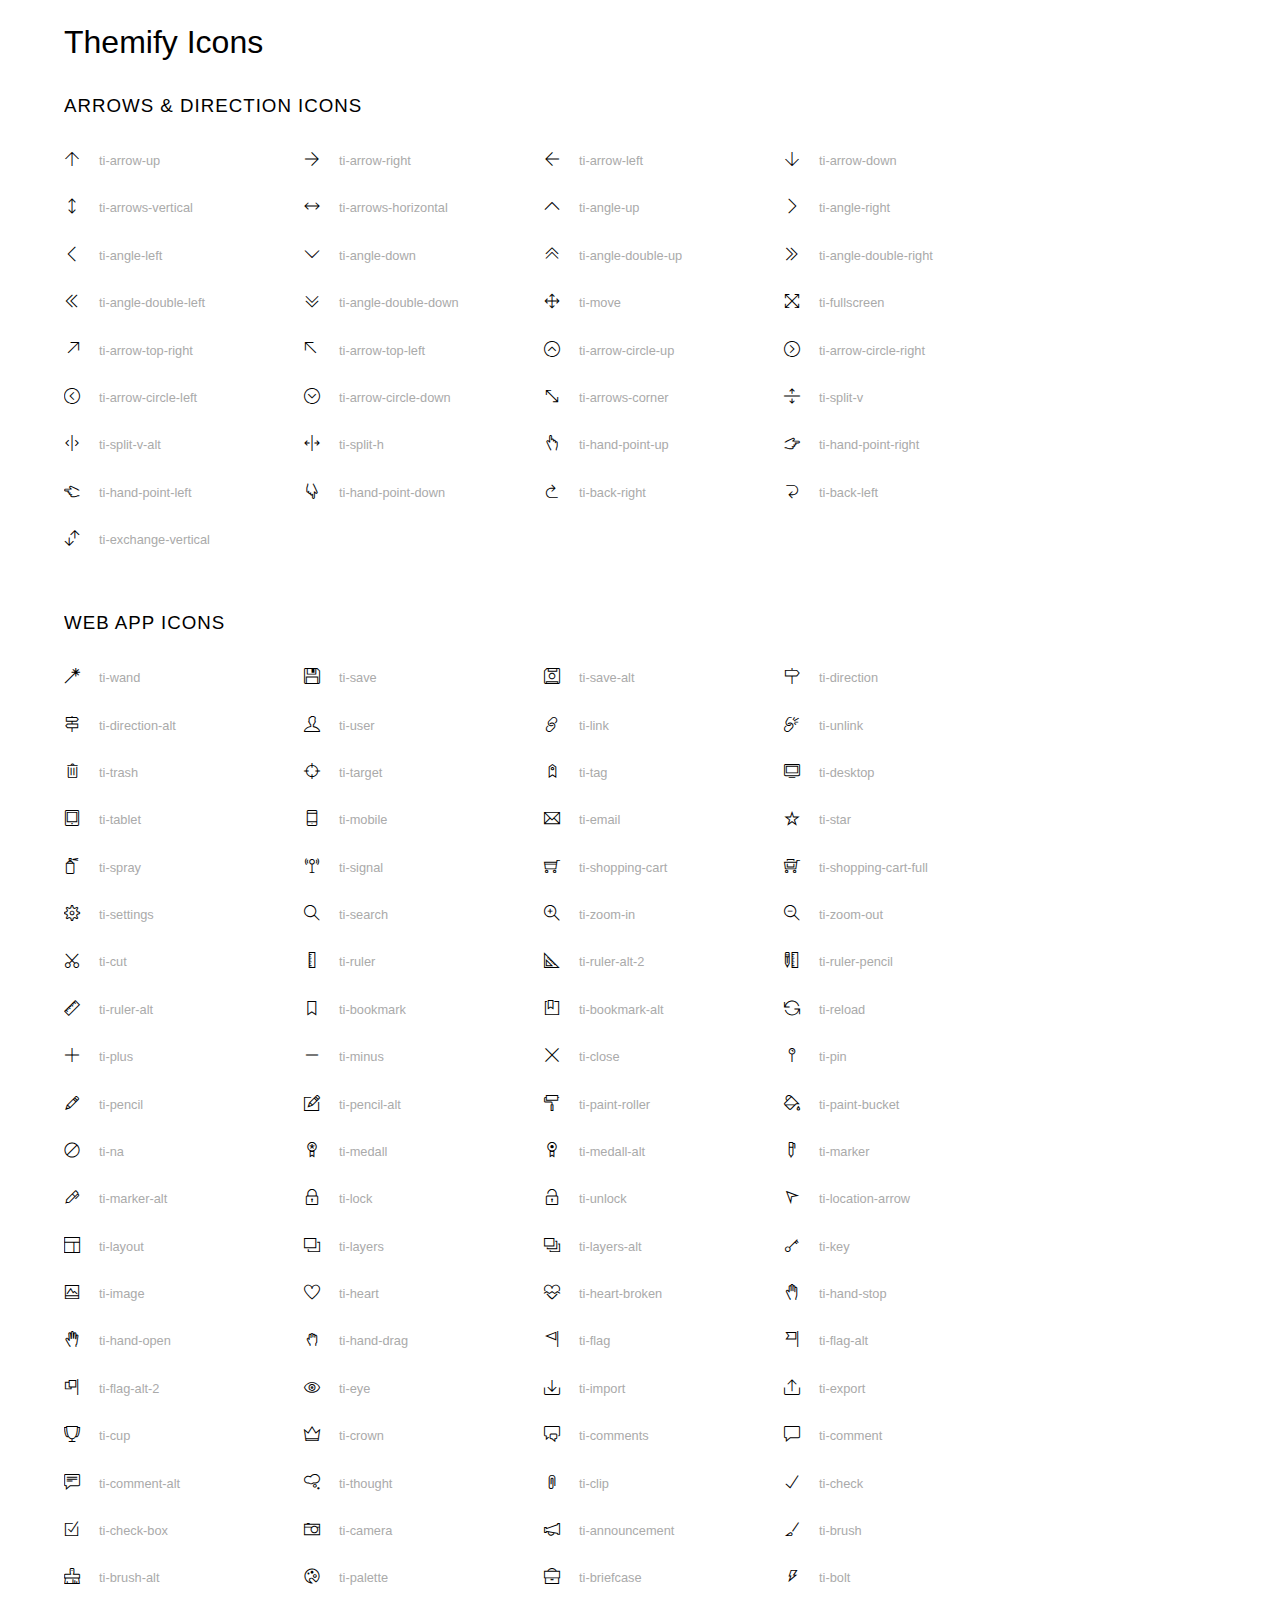
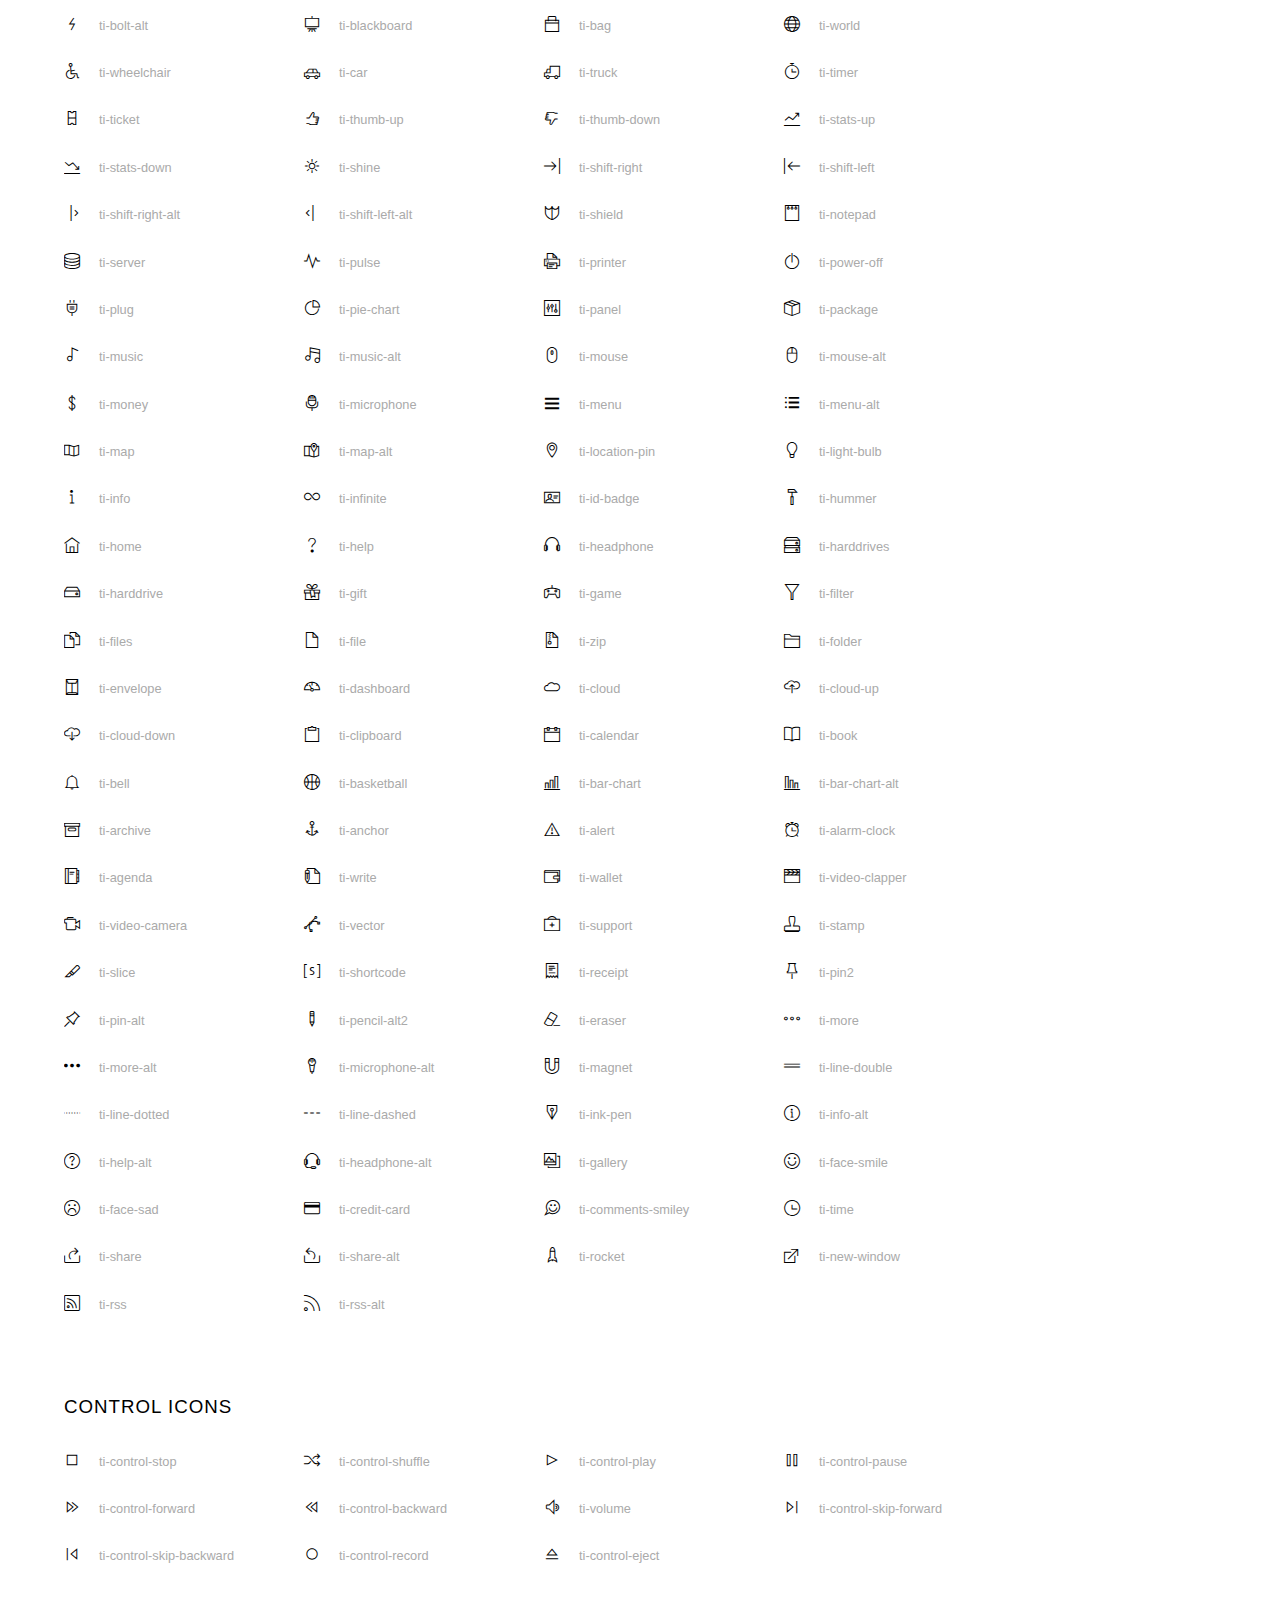
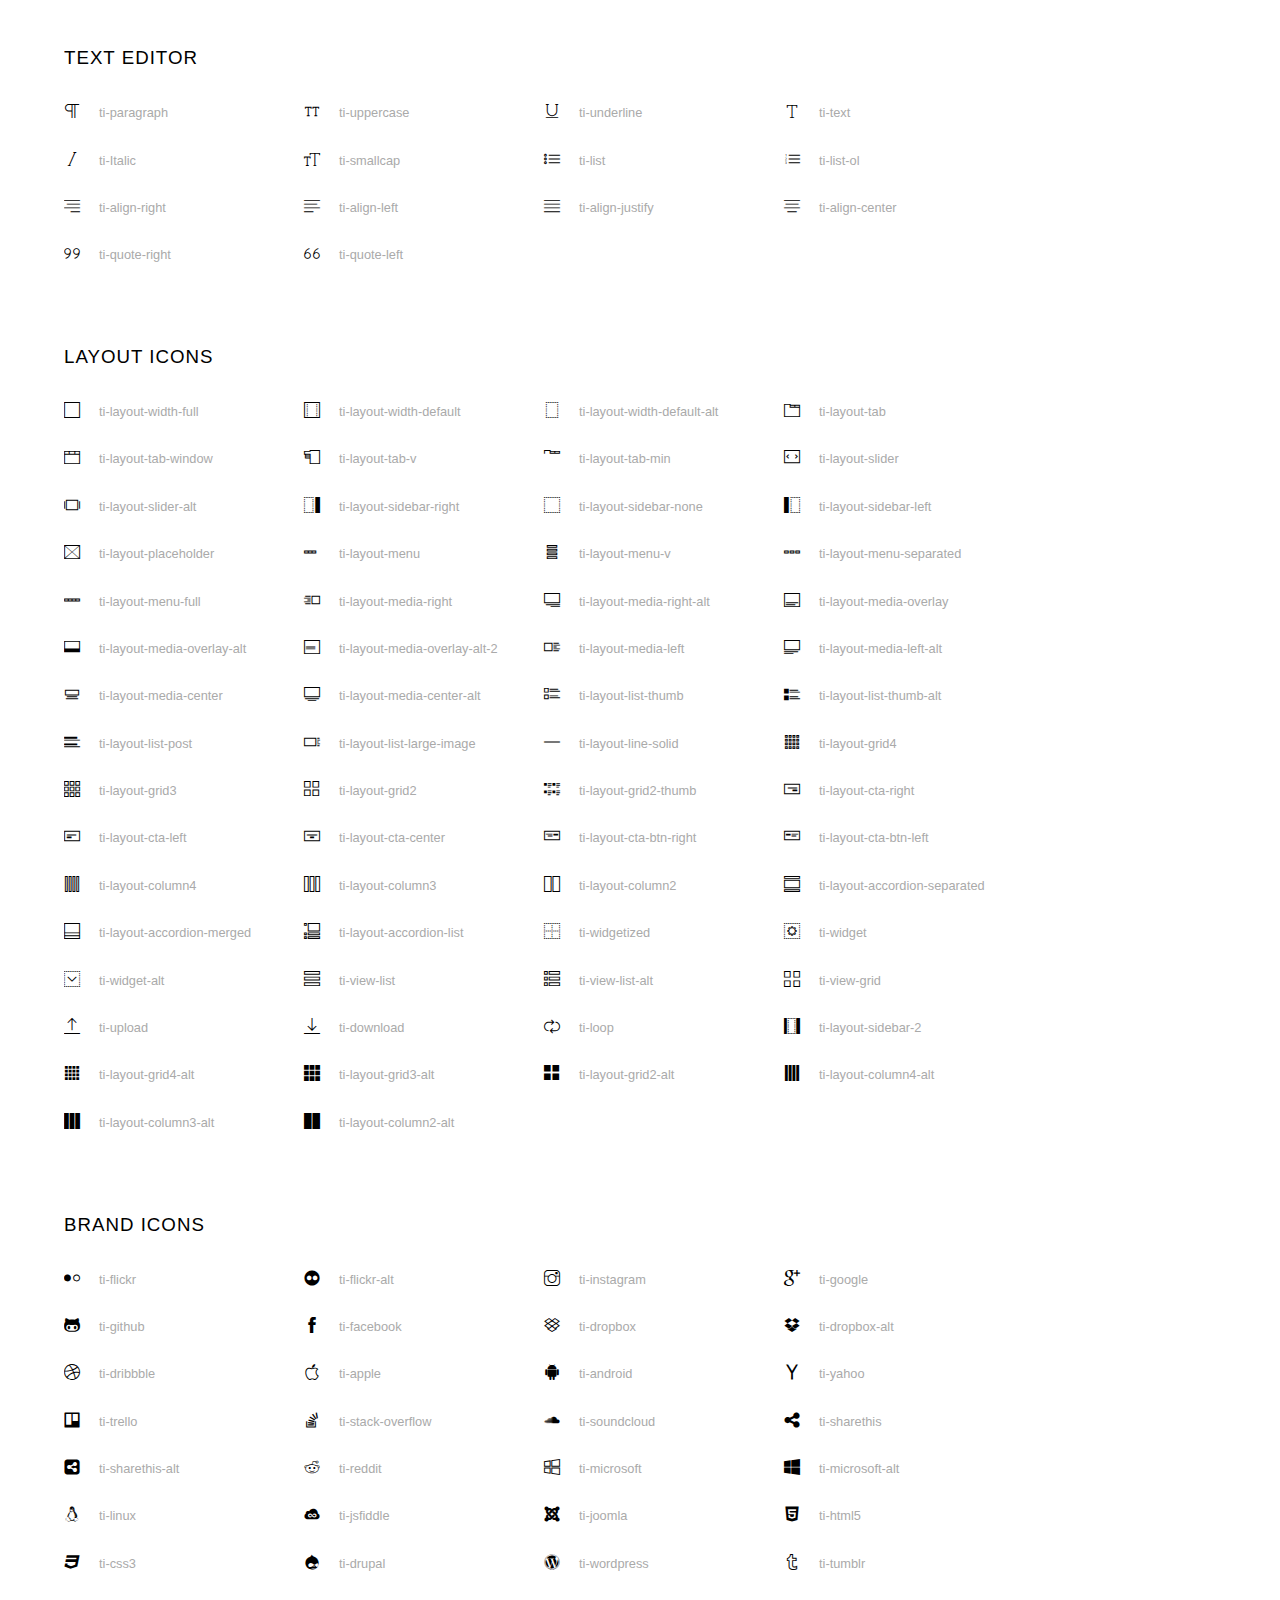
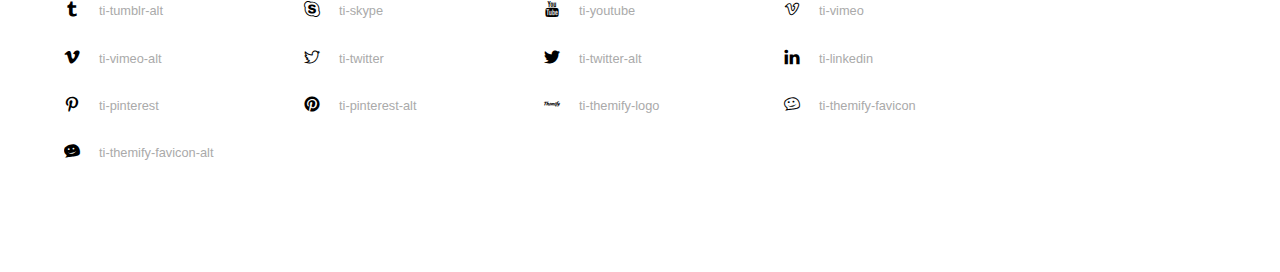
<file: fonts/themify/index.html>
<!doctype html>
<html>
<head>
	<meta charset="utf-8">
	<title>Themify Icon Font</title>
	<meta name="viewport" content="width=device-width">
	<link rel="stylesheet" href="demo-files/demo.css">
	<link rel="stylesheet" href="themify-icons.css">
	<!--[if lt IE 8]><!-->
	<link rel="stylesheet" href="ie7/ie7.css">
	<!--<![endif]-->
</head>
<body>
	<h1>Themify Icons</h1>

	<div class="icon-section">

		<div class="icon-section">
			<h3>Arrows &amp; Direction Icons </h3>

			<div class="icon-container">
				<span class="ti-arrow-up"></span><span class="icon-name"> ti-arrow-up</span>
			</div>
			<div class="icon-container">
				<span class="ti-arrow-right"></span><span class="icon-name"> ti-arrow-right</span>
			</div>
			<div class="icon-container">
				<span class="ti-arrow-left"></span><span class="icon-name"> ti-arrow-left</span>
			</div>
			<div class="icon-container">
				<span class="ti-arrow-down"></span><span class="icon-name"> ti-arrow-down</span>
			</div>
			<div class="icon-container">
				<span class="ti-arrows-vertical"></span><span class="icon-name"> ti-arrows-vertical</span>
			</div>
			<div class="icon-container">
				<span class="ti-arrows-horizontal"></span><span class="icon-name"> ti-arrows-horizontal</span>
			</div>
			<div class="icon-container">
				<span class="ti-angle-up"></span><span class="icon-name"> ti-angle-up</span>
			</div>
			<div class="icon-container">
				<span class="ti-angle-right"></span><span class="icon-name"> ti-angle-right</span>
			</div>
			<div class="icon-container">
				<span class="ti-angle-left"></span><span class="icon-name"> ti-angle-left</span>
			</div>
			<div class="icon-container">
				<span class="ti-angle-down"></span><span class="icon-name"> ti-angle-down</span>
			</div>	
			<div class="icon-container">
				<span class="ti-angle-double-up"></span><span class="icon-name"> ti-angle-double-up</span>
			</div>
			<div class="icon-container">
				<span class="ti-angle-double-right"></span><span class="icon-name"> ti-angle-double-right</span>
			</div>
			<div class="icon-container">
				<span class="ti-angle-double-left"></span><span class="icon-name"> ti-angle-double-left</span>
			</div>
			<div class="icon-container">
				<span class="ti-angle-double-down"></span><span class="icon-name"> ti-angle-double-down</span>
			</div>					
			<div class="icon-container">
				<span class="ti-move"></span><span class="icon-name"> ti-move</span>
			</div>
			<div class="icon-container">
				<span class="ti-fullscreen"></span><span class="icon-name"> ti-fullscreen</span>
			</div>
			<div class="icon-container">
				<span class="ti-arrow-top-right"></span><span class="icon-name"> ti-arrow-top-right</span>
			</div>
			<div class="icon-container">
				<span class="ti-arrow-top-left"></span><span class="icon-name"> ti-arrow-top-left</span>
			</div>
			<div class="icon-container">
				<span class="ti-arrow-circle-up"></span><span class="icon-name"> ti-arrow-circle-up</span>
			</div>
			<div class="icon-container">
				<span class="ti-arrow-circle-right"></span><span class="icon-name"> ti-arrow-circle-right</span>
			</div>
			<div class="icon-container">
				<span class="ti-arrow-circle-left"></span><span class="icon-name"> ti-arrow-circle-left</span>
			</div>
			<div class="icon-container">
				<span class="ti-arrow-circle-down"></span><span class="icon-name"> ti-arrow-circle-down</span>
			</div>
			<div class="icon-container">
				<span class="ti-arrows-corner"></span><span class="icon-name"> ti-arrows-corner</span>
			</div>
			<div class="icon-container">
				<span class="ti-split-v"></span><span class="icon-name"> ti-split-v</span>
			</div>

			<div class="icon-container">
				<span class="ti-split-v-alt"></span><span class="icon-name"> ti-split-v-alt</span>
			</div>
			<div class="icon-container">
				<span class="ti-split-h"></span><span class="icon-name"> ti-split-h</span>
			</div>
			<div class="icon-container">
				<span class="ti-hand-point-up"></span><span class="icon-name"> ti-hand-point-up</span>
			</div>
			<div class="icon-container">
				<span class="ti-hand-point-right"></span><span class="icon-name"> ti-hand-point-right</span>
			</div>
			<div class="icon-container">
				<span class="ti-hand-point-left"></span><span class="icon-name"> ti-hand-point-left</span>
			</div>
			<div class="icon-container">
				<span class="ti-hand-point-down"></span><span class="icon-name"> ti-hand-point-down</span>
			</div>
			<div class="icon-container">
				<span class="ti-back-right"></span><span class="icon-name"> ti-back-right</span>
			</div>
			<div class="icon-container">
				<span class="ti-back-left"></span><span class="icon-name"> ti-back-left</span>
			</div>
			<div class="icon-container">
				<span class="ti-exchange-vertical"></span><span class="icon-name"> ti-exchange-vertical</span>
			</div>

		</div> <!-- Arrows Icons -->



		<h3>Web App Icons</h3>
		
		<div class="icon-section">

			<div class="icon-container">
				<span class="ti-wand"></span><span class="icon-name"> ti-wand</span>
			</div>
			<div class="icon-container">
				<span class="ti-save"></span><span class="icon-name"> ti-save</span>
			</div>
			<div class="icon-container">
				<span class="ti-save-alt"></span><span class="icon-name"> ti-save-alt</span>
			</div>

			<div class="icon-container">
				<span class="ti-direction"></span><span class="icon-name"> ti-direction</span>
			</div>
			<div class="icon-container">
				<span class="ti-direction-alt"></span><span class="icon-name"> ti-direction-alt</span>
			</div>
			<div class="icon-container">
				<span class="ti-user"></span><span class="icon-name"> ti-user</span>
			</div>
			<div class="icon-container">
				<span class="ti-link"></span><span class="icon-name"> ti-link</span>
			</div>
			<div class="icon-container">
				<span class="ti-unlink"></span><span class="icon-name"> ti-unlink</span>
			</div>
			<div class="icon-container">
				<span class="ti-trash"></span><span class="icon-name"> ti-trash</span>
			</div>
			<div class="icon-container">
				<span class="ti-target"></span><span class="icon-name"> ti-target</span>
			</div>
			<div class="icon-container">
				<span class="ti-tag"></span><span class="icon-name"> ti-tag</span>
			</div>
			<div class="icon-container">
				<span class="ti-desktop"></span><span class="icon-name"> ti-desktop</span>
			</div>
			<div class="icon-container">
				<span class="ti-tablet"></span><span class="icon-name"> ti-tablet</span>
			</div>
			<div class="icon-container">
				<span class="ti-mobile"></span><span class="icon-name"> ti-mobile</span>
			</div>
			<div class="icon-container">
				<span class="ti-email"></span><span class="icon-name"> ti-email</span>
			</div>	
			<div class="icon-container">
				<span class="ti-star"></span><span class="icon-name"> ti-star</span>
			</div>
			<div class="icon-container">
				<span class="ti-spray"></span><span class="icon-name"> ti-spray</span>
			</div>
			<div class="icon-container">
				<span class="ti-signal"></span><span class="icon-name"> ti-signal</span>
			</div>
			<div class="icon-container">
				<span class="ti-shopping-cart"></span><span class="icon-name"> ti-shopping-cart</span>
			</div>
			<div class="icon-container">
				<span class="ti-shopping-cart-full"></span><span class="icon-name"> ti-shopping-cart-full</span>
			</div>
			<div class="icon-container">
				<span class="ti-settings"></span><span class="icon-name"> ti-settings</span>
			</div>
			<div class="icon-container">
				<span class="ti-search"></span><span class="icon-name"> ti-search</span>
			</div>
			<div class="icon-container">
				<span class="ti-zoom-in"></span><span class="icon-name"> ti-zoom-in</span>
			</div>
			<div class="icon-container">
				<span class="ti-zoom-out"></span><span class="icon-name"> ti-zoom-out</span>
			</div>
			<div class="icon-container">
				<span class="ti-cut"></span><span class="icon-name"> ti-cut</span>
			</div>
			<div class="icon-container">
				<span class="ti-ruler"></span><span class="icon-name"> ti-ruler</span>
			</div>
			<div class="icon-container">
				<span class="ti-ruler-alt-2"></span><span class="icon-name"> ti-ruler-alt-2</span>
			</div>			
			<div class="icon-container">
				<span class="ti-ruler-pencil"></span><span class="icon-name"> ti-ruler-pencil</span>
			</div>
			<div class="icon-container">
				<span class="ti-ruler-alt"></span><span class="icon-name"> ti-ruler-alt</span>
			</div>
			<div class="icon-container">
				<span class="ti-bookmark"></span><span class="icon-name"> ti-bookmark</span>
			</div>
			<div class="icon-container">
				<span class="ti-bookmark-alt"></span><span class="icon-name"> ti-bookmark-alt</span>
			</div>
			<div class="icon-container">
				<span class="ti-reload"></span><span class="icon-name"> ti-reload</span>
			</div>
			<div class="icon-container">
				<span class="ti-plus"></span><span class="icon-name"> ti-plus</span>
			</div>
			<div class="icon-container">
				<span class="ti-minus"></span><span class="icon-name"> ti-minus</span>
			</div>
			<div class="icon-container">
				<span class="ti-close"></span><span class="icon-name"> ti-close</span>
			</div>			
			<div class="icon-container">
				<span class="ti-pin"></span><span class="icon-name"> ti-pin</span>
			</div>
			<div class="icon-container">
				<span class="ti-pencil"></span><span class="icon-name"> ti-pencil</span>
			</div>
					
		  	<div class="icon-container">
				<span class="ti-pencil-alt"></span><span class="icon-name"> ti-pencil-alt</span>
			</div>
			<div class="icon-container">
				<span class="ti-paint-roller"></span><span class="icon-name"> ti-paint-roller</span>
			</div>
			<div class="icon-container">
				<span class="ti-paint-bucket"></span><span class="icon-name"> ti-paint-bucket</span>
			</div>
			<div class="icon-container">
				<span class="ti-na"></span><span class="icon-name"> ti-na</span>
			</div>
			<div class="icon-container">
				<span class="ti-medall"></span><span class="icon-name"> ti-medall</span>
			</div>
			<div class="icon-container">
				<span class="ti-medall-alt"></span><span class="icon-name"> ti-medall-alt</span>
			</div>
			<div class="icon-container">
				<span class="ti-marker"></span><span class="icon-name"> ti-marker</span>
			</div>
			<div class="icon-container">
				<span class="ti-marker-alt"></span><span class="icon-name"> ti-marker-alt</span>
			</div>

			<div class="icon-container">
				<span class="ti-lock"></span><span class="icon-name"> ti-lock</span>
			</div>
			<div class="icon-container">
				<span class="ti-unlock"></span><span class="icon-name"> ti-unlock</span>
			</div>
			<div class="icon-container">
				<span class="ti-location-arrow"></span><span class="icon-name"> ti-location-arrow</span>
			</div>
			<div class="icon-container">
				<span class="ti-layout"></span><span class="icon-name"> ti-layout</span>
			</div>
			<div class="icon-container">
				<span class="ti-layers"></span><span class="icon-name"> ti-layers</span>
			</div>
			<div class="icon-container">
				<span class="ti-layers-alt"></span><span class="icon-name"> ti-layers-alt</span>
			</div>
			<div class="icon-container">
				<span class="ti-key"></span><span class="icon-name"> ti-key</span>
			</div>
			<div class="icon-container">
				<span class="ti-image"></span><span class="icon-name"> ti-image</span>
			</div>
			<div class="icon-container">
				<span class="ti-heart"></span><span class="icon-name"> ti-heart</span>
			</div>
			<div class="icon-container">
				<span class="ti-heart-broken"></span><span class="icon-name"> ti-heart-broken</span>
			</div>
			<div class="icon-container">
				<span class="ti-hand-stop"></span><span class="icon-name"> ti-hand-stop</span>
			</div>
			<div class="icon-container">
				<span class="ti-hand-open"></span><span class="icon-name"> ti-hand-open</span>
			</div>
			<div class="icon-container">
				<span class="ti-hand-drag"></span><span class="icon-name"> ti-hand-drag</span>
			</div>
			<div class="icon-container">
				<span class="ti-flag"></span><span class="icon-name"> ti-flag</span>
			</div>
			<div class="icon-container">
				<span class="ti-flag-alt"></span><span class="icon-name"> ti-flag-alt</span>
			</div>
			<div class="icon-container">
				<span class="ti-flag-alt-2"></span><span class="icon-name"> ti-flag-alt-2</span>
			</div>
			<div class="icon-container">
				<span class="ti-eye"></span><span class="icon-name"> ti-eye</span>
			</div>
			<div class="icon-container">
				<span class="ti-import"></span><span class="icon-name"> ti-import</span>
			</div>			
			<div class="icon-container">
				<span class="ti-export"></span><span class="icon-name"> ti-export</span>
			</div>
			<div class="icon-container">
				<span class="ti-cup"></span><span class="icon-name"> ti-cup</span>
			</div>
			<div class="icon-container">
				<span class="ti-crown"></span><span class="icon-name"> ti-crown</span>
			</div>
			<div class="icon-container">
				<span class="ti-comments"></span><span class="icon-name"> ti-comments</span>
			</div>
			<div class="icon-container">
				<span class="ti-comment"></span><span class="icon-name"> ti-comment</span>
			</div>
			<div class="icon-container">
				<span class="ti-comment-alt"></span><span class="icon-name"> ti-comment-alt</span>
			</div>
			<div class="icon-container">
				<span class="ti-thought"></span><span class="icon-name"> ti-thought</span>
			</div>			
			<div class="icon-container">
				<span class="ti-clip"></span><span class="icon-name"> ti-clip</span>
			</div>

			<div class="icon-container">
				<span class="ti-check"></span><span class="icon-name"> ti-check</span>
			</div>
			<div class="icon-container">
				<span class="ti-check-box"></span><span class="icon-name"> ti-check-box</span>
			</div>
			<div class="icon-container">
				<span class="ti-camera"></span><span class="icon-name"> ti-camera</span>
			</div>
			<div class="icon-container">
				<span class="ti-announcement"></span><span class="icon-name"> ti-announcement</span>
			</div>
			<div class="icon-container">
				<span class="ti-brush"></span><span class="icon-name"> ti-brush</span>
			</div>
			<div class="icon-container">
				<span class="ti-brush-alt"></span><span class="icon-name"> ti-brush-alt</span>
			</div>
			<div class="icon-container">
				<span class="ti-palette"></span><span class="icon-name"> ti-palette</span>
			</div>			
			<div class="icon-container">
				<span class="ti-briefcase"></span><span class="icon-name"> ti-briefcase</span>
			</div>
			<div class="icon-container">
				<span class="ti-bolt"></span><span class="icon-name"> ti-bolt</span>
			</div>
			<div class="icon-container">
				<span class="ti-bolt-alt"></span><span class="icon-name"> ti-bolt-alt</span>
			</div>
			<div class="icon-container">
				<span class="ti-blackboard"></span><span class="icon-name"> ti-blackboard</span>
			</div>
			<div class="icon-container">
				<span class="ti-bag"></span><span class="icon-name"> ti-bag</span>
			</div>
			<div class="icon-container">
				<span class="ti-world"></span><span class="icon-name"> ti-world</span>
			</div>
			<div class="icon-container">
				<span class="ti-wheelchair"></span><span class="icon-name"> ti-wheelchair</span>
			</div>
			<div class="icon-container">
				<span class="ti-car"></span><span class="icon-name"> ti-car</span>
			</div>
			<div class="icon-container">
				<span class="ti-truck"></span><span class="icon-name"> ti-truck</span>
			</div>
			<div class="icon-container">
				<span class="ti-timer"></span><span class="icon-name"> ti-timer</span>
			</div>
			<div class="icon-container">
				<span class="ti-ticket"></span><span class="icon-name"> ti-ticket</span>
			</div>
			<div class="icon-container">
				<span class="ti-thumb-up"></span><span class="icon-name"> ti-thumb-up</span>
			</div>
			<div class="icon-container">
				<span class="ti-thumb-down"></span><span class="icon-name"> ti-thumb-down</span>
			</div>

			<div class="icon-container">
				<span class="ti-stats-up"></span><span class="icon-name"> ti-stats-up</span>
			</div>
			<div class="icon-container">
				<span class="ti-stats-down"></span><span class="icon-name"> ti-stats-down</span>
			</div>
			<div class="icon-container">
				<span class="ti-shine"></span><span class="icon-name"> ti-shine</span>
			</div>
			<div class="icon-container">
				<span class="ti-shift-right"></span><span class="icon-name"> ti-shift-right</span>
			</div>
			<div class="icon-container">
				<span class="ti-shift-left"></span><span class="icon-name"> ti-shift-left</span>
			</div>

			<div class="icon-container">
				<span class="ti-shift-right-alt"></span><span class="icon-name"> ti-shift-right-alt</span>
			</div>
			<div class="icon-container">
				<span class="ti-shift-left-alt"></span><span class="icon-name"> ti-shift-left-alt</span>
			</div>
			<div class="icon-container">
				<span class="ti-shield"></span><span class="icon-name"> ti-shield</span>
			</div>
			<div class="icon-container">
				<span class="ti-notepad"></span><span class="icon-name"> ti-notepad</span>
			</div>
			<div class="icon-container">
				<span class="ti-server"></span><span class="icon-name"> ti-server</span>
			</div>

			<div class="icon-container">
				<span class="ti-pulse"></span><span class="icon-name"> ti-pulse</span>
			</div>
			<div class="icon-container">
				<span class="ti-printer"></span><span class="icon-name"> ti-printer</span>
			</div>
			<div class="icon-container">
				<span class="ti-power-off"></span><span class="icon-name"> ti-power-off</span>
			</div>
			<div class="icon-container">
				<span class="ti-plug"></span><span class="icon-name"> ti-plug</span>
			</div>
			<div class="icon-container">
				<span class="ti-pie-chart"></span><span class="icon-name"> ti-pie-chart</span>
			</div>

			<div class="icon-container">
				<span class="ti-panel"></span><span class="icon-name"> ti-panel</span>
			</div>
			<div class="icon-container">
				<span class="ti-package"></span><span class="icon-name"> ti-package</span>
			</div>
			<div class="icon-container">
				<span class="ti-music"></span><span class="icon-name"> ti-music</span>
			</div>
			<div class="icon-container">
				<span class="ti-music-alt"></span><span class="icon-name"> ti-music-alt</span>
			</div>
			<div class="icon-container">
				<span class="ti-mouse"></span><span class="icon-name"> ti-mouse</span>
			</div>
			<div class="icon-container">
				<span class="ti-mouse-alt"></span><span class="icon-name"> ti-mouse-alt</span>
			</div>
			<div class="icon-container">
				<span class="ti-money"></span><span class="icon-name"> ti-money</span>
			</div>
			<div class="icon-container">
				<span class="ti-microphone"></span><span class="icon-name"> ti-microphone</span>
			</div>
			<div class="icon-container">
				<span class="ti-menu"></span><span class="icon-name"> ti-menu</span>
			</div>
			<div class="icon-container">
				<span class="ti-menu-alt"></span><span class="icon-name"> ti-menu-alt</span>
			</div>
			<div class="icon-container">
				<span class="ti-map"></span><span class="icon-name"> ti-map</span>
			</div>
			<div class="icon-container">
				<span class="ti-map-alt"></span><span class="icon-name"> ti-map-alt</span>
			</div>

			<div class="icon-container">
				<span class="ti-location-pin"></span><span class="icon-name"> ti-location-pin</span>
			</div>

			<div class="icon-container">
				<span class="ti-light-bulb"></span><span class="icon-name"> ti-light-bulb</span>
			</div>
			<div class="icon-container">
				<span class="ti-info"></span><span class="icon-name"> ti-info</span>
			</div>
			<div class="icon-container">
				<span class="ti-infinite"></span><span class="icon-name"> ti-infinite</span>
			</div>
			<div class="icon-container">
				<span class="ti-id-badge"></span><span class="icon-name"> ti-id-badge</span>
			</div>
			<div class="icon-container">
				<span class="ti-hummer"></span><span class="icon-name"> ti-hummer</span>
			</div>
			<div class="icon-container">
				<span class="ti-home"></span><span class="icon-name"> ti-home</span>
			</div>
			<div class="icon-container">
				<span class="ti-help"></span><span class="icon-name"> ti-help</span>
			</div>
			<div class="icon-container">
				<span class="ti-headphone"></span><span class="icon-name"> ti-headphone</span>
			</div>
			<div class="icon-container">
				<span class="ti-harddrives"></span><span class="icon-name"> ti-harddrives</span>
			</div>
			<div class="icon-container">
				<span class="ti-harddrive"></span><span class="icon-name"> ti-harddrive</span>
			</div>
			<div class="icon-container">
				<span class="ti-gift"></span><span class="icon-name"> ti-gift</span>
			</div>
			<div class="icon-container">
				<span class="ti-game"></span><span class="icon-name"> ti-game</span>
			</div>
			<div class="icon-container">
				<span class="ti-filter"></span><span class="icon-name"> ti-filter</span>
			</div>
			<div class="icon-container">
				<span class="ti-files"></span><span class="icon-name"> ti-files</span>
			</div>
			<div class="icon-container">
				<span class="ti-file"></span><span class="icon-name"> ti-file</span>
			</div>
			<div class="icon-container">
				<span class="ti-zip"></span><span class="icon-name"> ti-zip</span>
			</div>
			<div class="icon-container">
				<span class="ti-folder"></span><span class="icon-name"> ti-folder</span>
			</div>			
			<div class="icon-container">
				<span class="ti-envelope"></span><span class="icon-name"> ti-envelope</span>
			</div>


			<div class="icon-container">
				<span class="ti-dashboard"></span><span class="icon-name"> ti-dashboard</span>
			</div>
			<div class="icon-container">
				<span class="ti-cloud"></span><span class="icon-name"> ti-cloud</span>
			</div>
			<div class="icon-container">
				<span class="ti-cloud-up"></span><span class="icon-name"> ti-cloud-up</span>
			</div>
			<div class="icon-container">
				<span class="ti-cloud-down"></span><span class="icon-name"> ti-cloud-down</span>
			</div>
			<div class="icon-container">
				<span class="ti-clipboard"></span><span class="icon-name"> ti-clipboard</span>
			</div>
			<div class="icon-container">
				<span class="ti-calendar"></span><span class="icon-name"> ti-calendar</span>
			</div>
			<div class="icon-container">
				<span class="ti-book"></span><span class="icon-name"> ti-book</span>
			</div>
			<div class="icon-container">
				<span class="ti-bell"></span><span class="icon-name"> ti-bell</span>
			</div>
			<div class="icon-container">
				<span class="ti-basketball"></span><span class="icon-name"> ti-basketball</span>
			</div>
			<div class="icon-container">
				<span class="ti-bar-chart"></span><span class="icon-name"> ti-bar-chart</span>
			</div>
			<div class="icon-container">
				<span class="ti-bar-chart-alt"></span><span class="icon-name"> ti-bar-chart-alt</span>
			</div>


			<div class="icon-container">
				<span class="ti-archive"></span><span class="icon-name"> ti-archive</span>
			</div>
			<div class="icon-container">
				<span class="ti-anchor"></span><span class="icon-name"> ti-anchor</span>
			</div>

			<div class="icon-container">
				<span class="ti-alert"></span><span class="icon-name"> ti-alert</span>
			</div>
			<div class="icon-container">
				<span class="ti-alarm-clock"></span><span class="icon-name"> ti-alarm-clock</span>
			</div>
			<div class="icon-container">
				<span class="ti-agenda"></span><span class="icon-name"> ti-agenda</span>
			</div>
			<div class="icon-container">
				<span class="ti-write"></span><span class="icon-name"> ti-write</span>
			</div>

			<div class="icon-container">
				<span class="ti-wallet"></span><span class="icon-name"> ti-wallet</span>
			</div>
			<div class="icon-container">
				<span class="ti-video-clapper"></span><span class="icon-name"> ti-video-clapper</span>
			</div>
			<div class="icon-container">
				<span class="ti-video-camera"></span><span class="icon-name"> ti-video-camera</span>
			</div>
			<div class="icon-container">
				<span class="ti-vector"></span><span class="icon-name"> ti-vector</span>
			</div>

			<div class="icon-container">
				<span class="ti-support"></span><span class="icon-name"> ti-support</span>
			</div>
			<div class="icon-container">
				<span class="ti-stamp"></span><span class="icon-name"> ti-stamp</span>
			</div>
			<div class="icon-container">
				<span class="ti-slice"></span><span class="icon-name"> ti-slice</span>
			</div>
			<div class="icon-container">
				<span class="ti-shortcode"></span><span class="icon-name"> ti-shortcode</span>
			</div>
			<div class="icon-container">
				<span class="ti-receipt"></span><span class="icon-name"> ti-receipt</span>
			</div>
			<div class="icon-container">
				<span class="ti-pin2"></span><span class="icon-name"> ti-pin2</span>
			</div>
			<div class="icon-container">
				<span class="ti-pin-alt"></span><span class="icon-name"> ti-pin-alt</span>
			</div>
			<div class="icon-container">
				<span class="ti-pencil-alt2"></span><span class="icon-name"> ti-pencil-alt2</span>
			</div>
			<div class="icon-container">
				<span class="ti-eraser"></span><span class="icon-name"> ti-eraser</span>
			</div>			
			<div class="icon-container">
				<span class="ti-more"></span><span class="icon-name"> ti-more</span>
			</div>
			<div class="icon-container">
				<span class="ti-more-alt"></span><span class="icon-name"> ti-more-alt</span>
			</div>
			<div class="icon-container">
				<span class="ti-microphone-alt"></span><span class="icon-name"> ti-microphone-alt</span>
			</div>
			<div class="icon-container">
				<span class="ti-magnet"></span><span class="icon-name"> ti-magnet</span>
			</div>
			<div class="icon-container">
				<span class="ti-line-double"></span><span class="icon-name"> ti-line-double</span>
			</div>
			<div class="icon-container">
				<span class="ti-line-dotted"></span><span class="icon-name"> ti-line-dotted</span>
			</div>
			<div class="icon-container">
				<span class="ti-line-dashed"></span><span class="icon-name"> ti-line-dashed</span>
			</div>

			<div class="icon-container">
				<span class="ti-ink-pen"></span><span class="icon-name"> ti-ink-pen</span>
			</div>
			<div class="icon-container">
				<span class="ti-info-alt"></span><span class="icon-name"> ti-info-alt</span>
			</div>
			<div class="icon-container">
				<span class="ti-help-alt"></span><span class="icon-name"> ti-help-alt</span>
			</div>
			<div class="icon-container">
				<span class="ti-headphone-alt"></span><span class="icon-name"> ti-headphone-alt</span>
			</div>

			<div class="icon-container">
				<span class="ti-gallery"></span><span class="icon-name"> ti-gallery</span>
			</div>
			<div class="icon-container">
				<span class="ti-face-smile"></span><span class="icon-name"> ti-face-smile</span>
			</div>
			<div class="icon-container">
				<span class="ti-face-sad"></span><span class="icon-name"> ti-face-sad</span>
			</div>
			<div class="icon-container">
				<span class="ti-credit-card"></span><span class="icon-name"> ti-credit-card</span>
			</div>
			<div class="icon-container">
				<span class="ti-comments-smiley"></span><span class="icon-name"> ti-comments-smiley</span>
			</div>
			<div class="icon-container">
				<span class="ti-time"></span><span class="icon-name"> ti-time</span>
			</div>
			<div class="icon-container">
				<span class="ti-share"></span><span class="icon-name"> ti-share</span>
			</div>
			<div class="icon-container">
				<span class="ti-share-alt"></span><span class="icon-name"> ti-share-alt</span>
			</div>
			<div class="icon-container">
				<span class="ti-rocket"></span><span class="icon-name"> ti-rocket</span>
			</div>

			<div class="icon-container">
				<span class="ti-new-window"></span><span class="icon-name"> ti-new-window</span>
			</div>

			<div class="icon-container">
				<span class="ti-rss"></span><span class="icon-name"> ti-rss</span>
			</div>

			<div class="icon-container">
				<span class="ti-rss-alt"></span><span class="icon-name"> ti-rss-alt</span>
			</div>
			
		</div><!-- Web App Icons -->


		<div class="icon-section">
			<h3>Control Icons</h3>
			<div class="icon-container">
				<span class="ti-control-stop"></span><span class="icon-name"> ti-control-stop</span>
			</div>
			<div class="icon-container">
				<span class="ti-control-shuffle"></span><span class="icon-name"> ti-control-shuffle</span>
			</div>
			<div class="icon-container">
				<span class="ti-control-play"></span><span class="icon-name"> ti-control-play</span>
			</div>
			<div class="icon-container">
				<span class="ti-control-pause"></span><span class="icon-name"> ti-control-pause</span>
			</div>
			<div class="icon-container">
				<span class="ti-control-forward"></span><span class="icon-name"> ti-control-forward</span>
			</div>
			<div class="icon-container">
				<span class="ti-control-backward"></span><span class="icon-name"> ti-control-backward</span>
			</div>	
			<div class="icon-container">
				<span class="ti-volume"></span><span class="icon-name"> ti-volume</span>
			</div>
			<div class="icon-container">
				<span class="ti-control-skip-forward"></span><span class="icon-name"> ti-control-skip-forward</span>
			</div>
			<div class="icon-container">
				<span class="ti-control-skip-backward"></span><span class="icon-name"> ti-control-skip-backward</span>
			</div>
			<div class="icon-container">
				<span class="ti-control-record"></span><span class="icon-name"> ti-control-record</span>
			</div>
			<div class="icon-container">
				<span class="ti-control-eject"></span><span class="icon-name"> ti-control-eject</span>
			</div>			
		</div> <!-- Control Icons -->


		<div class="icon-section">
			<h3>Text Editor</h3>

			<div class="icon-container">
				<span class="ti-paragraph"></span><span class="icon-name"> ti-paragraph</span>
			</div>
			<div class="icon-container">
				<span class="ti-uppercase"></span><span class="icon-name"> ti-uppercase</span>
			</div>

			<div class="icon-container">
				<span class="ti-underline"></span><span class="icon-name"> ti-underline</span>
			</div>
			<div class="icon-container">
				<span class="ti-text"></span><span class="icon-name"> ti-text</span>
			</div>
			<div class="icon-container">
				<span class="ti-Italic"></span><span class="icon-name"> ti-Italic</span>
			</div>
			<div class="icon-container">
				<span class="ti-smallcap"></span><span class="icon-name"> ti-smallcap</span>
			</div>
			<div class="icon-container">
				<span class="ti-list"></span><span class="icon-name"> ti-list</span>
			</div>
			<div class="icon-container">
				<span class="ti-list-ol"></span><span class="icon-name"> ti-list-ol</span>
			</div>
			<div class="icon-container">
				<span class="ti-align-right"></span><span class="icon-name"> ti-align-right</span>
			</div>
			<div class="icon-container">
				<span class="ti-align-left"></span><span class="icon-name"> ti-align-left</span>
			</div>
			<div class="icon-container">
				<span class="ti-align-justify"></span><span class="icon-name"> ti-align-justify</span>
			</div>
			<div class="icon-container">
				<span class="ti-align-center"></span><span class="icon-name"> ti-align-center</span>
			</div>
			<div class="icon-container">
				<span class="ti-quote-right"></span><span class="icon-name"> ti-quote-right</span>
			</div>
			<div class="icon-container">
				<span class="ti-quote-left"></span><span class="icon-name"> ti-quote-left</span>
			</div>

		</div> <!-- Text Editor -->



		<div class="icon-section">
			<h3>Layout Icons</h3>
			<div class="icon-container">
				<span class="ti-layout-width-full"></span><span class="icon-name"> ti-layout-width-full</span>
			</div>
			<div class="icon-container">
				<span class="ti-layout-width-default"></span><span class="icon-name"> ti-layout-width-default</span>
			</div>
			<div class="icon-container">
				<span class="ti-layout-width-default-alt"></span><span class="icon-name"> ti-layout-width-default-alt</span>
			</div>
			<div class="icon-container">
				<span class="ti-layout-tab"></span><span class="icon-name"> ti-layout-tab</span>
			</div>
			<div class="icon-container">
				<span class="ti-layout-tab-window"></span><span class="icon-name"> ti-layout-tab-window</span>
			</div>
			<div class="icon-container">
				<span class="ti-layout-tab-v"></span><span class="icon-name"> ti-layout-tab-v</span>
			</div>
			<div class="icon-container">
				<span class="ti-layout-tab-min"></span><span class="icon-name"> ti-layout-tab-min</span>
			</div>
			<div class="icon-container">
				<span class="ti-layout-slider"></span><span class="icon-name"> ti-layout-slider</span>
			</div>
			<div class="icon-container">
				<span class="ti-layout-slider-alt"></span><span class="icon-name"> ti-layout-slider-alt</span>
			</div>
			<div class="icon-container">
				<span class="ti-layout-sidebar-right"></span><span class="icon-name"> ti-layout-sidebar-right</span>
			</div>
			<div class="icon-container">
				<span class="ti-layout-sidebar-none"></span><span class="icon-name"> ti-layout-sidebar-none</span>
			</div>
			<div class="icon-container">
				<span class="ti-layout-sidebar-left"></span><span class="icon-name"> ti-layout-sidebar-left</span>
			</div>
			<div class="icon-container">
				<span class="ti-layout-placeholder"></span><span class="icon-name"> ti-layout-placeholder</span>
			</div>
			<div class="icon-container">
				<span class="ti-layout-menu"></span><span class="icon-name"> ti-layout-menu</span>
			</div>
			<div class="icon-container">
				<span class="ti-layout-menu-v"></span><span class="icon-name"> ti-layout-menu-v</span>
			</div>
			<div class="icon-container">
				<span class="ti-layout-menu-separated"></span><span class="icon-name"> ti-layout-menu-separated</span>
			</div>
			<div class="icon-container">
				<span class="ti-layout-menu-full"></span><span class="icon-name"> ti-layout-menu-full</span>
			</div>
			<div class="icon-container">
				<span class="ti-layout-media-right"></span><span class="icon-name"> ti-layout-media-right</span>
			</div>
			<div class="icon-container">
				<span class="ti-layout-media-right-alt"></span><span class="icon-name"> ti-layout-media-right-alt</span>
			</div>
			<div class="icon-container">
				<span class="ti-layout-media-overlay"></span><span class="icon-name"> ti-layout-media-overlay</span>
			</div>
			<div class="icon-container">
				<span class="ti-layout-media-overlay-alt"></span><span class="icon-name"> ti-layout-media-overlay-alt</span>
			</div>
			<div class="icon-container">
				<span class="ti-layout-media-overlay-alt-2"></span><span class="icon-name"> ti-layout-media-overlay-alt-2</span>
			</div>
			<div class="icon-container">
				<span class="ti-layout-media-left"></span><span class="icon-name"> ti-layout-media-left</span>
			</div>
			<div class="icon-container">
				<span class="ti-layout-media-left-alt"></span><span class="icon-name"> ti-layout-media-left-alt</span>
			</div>
			<div class="icon-container">
				<span class="ti-layout-media-center"></span><span class="icon-name"> ti-layout-media-center</span>
			</div>
			<div class="icon-container">
				<span class="ti-layout-media-center-alt"></span><span class="icon-name"> ti-layout-media-center-alt</span>
			</div>
			<div class="icon-container">
				<span class="ti-layout-list-thumb"></span><span class="icon-name"> ti-layout-list-thumb</span>
			</div>
			<div class="icon-container">
				<span class="ti-layout-list-thumb-alt"></span><span class="icon-name"> ti-layout-list-thumb-alt</span>
			</div>
			<div class="icon-container">
				<span class="ti-layout-list-post"></span><span class="icon-name"> ti-layout-list-post</span>
			</div>
			<div class="icon-container">
				<span class="ti-layout-list-large-image"></span><span class="icon-name"> ti-layout-list-large-image</span>
			</div>
			<div class="icon-container">
				<span class="ti-layout-line-solid"></span><span class="icon-name"> ti-layout-line-solid</span>
			</div>
			<div class="icon-container">
				<span class="ti-layout-grid4"></span><span class="icon-name"> ti-layout-grid4</span>
			</div>
			<div class="icon-container">
				<span class="ti-layout-grid3"></span><span class="icon-name"> ti-layout-grid3</span>
			</div>
			<div class="icon-container">
				<span class="ti-layout-grid2"></span><span class="icon-name"> ti-layout-grid2</span>
			</div>
			<div class="icon-container">
				<span class="ti-layout-grid2-thumb"></span><span class="icon-name"> ti-layout-grid2-thumb</span>
			</div>
			<div class="icon-container">
				<span class="ti-layout-cta-right"></span><span class="icon-name"> ti-layout-cta-right</span>
			</div>
			<div class="icon-container">
				<span class="ti-layout-cta-left"></span><span class="icon-name"> ti-layout-cta-left</span>
			</div>
			<div class="icon-container">
				<span class="ti-layout-cta-center"></span><span class="icon-name"> ti-layout-cta-center</span>
			</div>
			<div class="icon-container">
				<span class="ti-layout-cta-btn-right"></span><span class="icon-name"> ti-layout-cta-btn-right</span>
			</div>
			<div class="icon-container">
				<span class="ti-layout-cta-btn-left"></span><span class="icon-name"> ti-layout-cta-btn-left</span>
			</div>
			<div class="icon-container">
				<span class="ti-layout-column4"></span><span class="icon-name"> ti-layout-column4</span>
			</div>
			<div class="icon-container">
				<span class="ti-layout-column3"></span><span class="icon-name"> ti-layout-column3</span>
			</div>
			<div class="icon-container">
				<span class="ti-layout-column2"></span><span class="icon-name"> ti-layout-column2</span>
			</div>
			<div class="icon-container">
				<span class="ti-layout-accordion-separated"></span><span class="icon-name"> ti-layout-accordion-separated</span>
			</div>
			<div class="icon-container">
				<span class="ti-layout-accordion-merged"></span><span class="icon-name"> ti-layout-accordion-merged</span>
			</div>
			<div class="icon-container">
				<span class="ti-layout-accordion-list"></span><span class="icon-name"> ti-layout-accordion-list</span>
			</div>
			<div class="icon-container">
				<span class="ti-widgetized"></span><span class="icon-name"> ti-widgetized</span>
			</div>
			<div class="icon-container">
				<span class="ti-widget"></span><span class="icon-name"> ti-widget</span>
			</div>
			<div class="icon-container">
				<span class="ti-widget-alt"></span><span class="icon-name"> ti-widget-alt</span>
			</div>
			<div class="icon-container">
				<span class="ti-view-list"></span><span class="icon-name"> ti-view-list</span>
			</div>
			<div class="icon-container">
				<span class="ti-view-list-alt"></span><span class="icon-name"> ti-view-list-alt</span>
			</div>
			<div class="icon-container">
				<span class="ti-view-grid"></span><span class="icon-name"> ti-view-grid</span>
			</div>
			<div class="icon-container">
				<span class="ti-upload"></span><span class="icon-name"> ti-upload</span>
			</div>
			<div class="icon-container">
				<span class="ti-download"></span><span class="icon-name"> ti-download</span>
			</div>	
			<div class="icon-container">
				<span class="ti-loop"></span><span class="icon-name"> ti-loop</span>
			</div>
			<div class="icon-container">
				<span class="ti-layout-sidebar-2"></span><span class="icon-name"> ti-layout-sidebar-2</span>
			</div>
			<div class="icon-container">
				<span class="ti-layout-grid4-alt"></span><span class="icon-name"> ti-layout-grid4-alt</span>
			</div>
			<div class="icon-container">
				<span class="ti-layout-grid3-alt"></span><span class="icon-name"> ti-layout-grid3-alt</span>
			</div>
			<div class="icon-container">
				<span class="ti-layout-grid2-alt"></span><span class="icon-name"> ti-layout-grid2-alt</span>
			</div>
			<div class="icon-container">
				<span class="ti-layout-column4-alt"></span><span class="icon-name"> ti-layout-column4-alt</span>
			</div>
			<div class="icon-container">
				<span class="ti-layout-column3-alt"></span><span class="icon-name"> ti-layout-column3-alt</span>
			</div>
			<div class="icon-container">
				<span class="ti-layout-column2-alt"></span><span class="icon-name"> ti-layout-column2-alt</span>
			</div>		


		</div> <!-- Layout Icons -->


		<div class="icon-section">
			<h3>Brand Icons</h3>

			<div class="icon-container">
				<span class="ti-flickr"></span><span class="icon-name"> ti-flickr</span>
			</div>
			<div class="icon-container">
				<span class="ti-flickr-alt"></span><span class="icon-name"> ti-flickr-alt</span>
			</div>			
			<div class="icon-container">
				<span class="ti-instagram"></span><span class="icon-name"> ti-instagram</span>
			</div>
			<div class="icon-container">
				<span class="ti-google"></span><span class="icon-name"> ti-google</span>
			</div>
			<div class="icon-container">
				<span class="ti-github"></span><span class="icon-name"> ti-github</span>
			</div>

			<div class="icon-container">
				<span class="ti-facebook"></span><span class="icon-name"> ti-facebook</span>
			</div>
			<div class="icon-container">
				<span class="ti-dropbox"></span><span class="icon-name"> ti-dropbox</span>
			</div>
			<div class="icon-container">
				<span class="ti-dropbox-alt"></span><span class="icon-name"> ti-dropbox-alt</span>
			</div>
			<div class="icon-container">
				<span class="ti-dribbble"></span><span class="icon-name"> ti-dribbble</span>
			</div>
			<div class="icon-container">
				<span class="ti-apple"></span><span class="icon-name"> ti-apple</span>
			</div>
			<div class="icon-container">
				<span class="ti-android"></span><span class="icon-name"> ti-android</span>
			</div>
			<div class="icon-container">
				<span class="ti-yahoo"></span><span class="icon-name"> ti-yahoo</span>
			</div>
			<div class="icon-container">
				<span class="ti-trello"></span><span class="icon-name"> ti-trello</span>
			</div>
			<div class="icon-container">
				<span class="ti-stack-overflow"></span><span class="icon-name"> ti-stack-overflow</span>
			</div>
			<div class="icon-container">
				<span class="ti-soundcloud"></span><span class="icon-name"> ti-soundcloud</span>
			</div>
			<div class="icon-container">
				<span class="ti-sharethis"></span><span class="icon-name"> ti-sharethis</span>
			</div>
			<div class="icon-container">
				<span class="ti-sharethis-alt"></span><span class="icon-name"> ti-sharethis-alt</span>
			</div>
			<div class="icon-container">
				<span class="ti-reddit"></span><span class="icon-name"> ti-reddit</span>
			</div>

			<div class="icon-container">
				<span class="ti-microsoft"></span><span class="icon-name"> ti-microsoft</span>
			</div>
			<div class="icon-container">
				<span class="ti-microsoft-alt"></span><span class="icon-name"> ti-microsoft-alt</span>
			</div>
			<div class="icon-container">
				<span class="ti-linux"></span><span class="icon-name"> ti-linux</span>
			</div>
			<div class="icon-container">
				<span class="ti-jsfiddle"></span><span class="icon-name"> ti-jsfiddle</span>
			</div>
			<div class="icon-container">
				<span class="ti-joomla"></span><span class="icon-name"> ti-joomla</span>
			</div>
			<div class="icon-container">
				<span class="ti-html5"></span><span class="icon-name"> ti-html5</span>
			</div>
			<div class="icon-container">
				<span class="ti-css3"></span><span class="icon-name"> ti-css3</span>
			</div>	
			<div class="icon-container">
				<span class="ti-drupal"></span><span class="icon-name"> ti-drupal</span>
			</div>
			<div class="icon-container">
				<span class="ti-wordpress"></span><span class="icon-name"> ti-wordpress</span>
			</div>		
			<div class="icon-container">
				<span class="ti-tumblr"></span><span class="icon-name"> ti-tumblr</span>
			</div>
			<div class="icon-container">
				<span class="ti-tumblr-alt"></span><span class="icon-name"> ti-tumblr-alt</span>
			</div>
			<div class="icon-container">
				<span class="ti-skype"></span><span class="icon-name"> ti-skype</span>
			</div>
			<div class="icon-container">
				<span class="ti-youtube"></span><span class="icon-name"> ti-youtube</span>
			</div>
			<div class="icon-container">
				<span class="ti-vimeo"></span><span class="icon-name"> ti-vimeo</span>
			</div>
			<div class="icon-container">
				<span class="ti-vimeo-alt"></span><span class="icon-name"> ti-vimeo-alt</span>
			</div>			
			<div class="icon-container">
				<span class="ti-twitter"></span><span class="icon-name"> ti-twitter</span>
			</div>
			<div class="icon-container">
				<span class="ti-twitter-alt"></span><span class="icon-name"> ti-twitter-alt</span>
			</div>
			<div class="icon-container">
				<span class="ti-linkedin"></span><span class="icon-name"> ti-linkedin</span>
			</div>
			<div class="icon-container">
				<span class="ti-pinterest"></span><span class="icon-name"> ti-pinterest</span>
			</div>

			<div class="icon-container">
				<span class="ti-pinterest-alt"></span><span class="icon-name"> ti-pinterest-alt</span>
			</div>
			<div class="icon-container">
				<span class="ti-themify-logo"></span><span class="icon-name"> ti-themify-logo</span>
			</div>
			<div class="icon-container">
				<span class="ti-themify-favicon"></span><span class="icon-name"> ti-themify-favicon</span>
			</div>
			<div class="icon-container">
				<span class="ti-themify-favicon-alt"></span><span class="icon-name"> ti-themify-favicon-alt</span>
			</div>

		</div> <!-- brand Icons -->

	</div>

</body>
</html>
</file>
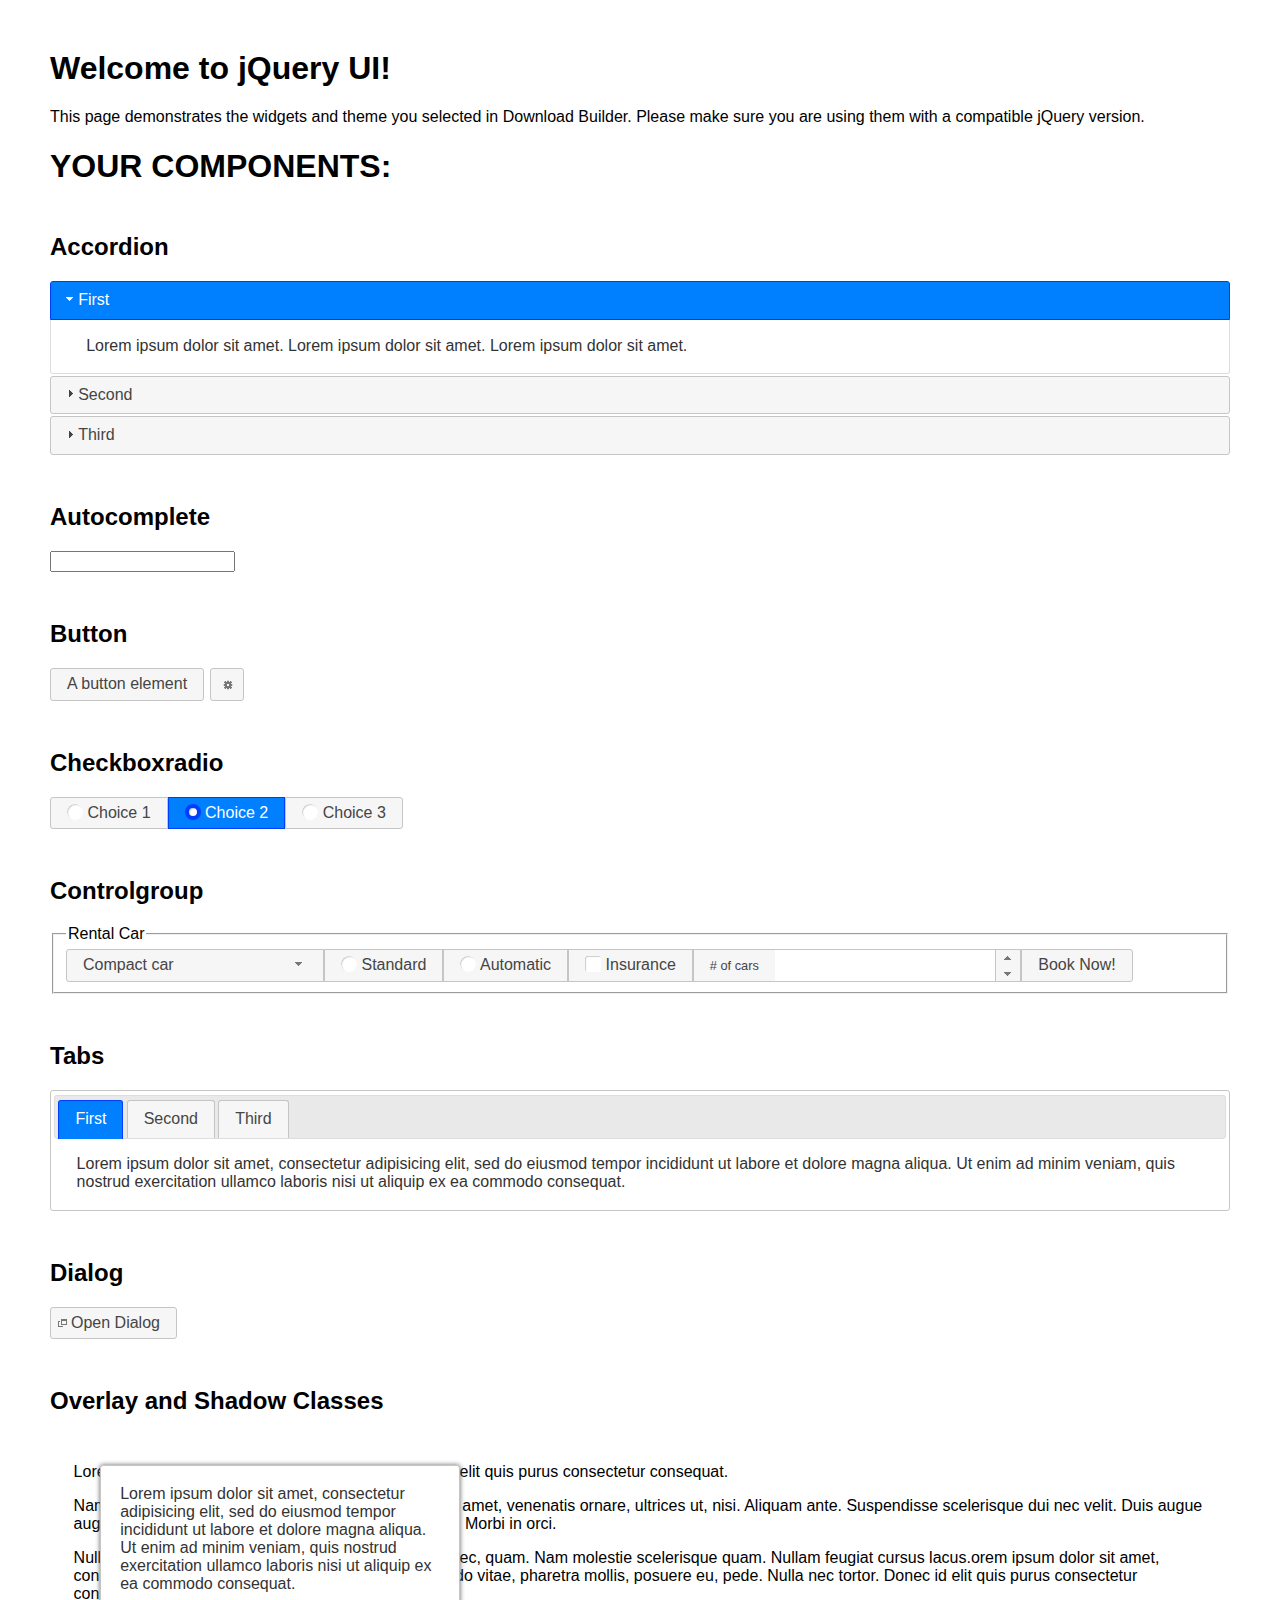
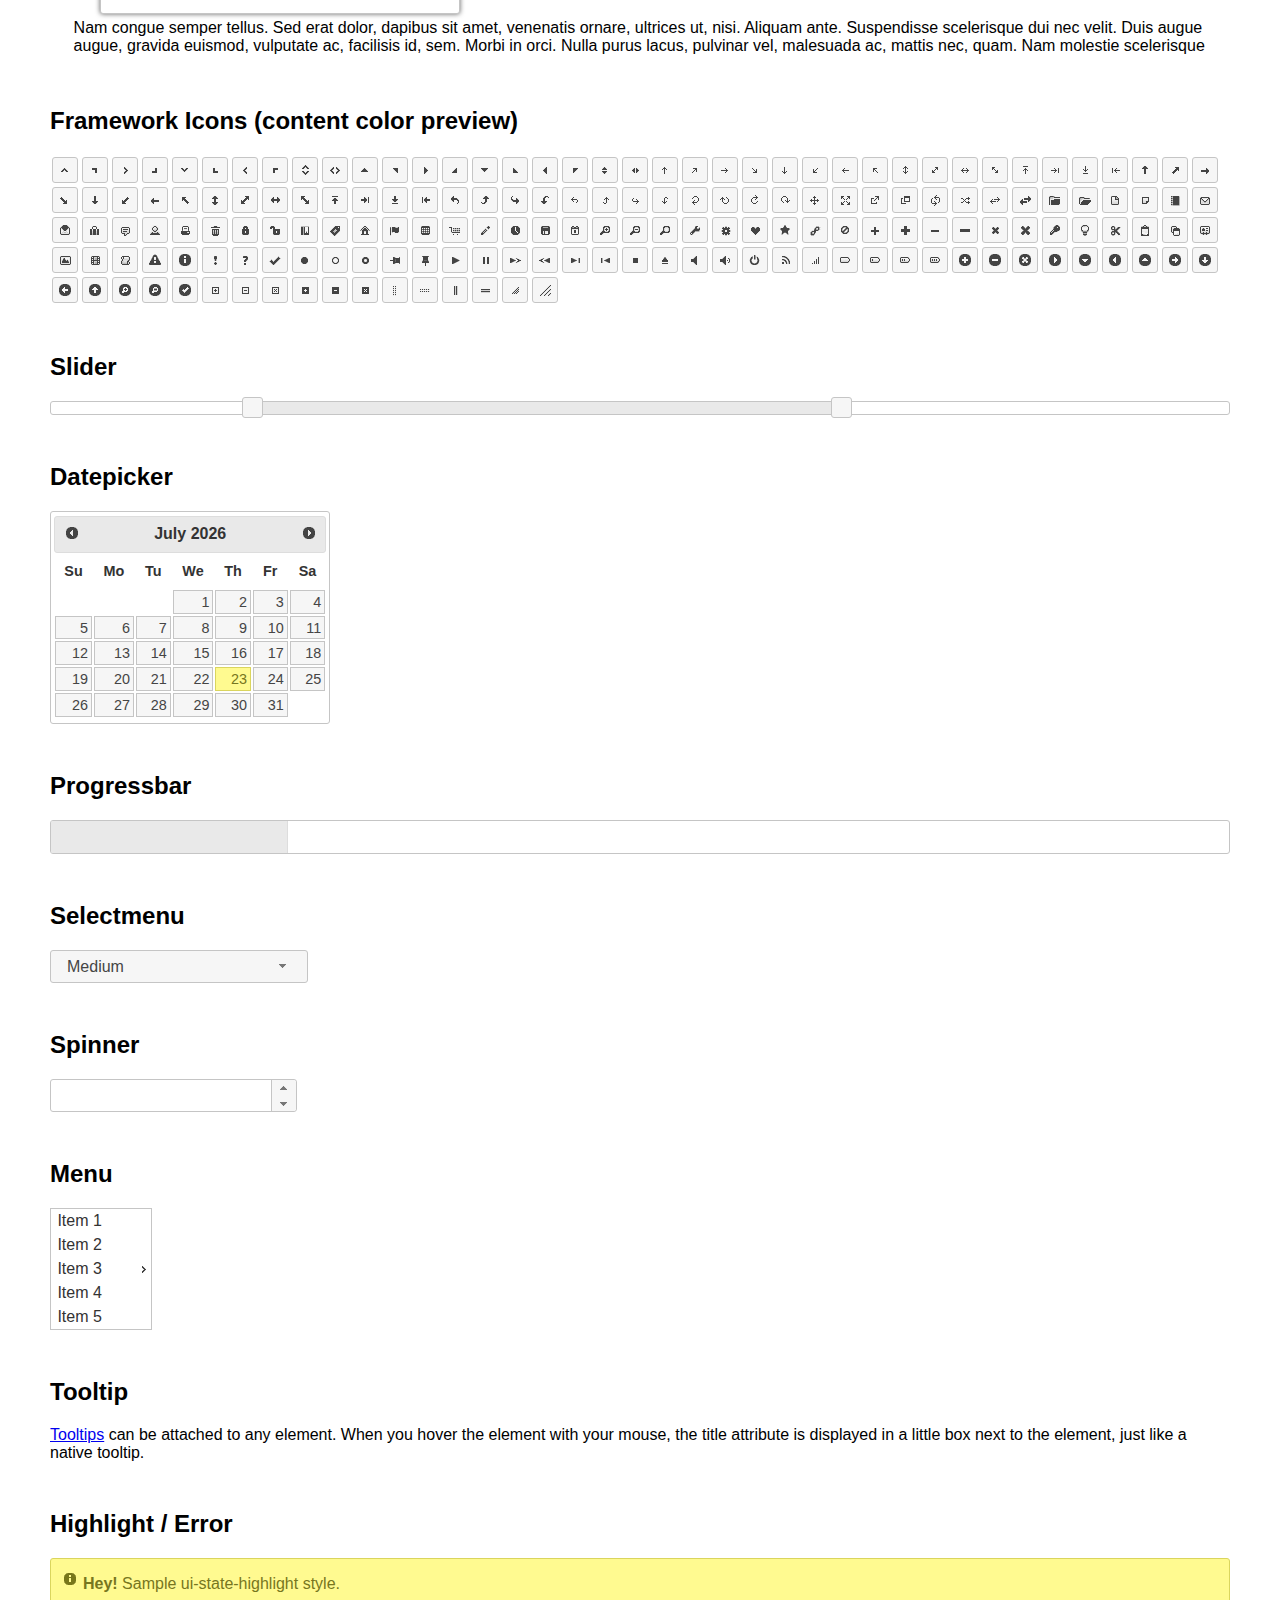
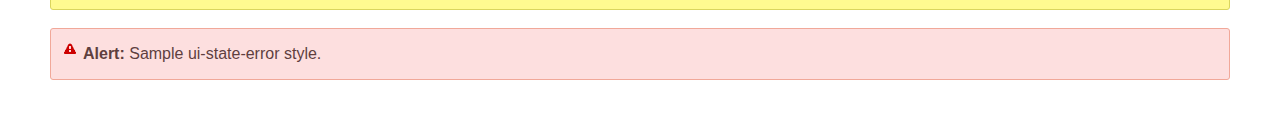
<file: vendor/jqueryui/index.html>
<!doctype html>
<html lang="us">
<head>
	<meta charset="utf-8">
	<title>jQuery UI Example Page</title>
	<link href="jquery-ui.css" rel="stylesheet">
	<style>
	body{
		font-family: "Trebuchet MS", sans-serif;
		margin: 50px;
	}
	.demoHeaders {
		margin-top: 2em;
	}
	#dialog-link {
		padding: .4em 1em .4em 20px;
		text-decoration: none;
		position: relative;
	}
	#dialog-link span.ui-icon {
		margin: 0 5px 0 0;
		position: absolute;
		left: .2em;
		top: 50%;
		margin-top: -8px;
	}
	#icons {
		margin: 0;
		padding: 0;
	}
	#icons li {
		margin: 2px;
		position: relative;
		padding: 4px 0;
		cursor: pointer;
		float: left;
		list-style: none;
	}
	#icons span.ui-icon {
		float: left;
		margin: 0 4px;
	}
	.fakewindowcontain .ui-widget-overlay {
		position: absolute;
	}
	select {
		width: 200px;
	}
	</style>
</head>
<body>

<h1>Welcome to jQuery UI!</h1>

<div class="ui-widget">
	<p>This page demonstrates the widgets and theme you selected in Download Builder. Please make sure you are using them with a compatible jQuery version.</p>
</div>

<h1>YOUR COMPONENTS:</h1>


<!-- Accordion -->
<h2 class="demoHeaders">Accordion</h2>
<div id="accordion">
	<h3>First</h3>
	<div>Lorem ipsum dolor sit amet. Lorem ipsum dolor sit amet. Lorem ipsum dolor sit amet.</div>
	<h3>Second</h3>
	<div>Phasellus mattis tincidunt nibh.</div>
	<h3>Third</h3>
	<div>Nam dui erat, auctor a, dignissim quis.</div>
</div>



<!-- Autocomplete -->
<h2 class="demoHeaders">Autocomplete</h2>
<div>
	<input id="autocomplete" title="type &quot;a&quot;">
</div>



<!-- Button -->
<h2 class="demoHeaders">Button</h2>
<button id="button">A button element</button>
<button id="button-icon">An icon-only button</button>



<!-- Checkboxradio -->
<h2 class="demoHeaders">Checkboxradio</h2>
<form style="margin-top: 1em;">
	<div id="radioset">
		<input type="radio" id="radio1" name="radio"><label for="radio1">Choice 1</label>
		<input type="radio" id="radio2" name="radio" checked="checked"><label for="radio2">Choice 2</label>
		<input type="radio" id="radio3" name="radio"><label for="radio3">Choice 3</label>
	</div>
</form>



<!-- Controlgroup -->
<h2 class="demoHeaders">Controlgroup</h2>
<fieldset>
	<legend>Rental Car</legend>
	<div id="controlgroup">
		<select id="car-type">
			<option>Compact car</option>
			<option>Midsize car</option>
			<option>Full size car</option>
			<option>SUV</option>
			<option>Luxury</option>
			<option>Truck</option>
			<option>Van</option>
		</select>
		<label for="transmission-standard">Standard</label>
		<input type="radio" name="transmission" id="transmission-standard">
		<label for="transmission-automatic">Automatic</label>
		<input type="radio" name="transmission" id="transmission-automatic">
		<label for="insurance">Insurance</label>
		<input type="checkbox" name="insurance" id="insurance">
		<label for="horizontal-spinner" class="ui-controlgroup-label"># of cars</label>
		<input id="horizontal-spinner" class="ui-spinner-input">
		<button>Book Now!</button>
	</div>
</fieldset>



<!-- Tabs -->
<h2 class="demoHeaders">Tabs</h2>
<div id="tabs">
	<ul>
		<li><a href="#tabs-1">First</a></li>
		<li><a href="#tabs-2">Second</a></li>
		<li><a href="#tabs-3">Third</a></li>
	</ul>
	<div id="tabs-1">Lorem ipsum dolor sit amet, consectetur adipisicing elit, sed do eiusmod tempor incididunt ut labore et dolore magna aliqua. Ut enim ad minim veniam, quis nostrud exercitation ullamco laboris nisi ut aliquip ex ea commodo consequat.</div>
	<div id="tabs-2">Phasellus mattis tincidunt nibh. Cras orci urna, blandit id, pretium vel, aliquet ornare, felis. Maecenas scelerisque sem non nisl. Fusce sed lorem in enim dictum bibendum.</div>
	<div id="tabs-3">Nam dui erat, auctor a, dignissim quis, sollicitudin eu, felis. Pellentesque nisi urna, interdum eget, sagittis et, consequat vestibulum, lacus. Mauris porttitor ullamcorper augue.</div>
</div>



<h2 class="demoHeaders">Dialog</h2>
<p>
	<button id="dialog-link" class="ui-button ui-corner-all ui-widget">
		<span class="ui-icon ui-icon-newwin"></span>Open Dialog
	</button>
</p>

<h2 class="demoHeaders">Overlay and Shadow Classes</h2>
<div style="position: relative; width: 96%; height: 200px; padding:1% 2%; overflow:hidden;" class="fakewindowcontain">
	<p>Lorem ipsum dolor sit amet,  Nulla nec tortor. Donec id elit quis purus consectetur consequat. </p><p>Nam congue semper tellus. Sed erat dolor, dapibus sit amet, venenatis ornare, ultrices ut, nisi. Aliquam ante. Suspendisse scelerisque dui nec velit. Duis augue augue, gravida euismod, vulputate ac, facilisis id, sem. Morbi in orci. </p><p>Nulla purus lacus, pulvinar vel, malesuada ac, mattis nec, quam. Nam molestie scelerisque quam. Nullam feugiat cursus lacus.orem ipsum dolor sit amet, consectetur adipiscing elit. Donec libero risus, commodo vitae, pharetra mollis, posuere eu, pede. Nulla nec tortor. Donec id elit quis purus consectetur consequat. </p><p>Nam congue semper tellus. Sed erat dolor, dapibus sit amet, venenatis ornare, ultrices ut, nisi. Aliquam ante. Suspendisse scelerisque dui nec velit. Duis augue augue, gravida euismod, vulputate ac, facilisis id, sem. Morbi in orci. Nulla purus lacus, pulvinar vel, malesuada ac, mattis nec, quam. Nam molestie scelerisque quam. </p><p>Nullam feugiat cursus lacus.orem ipsum dolor sit amet, consectetur adipiscing elit. Donec libero risus, commodo vitae, pharetra mollis, posuere eu, pede. Nulla nec tortor. Donec id elit quis purus consectetur consequat. Nam congue semper tellus. Sed erat dolor, dapibus sit amet, venenatis ornare, ultrices ut, nisi. Aliquam ante. </p><p>Suspendisse scelerisque dui nec velit. Duis augue augue, gravida euismod, vulputate ac, facilisis id, sem. Morbi in orci. Nulla purus lacus, pulvinar vel, malesuada ac, mattis nec, quam. Nam molestie scelerisque quam. Nullam feugiat cursus lacus.orem ipsum dolor sit amet, consectetur adipiscing elit. Donec libero risus, commodo vitae, pharetra mollis, posuere eu, pede. Nulla nec tortor. Donec id elit quis purus consectetur consequat. Nam congue semper tellus. Sed erat dolor, dapibus sit amet, venenatis ornare, ultrices ut, nisi. </p>

	<!-- ui-dialog -->
	<div class="ui-widget-overlay ui-front"></div>
	<div style="position: absolute; width: 320px; left: 50px; top: 30px; padding: 1.2em" class="ui-widget ui-front ui-widget-content ui-corner-all ui-widget-shadow">
		Lorem ipsum dolor sit amet, consectetur adipisicing elit, sed do eiusmod tempor incididunt ut labore et dolore magna aliqua. Ut enim ad minim veniam, quis nostrud exercitation ullamco laboris nisi ut aliquip ex ea commodo consequat.
	</div>

</div>

<!-- ui-dialog -->
<div id="dialog" title="Dialog Title">
	<p>Lorem ipsum dolor sit amet, consectetur adipisicing elit, sed do eiusmod tempor incididunt ut labore et dolore magna aliqua. Ut enim ad minim veniam, quis nostrud exercitation ullamco laboris nisi ut aliquip ex ea commodo consequat.</p>
</div>



<h2 class="demoHeaders">Framework Icons (content color preview)</h2>
<ul id="icons" class="ui-widget ui-helper-clearfix">
	<li class="ui-state-default ui-corner-all" title=".ui-icon-caret-1-n"><span class="ui-icon ui-icon-caret-1-n"></span></li>
	<li class="ui-state-default ui-corner-all" title=".ui-icon-caret-1-ne"><span class="ui-icon ui-icon-caret-1-ne"></span></li>
	<li class="ui-state-default ui-corner-all" title=".ui-icon-caret-1-e"><span class="ui-icon ui-icon-caret-1-e"></span></li>
	<li class="ui-state-default ui-corner-all" title=".ui-icon-caret-1-se"><span class="ui-icon ui-icon-caret-1-se"></span></li>
	<li class="ui-state-default ui-corner-all" title=".ui-icon-caret-1-s"><span class="ui-icon ui-icon-caret-1-s"></span></li>
	<li class="ui-state-default ui-corner-all" title=".ui-icon-caret-1-sw"><span class="ui-icon ui-icon-caret-1-sw"></span></li>
	<li class="ui-state-default ui-corner-all" title=".ui-icon-caret-1-w"><span class="ui-icon ui-icon-caret-1-w"></span></li>
	<li class="ui-state-default ui-corner-all" title=".ui-icon-caret-1-nw"><span class="ui-icon ui-icon-caret-1-nw"></span></li>
	<li class="ui-state-default ui-corner-all" title=".ui-icon-caret-2-n-s"><span class="ui-icon ui-icon-caret-2-n-s"></span></li>
	<li class="ui-state-default ui-corner-all" title=".ui-icon-caret-2-e-w"><span class="ui-icon ui-icon-caret-2-e-w"></span></li>
	<li class="ui-state-default ui-corner-all" title=".ui-icon-triangle-1-n"><span class="ui-icon ui-icon-triangle-1-n"></span></li>
	<li class="ui-state-default ui-corner-all" title=".ui-icon-triangle-1-ne"><span class="ui-icon ui-icon-triangle-1-ne"></span></li>
	<li class="ui-state-default ui-corner-all" title=".ui-icon-triangle-1-e"><span class="ui-icon ui-icon-triangle-1-e"></span></li>
	<li class="ui-state-default ui-corner-all" title=".ui-icon-triangle-1-se"><span class="ui-icon ui-icon-triangle-1-se"></span></li>
	<li class="ui-state-default ui-corner-all" title=".ui-icon-triangle-1-s"><span class="ui-icon ui-icon-triangle-1-s"></span></li>
	<li class="ui-state-default ui-corner-all" title=".ui-icon-triangle-1-sw"><span class="ui-icon ui-icon-triangle-1-sw"></span></li>
	<li class="ui-state-default ui-corner-all" title=".ui-icon-triangle-1-w"><span class="ui-icon ui-icon-triangle-1-w"></span></li>
	<li class="ui-state-default ui-corner-all" title=".ui-icon-triangle-1-nw"><span class="ui-icon ui-icon-triangle-1-nw"></span></li>
	<li class="ui-state-default ui-corner-all" title=".ui-icon-triangle-2-n-s"><span class="ui-icon ui-icon-triangle-2-n-s"></span></li>
	<li class="ui-state-default ui-corner-all" title=".ui-icon-triangle-2-e-w"><span class="ui-icon ui-icon-triangle-2-e-w"></span></li>
	<li class="ui-state-default ui-corner-all" title=".ui-icon-arrow-1-n"><span class="ui-icon ui-icon-arrow-1-n"></span></li>
	<li class="ui-state-default ui-corner-all" title=".ui-icon-arrow-1-ne"><span class="ui-icon ui-icon-arrow-1-ne"></span></li>
	<li class="ui-state-default ui-corner-all" title=".ui-icon-arrow-1-e"><span class="ui-icon ui-icon-arrow-1-e"></span></li>
	<li class="ui-state-default ui-corner-all" title=".ui-icon-arrow-1-se"><span class="ui-icon ui-icon-arrow-1-se"></span></li>
	<li class="ui-state-default ui-corner-all" title=".ui-icon-arrow-1-s"><span class="ui-icon ui-icon-arrow-1-s"></span></li>
	<li class="ui-state-default ui-corner-all" title=".ui-icon-arrow-1-sw"><span class="ui-icon ui-icon-arrow-1-sw"></span></li>
	<li class="ui-state-default ui-corner-all" title=".ui-icon-arrow-1-w"><span class="ui-icon ui-icon-arrow-1-w"></span></li>
	<li class="ui-state-default ui-corner-all" title=".ui-icon-arrow-1-nw"><span class="ui-icon ui-icon-arrow-1-nw"></span></li>
	<li class="ui-state-default ui-corner-all" title=".ui-icon-arrow-2-n-s"><span class="ui-icon ui-icon-arrow-2-n-s"></span></li>
	<li class="ui-state-default ui-corner-all" title=".ui-icon-arrow-2-ne-sw"><span class="ui-icon ui-icon-arrow-2-ne-sw"></span></li>
	<li class="ui-state-default ui-corner-all" title=".ui-icon-arrow-2-e-w"><span class="ui-icon ui-icon-arrow-2-e-w"></span></li>
	<li class="ui-state-default ui-corner-all" title=".ui-icon-arrow-2-se-nw"><span class="ui-icon ui-icon-arrow-2-se-nw"></span></li>
	<li class="ui-state-default ui-corner-all" title=".ui-icon-arrowstop-1-n"><span class="ui-icon ui-icon-arrowstop-1-n"></span></li>
	<li class="ui-state-default ui-corner-all" title=".ui-icon-arrowstop-1-e"><span class="ui-icon ui-icon-arrowstop-1-e"></span></li>
	<li class="ui-state-default ui-corner-all" title=".ui-icon-arrowstop-1-s"><span class="ui-icon ui-icon-arrowstop-1-s"></span></li>
	<li class="ui-state-default ui-corner-all" title=".ui-icon-arrowstop-1-w"><span class="ui-icon ui-icon-arrowstop-1-w"></span></li>
	<li class="ui-state-default ui-corner-all" title=".ui-icon-arrowthick-1-n"><span class="ui-icon ui-icon-arrowthick-1-n"></span></li>
	<li class="ui-state-default ui-corner-all" title=".ui-icon-arrowthick-1-ne"><span class="ui-icon ui-icon-arrowthick-1-ne"></span></li>
	<li class="ui-state-default ui-corner-all" title=".ui-icon-arrowthick-1-e"><span class="ui-icon ui-icon-arrowthick-1-e"></span></li>
	<li class="ui-state-default ui-corner-all" title=".ui-icon-arrowthick-1-se"><span class="ui-icon ui-icon-arrowthick-1-se"></span></li>
	<li class="ui-state-default ui-corner-all" title=".ui-icon-arrowthick-1-s"><span class="ui-icon ui-icon-arrowthick-1-s"></span></li>
	<li class="ui-state-default ui-corner-all" title=".ui-icon-arrowthick-1-sw"><span class="ui-icon ui-icon-arrowthick-1-sw"></span></li>
	<li class="ui-state-default ui-corner-all" title=".ui-icon-arrowthick-1-w"><span class="ui-icon ui-icon-arrowthick-1-w"></span></li>
	<li class="ui-state-default ui-corner-all" title=".ui-icon-arrowthick-1-nw"><span class="ui-icon ui-icon-arrowthick-1-nw"></span></li>
	<li class="ui-state-default ui-corner-all" title=".ui-icon-arrowthick-2-n-s"><span class="ui-icon ui-icon-arrowthick-2-n-s"></span></li>
	<li class="ui-state-default ui-corner-all" title=".ui-icon-arrowthick-2-ne-sw"><span class="ui-icon ui-icon-arrowthick-2-ne-sw"></span></li>
	<li class="ui-state-default ui-corner-all" title=".ui-icon-arrowthick-2-e-w"><span class="ui-icon ui-icon-arrowthick-2-e-w"></span></li>
	<li class="ui-state-default ui-corner-all" title=".ui-icon-arrowthick-2-se-nw"><span class="ui-icon ui-icon-arrowthick-2-se-nw"></span></li>
	<li class="ui-state-default ui-corner-all" title=".ui-icon-arrowthickstop-1-n"><span class="ui-icon ui-icon-arrowthickstop-1-n"></span></li>
	<li class="ui-state-default ui-corner-all" title=".ui-icon-arrowthickstop-1-e"><span class="ui-icon ui-icon-arrowthickstop-1-e"></span></li>
	<li class="ui-state-default ui-corner-all" title=".ui-icon-arrowthickstop-1-s"><span class="ui-icon ui-icon-arrowthickstop-1-s"></span></li>
	<li class="ui-state-default ui-corner-all" title=".ui-icon-arrowthickstop-1-w"><span class="ui-icon ui-icon-arrowthickstop-1-w"></span></li>
	<li class="ui-state-default ui-corner-all" title=".ui-icon-arrowreturnthick-1-w"><span class="ui-icon ui-icon-arrowreturnthick-1-w"></span></li>
	<li class="ui-state-default ui-corner-all" title=".ui-icon-arrowreturnthick-1-n"><span class="ui-icon ui-icon-arrowreturnthick-1-n"></span></li>
	<li class="ui-state-default ui-corner-all" title=".ui-icon-arrowreturnthick-1-e"><span class="ui-icon ui-icon-arrowreturnthick-1-e"></span></li>
	<li class="ui-state-default ui-corner-all" title=".ui-icon-arrowreturnthick-1-s"><span class="ui-icon ui-icon-arrowreturnthick-1-s"></span></li>
	<li class="ui-state-default ui-corner-all" title=".ui-icon-arrowreturn-1-w"><span class="ui-icon ui-icon-arrowreturn-1-w"></span></li>
	<li class="ui-state-default ui-corner-all" title=".ui-icon-arrowreturn-1-n"><span class="ui-icon ui-icon-arrowreturn-1-n"></span></li>
	<li class="ui-state-default ui-corner-all" title=".ui-icon-arrowreturn-1-e"><span class="ui-icon ui-icon-arrowreturn-1-e"></span></li>
	<li class="ui-state-default ui-corner-all" title=".ui-icon-arrowreturn-1-s"><span class="ui-icon ui-icon-arrowreturn-1-s"></span></li>
	<li class="ui-state-default ui-corner-all" title=".ui-icon-arrowrefresh-1-w"><span class="ui-icon ui-icon-arrowrefresh-1-w"></span></li>
	<li class="ui-state-default ui-corner-all" title=".ui-icon-arrowrefresh-1-n"><span class="ui-icon ui-icon-arrowrefresh-1-n"></span></li>
	<li class="ui-state-default ui-corner-all" title=".ui-icon-arrowrefresh-1-e"><span class="ui-icon ui-icon-arrowrefresh-1-e"></span></li>
	<li class="ui-state-default ui-corner-all" title=".ui-icon-arrowrefresh-1-s"><span class="ui-icon ui-icon-arrowrefresh-1-s"></span></li>
	<li class="ui-state-default ui-corner-all" title=".ui-icon-arrow-4"><span class="ui-icon ui-icon-arrow-4"></span></li>
	<li class="ui-state-default ui-corner-all" title=".ui-icon-arrow-4-diag"><span class="ui-icon ui-icon-arrow-4-diag"></span></li>
	<li class="ui-state-default ui-corner-all" title=".ui-icon-extlink"><span class="ui-icon ui-icon-extlink"></span></li>
	<li class="ui-state-default ui-corner-all" title=".ui-icon-newwin"><span class="ui-icon ui-icon-newwin"></span></li>
	<li class="ui-state-default ui-corner-all" title=".ui-icon-refresh"><span class="ui-icon ui-icon-refresh"></span></li>
	<li class="ui-state-default ui-corner-all" title=".ui-icon-shuffle"><span class="ui-icon ui-icon-shuffle"></span></li>
	<li class="ui-state-default ui-corner-all" title=".ui-icon-transfer-e-w"><span class="ui-icon ui-icon-transfer-e-w"></span></li>
	<li class="ui-state-default ui-corner-all" title=".ui-icon-transferthick-e-w"><span class="ui-icon ui-icon-transferthick-e-w"></span></li>
	<li class="ui-state-default ui-corner-all" title=".ui-icon-folder-collapsed"><span class="ui-icon ui-icon-folder-collapsed"></span></li>
	<li class="ui-state-default ui-corner-all" title=".ui-icon-folder-open"><span class="ui-icon ui-icon-folder-open"></span></li>
	<li class="ui-state-default ui-corner-all" title=".ui-icon-document"><span class="ui-icon ui-icon-document"></span></li>
	<li class="ui-state-default ui-corner-all" title=".ui-icon-document-b"><span class="ui-icon ui-icon-document-b"></span></li>
	<li class="ui-state-default ui-corner-all" title=".ui-icon-note"><span class="ui-icon ui-icon-note"></span></li>
	<li class="ui-state-default ui-corner-all" title=".ui-icon-mail-closed"><span class="ui-icon ui-icon-mail-closed"></span></li>
	<li class="ui-state-default ui-corner-all" title=".ui-icon-mail-open"><span class="ui-icon ui-icon-mail-open"></span></li>
	<li class="ui-state-default ui-corner-all" title=".ui-icon-suitcase"><span class="ui-icon ui-icon-suitcase"></span></li>
	<li class="ui-state-default ui-corner-all" title=".ui-icon-comment"><span class="ui-icon ui-icon-comment"></span></li>
	<li class="ui-state-default ui-corner-all" title=".ui-icon-person"><span class="ui-icon ui-icon-person"></span></li>
	<li class="ui-state-default ui-corner-all" title=".ui-icon-print"><span class="ui-icon ui-icon-print"></span></li>
	<li class="ui-state-default ui-corner-all" title=".ui-icon-trash"><span class="ui-icon ui-icon-trash"></span></li>
	<li class="ui-state-default ui-corner-all" title=".ui-icon-locked"><span class="ui-icon ui-icon-locked"></span></li>
	<li class="ui-state-default ui-corner-all" title=".ui-icon-unlocked"><span class="ui-icon ui-icon-unlocked"></span></li>
	<li class="ui-state-default ui-corner-all" title=".ui-icon-bookmark"><span class="ui-icon ui-icon-bookmark"></span></li>
	<li class="ui-state-default ui-corner-all" title=".ui-icon-tag"><span class="ui-icon ui-icon-tag"></span></li>
	<li class="ui-state-default ui-corner-all" title=".ui-icon-home"><span class="ui-icon ui-icon-home"></span></li>
	<li class="ui-state-default ui-corner-all" title=".ui-icon-flag"><span class="ui-icon ui-icon-flag"></span></li>
	<li class="ui-state-default ui-corner-all" title=".ui-icon-calculator"><span class="ui-icon ui-icon-calculator"></span></li>
	<li class="ui-state-default ui-corner-all" title=".ui-icon-cart"><span class="ui-icon ui-icon-cart"></span></li>
	<li class="ui-state-default ui-corner-all" title=".ui-icon-pencil"><span class="ui-icon ui-icon-pencil"></span></li>
	<li class="ui-state-default ui-corner-all" title=".ui-icon-clock"><span class="ui-icon ui-icon-clock"></span></li>
	<li class="ui-state-default ui-corner-all" title=".ui-icon-disk"><span class="ui-icon ui-icon-disk"></span></li>
	<li class="ui-state-default ui-corner-all" title=".ui-icon-calendar"><span class="ui-icon ui-icon-calendar"></span></li>
	<li class="ui-state-default ui-corner-all" title=".ui-icon-zoomin"><span class="ui-icon ui-icon-zoomin"></span></li>
	<li class="ui-state-default ui-corner-all" title=".ui-icon-zoomout"><span class="ui-icon ui-icon-zoomout"></span></li>
	<li class="ui-state-default ui-corner-all" title=".ui-icon-search"><span class="ui-icon ui-icon-search"></span></li>
	<li class="ui-state-default ui-corner-all" title=".ui-icon-wrench"><span class="ui-icon ui-icon-wrench"></span></li>
	<li class="ui-state-default ui-corner-all" title=".ui-icon-gear"><span class="ui-icon ui-icon-gear"></span></li>
	<li class="ui-state-default ui-corner-all" title=".ui-icon-heart"><span class="ui-icon ui-icon-heart"></span></li>
	<li class="ui-state-default ui-corner-all" title=".ui-icon-star"><span class="ui-icon ui-icon-star"></span></li>
	<li class="ui-state-default ui-corner-all" title=".ui-icon-link"><span class="ui-icon ui-icon-link"></span></li>
	<li class="ui-state-default ui-corner-all" title=".ui-icon-cancel"><span class="ui-icon ui-icon-cancel"></span></li>
	<li class="ui-state-default ui-corner-all" title=".ui-icon-plus"><span class="ui-icon ui-icon-plus"></span></li>
	<li class="ui-state-default ui-corner-all" title=".ui-icon-plusthick"><span class="ui-icon ui-icon-plusthick"></span></li>
	<li class="ui-state-default ui-corner-all" title=".ui-icon-minus"><span class="ui-icon ui-icon-minus"></span></li>
	<li class="ui-state-default ui-corner-all" title=".ui-icon-minusthick"><span class="ui-icon ui-icon-minusthick"></span></li>
	<li class="ui-state-default ui-corner-all" title=".ui-icon-close"><span class="ui-icon ui-icon-close"></span></li>
	<li class="ui-state-default ui-corner-all" title=".ui-icon-closethick"><span class="ui-icon ui-icon-closethick"></span></li>
	<li class="ui-state-default ui-corner-all" title=".ui-icon-key"><span class="ui-icon ui-icon-key"></span></li>
	<li class="ui-state-default ui-corner-all" title=".ui-icon-lightbulb"><span class="ui-icon ui-icon-lightbulb"></span></li>
	<li class="ui-state-default ui-corner-all" title=".ui-icon-scissors"><span class="ui-icon ui-icon-scissors"></span></li>
	<li class="ui-state-default ui-corner-all" title=".ui-icon-clipboard"><span class="ui-icon ui-icon-clipboard"></span></li>
	<li class="ui-state-default ui-corner-all" title=".ui-icon-copy"><span class="ui-icon ui-icon-copy"></span></li>
	<li class="ui-state-default ui-corner-all" title=".ui-icon-contact"><span class="ui-icon ui-icon-contact"></span></li>
	<li class="ui-state-default ui-corner-all" title=".ui-icon-image"><span class="ui-icon ui-icon-image"></span></li>
	<li class="ui-state-default ui-corner-all" title=".ui-icon-video"><span class="ui-icon ui-icon-video"></span></li>
	<li class="ui-state-default ui-corner-all" title=".ui-icon-script"><span class="ui-icon ui-icon-script"></span></li>
	<li class="ui-state-default ui-corner-all" title=".ui-icon-alert"><span class="ui-icon ui-icon-alert"></span></li>
	<li class="ui-state-default ui-corner-all" title=".ui-icon-info"><span class="ui-icon ui-icon-info"></span></li>
	<li class="ui-state-default ui-corner-all" title=".ui-icon-notice"><span class="ui-icon ui-icon-notice"></span></li>
	<li class="ui-state-default ui-corner-all" title=".ui-icon-help"><span class="ui-icon ui-icon-help"></span></li>
	<li class="ui-state-default ui-corner-all" title=".ui-icon-check"><span class="ui-icon ui-icon-check"></span></li>
	<li class="ui-state-default ui-corner-all" title=".ui-icon-bullet"><span class="ui-icon ui-icon-bullet"></span></li>
	<li class="ui-state-default ui-corner-all" title=".ui-icon-radio-off"><span class="ui-icon ui-icon-radio-off"></span></li>
	<li class="ui-state-default ui-corner-all" title=".ui-icon-radio-on"><span class="ui-icon ui-icon-radio-on"></span></li>
	<li class="ui-state-default ui-corner-all" title=".ui-icon-pin-w"><span class="ui-icon ui-icon-pin-w"></span></li>
	<li class="ui-state-default ui-corner-all" title=".ui-icon-pin-s"><span class="ui-icon ui-icon-pin-s"></span></li>
	<li class="ui-state-default ui-corner-all" title=".ui-icon-play"><span class="ui-icon ui-icon-play"></span></li>
	<li class="ui-state-default ui-corner-all" title=".ui-icon-pause"><span class="ui-icon ui-icon-pause"></span></li>
	<li class="ui-state-default ui-corner-all" title=".ui-icon-seek-next"><span class="ui-icon ui-icon-seek-next"></span></li>
	<li class="ui-state-default ui-corner-all" title=".ui-icon-seek-prev"><span class="ui-icon ui-icon-seek-prev"></span></li>
	<li class="ui-state-default ui-corner-all" title=".ui-icon-seek-end"><span class="ui-icon ui-icon-seek-end"></span></li>
	<li class="ui-state-default ui-corner-all" title=".ui-icon-seek-first"><span class="ui-icon ui-icon-seek-first"></span></li>
	<li class="ui-state-default ui-corner-all" title=".ui-icon-stop"><span class="ui-icon ui-icon-stop"></span></li>
	<li class="ui-state-default ui-corner-all" title=".ui-icon-eject"><span class="ui-icon ui-icon-eject"></span></li>
	<li class="ui-state-default ui-corner-all" title=".ui-icon-volume-off"><span class="ui-icon ui-icon-volume-off"></span></li>
	<li class="ui-state-default ui-corner-all" title=".ui-icon-volume-on"><span class="ui-icon ui-icon-volume-on"></span></li>
	<li class="ui-state-default ui-corner-all" title=".ui-icon-power"><span class="ui-icon ui-icon-power"></span></li>
	<li class="ui-state-default ui-corner-all" title=".ui-icon-signal-diag"><span class="ui-icon ui-icon-signal-diag"></span></li>
	<li class="ui-state-default ui-corner-all" title=".ui-icon-signal"><span class="ui-icon ui-icon-signal"></span></li>
	<li class="ui-state-default ui-corner-all" title=".ui-icon-battery-0"><span class="ui-icon ui-icon-battery-0"></span></li>
	<li class="ui-state-default ui-corner-all" title=".ui-icon-battery-1"><span class="ui-icon ui-icon-battery-1"></span></li>
	<li class="ui-state-default ui-corner-all" title=".ui-icon-battery-2"><span class="ui-icon ui-icon-battery-2"></span></li>
	<li class="ui-state-default ui-corner-all" title=".ui-icon-battery-3"><span class="ui-icon ui-icon-battery-3"></span></li>
	<li class="ui-state-default ui-corner-all" title=".ui-icon-circle-plus"><span class="ui-icon ui-icon-circle-plus"></span></li>
	<li class="ui-state-default ui-corner-all" title=".ui-icon-circle-minus"><span class="ui-icon ui-icon-circle-minus"></span></li>
	<li class="ui-state-default ui-corner-all" title=".ui-icon-circle-close"><span class="ui-icon ui-icon-circle-close"></span></li>
	<li class="ui-state-default ui-corner-all" title=".ui-icon-circle-triangle-e"><span class="ui-icon ui-icon-circle-triangle-e"></span></li>
	<li class="ui-state-default ui-corner-all" title=".ui-icon-circle-triangle-s"><span class="ui-icon ui-icon-circle-triangle-s"></span></li>
	<li class="ui-state-default ui-corner-all" title=".ui-icon-circle-triangle-w"><span class="ui-icon ui-icon-circle-triangle-w"></span></li>
	<li class="ui-state-default ui-corner-all" title=".ui-icon-circle-triangle-n"><span class="ui-icon ui-icon-circle-triangle-n"></span></li>
	<li class="ui-state-default ui-corner-all" title=".ui-icon-circle-arrow-e"><span class="ui-icon ui-icon-circle-arrow-e"></span></li>
	<li class="ui-state-default ui-corner-all" title=".ui-icon-circle-arrow-s"><span class="ui-icon ui-icon-circle-arrow-s"></span></li>
	<li class="ui-state-default ui-corner-all" title=".ui-icon-circle-arrow-w"><span class="ui-icon ui-icon-circle-arrow-w"></span></li>
	<li class="ui-state-default ui-corner-all" title=".ui-icon-circle-arrow-n"><span class="ui-icon ui-icon-circle-arrow-n"></span></li>
	<li class="ui-state-default ui-corner-all" title=".ui-icon-circle-zoomin"><span class="ui-icon ui-icon-circle-zoomin"></span></li>
	<li class="ui-state-default ui-corner-all" title=".ui-icon-circle-zoomout"><span class="ui-icon ui-icon-circle-zoomout"></span></li>
	<li class="ui-state-default ui-corner-all" title=".ui-icon-circle-check"><span class="ui-icon ui-icon-circle-check"></span></li>
	<li class="ui-state-default ui-corner-all" title=".ui-icon-circlesmall-plus"><span class="ui-icon ui-icon-circlesmall-plus"></span></li>
	<li class="ui-state-default ui-corner-all" title=".ui-icon-circlesmall-minus"><span class="ui-icon ui-icon-circlesmall-minus"></span></li>
	<li class="ui-state-default ui-corner-all" title=".ui-icon-circlesmall-close"><span class="ui-icon ui-icon-circlesmall-close"></span></li>
	<li class="ui-state-default ui-corner-all" title=".ui-icon-squaresmall-plus"><span class="ui-icon ui-icon-squaresmall-plus"></span></li>
	<li class="ui-state-default ui-corner-all" title=".ui-icon-squaresmall-minus"><span class="ui-icon ui-icon-squaresmall-minus"></span></li>
	<li class="ui-state-default ui-corner-all" title=".ui-icon-squaresmall-close"><span class="ui-icon ui-icon-squaresmall-close"></span></li>
	<li class="ui-state-default ui-corner-all" title=".ui-icon-grip-dotted-vertical"><span class="ui-icon ui-icon-grip-dotted-vertical"></span></li>
	<li class="ui-state-default ui-corner-all" title=".ui-icon-grip-dotted-horizontal"><span class="ui-icon ui-icon-grip-dotted-horizontal"></span></li>
	<li class="ui-state-default ui-corner-all" title=".ui-icon-grip-solid-vertical"><span class="ui-icon ui-icon-grip-solid-vertical"></span></li>
	<li class="ui-state-default ui-corner-all" title=".ui-icon-grip-solid-horizontal"><span class="ui-icon ui-icon-grip-solid-horizontal"></span></li>
	<li class="ui-state-default ui-corner-all" title=".ui-icon-gripsmall-diagonal-se"><span class="ui-icon ui-icon-gripsmall-diagonal-se"></span></li>
	<li class="ui-state-default ui-corner-all" title=".ui-icon-grip-diagonal-se"><span class="ui-icon ui-icon-grip-diagonal-se"></span></li>
</ul>


<!-- Slider -->
<h2 class="demoHeaders">Slider</h2>
<div id="slider"></div>



<!-- Datepicker -->
<h2 class="demoHeaders">Datepicker</h2>
<div id="datepicker"></div>



<!-- Progressbar -->
<h2 class="demoHeaders">Progressbar</h2>
<div id="progressbar"></div>



<!-- Progressbar -->
<h2 class="demoHeaders">Selectmenu</h2>
<select id="selectmenu">
	<option>Slower</option>
	<option>Slow</option>
	<option selected="selected">Medium</option>
	<option>Fast</option>
	<option>Faster</option>
</select>



<!-- Spinner -->
<h2 class="demoHeaders">Spinner</h2>
<input id="spinner">



<!-- Menu -->
<h2 class="demoHeaders">Menu</h2>
<ul style="width:100px;" id="menu">
	<li><div>Item 1</div></li>
	<li><div>Item 2</div></li>
	<li><div>Item 3</div>
		<ul>
			<li><div>Item 3-1</div></li>
			<li><div>Item 3-2</div></li>
			<li><div>Item 3-3</div></li>
			<li><div>Item 3-4</div></li>
			<li><div>Item 3-5</div></li>
		</ul>
	</li>
	<li><div>Item 4</div></li>
	<li><div>Item 5</div></li>
</ul>



<!-- Tooltip -->
<h2 class="demoHeaders">Tooltip</h2>
<p id="tooltip">
	<a href="#" title="That&apos;s what this widget is">Tooltips</a> can be attached to any element. When you hover
the element with your mouse, the title attribute is displayed in a little box next to the element, just like a native tooltip.
</p>


<!-- Highlight / Error -->
<h2 class="demoHeaders">Highlight / Error</h2>
<div class="ui-widget">
	<div class="ui-state-highlight ui-corner-all" style="margin-top: 20px; padding: 0 .7em;">
		<p><span class="ui-icon ui-icon-info" style="float: left; margin-right: .3em;"></span>
		<strong>Hey!</strong> Sample ui-state-highlight style.</p>
	</div>
</div>
<br>
<div class="ui-widget">
	<div class="ui-state-error ui-corner-all" style="padding: 0 .7em;">
		<p><span class="ui-icon ui-icon-alert" style="float: left; margin-right: .3em;"></span>
		<strong>Alert:</strong> Sample ui-state-error style.</p>
	</div>
</div>

<script src="external/jquery/jquery.js"></script>
<script src="jquery-ui.js"></script>
<script>

$( "#accordion" ).accordion();



var availableTags = [
	"ActionScript",
	"AppleScript",
	"Asp",
	"BASIC",
	"C",
	"C++",
	"Clojure",
	"COBOL",
	"ColdFusion",
	"Erlang",
	"Fortran",
	"Groovy",
	"Haskell",
	"Java",
	"JavaScript",
	"Lisp",
	"Perl",
	"PHP",
	"Python",
	"Ruby",
	"Scala",
	"Scheme"
];
$( "#autocomplete" ).autocomplete({
	source: availableTags
});



$( "#button" ).button();
$( "#button-icon" ).button({
	icon: "ui-icon-gear",
	showLabel: false
});



$( "#radioset" ).buttonset();



$( "#controlgroup" ).controlgroup();



$( "#tabs" ).tabs();



$( "#dialog" ).dialog({
	autoOpen: false,
	width: 400,
	buttons: [
		{
			text: "Ok",
			click: function() {
				$( this ).dialog( "close" );
			}
		},
		{
			text: "Cancel",
			click: function() {
				$( this ).dialog( "close" );
			}
		}
	]
});

// Link to open the dialog
$( "#dialog-link" ).click(function( event ) {
	$( "#dialog" ).dialog( "open" );
	event.preventDefault();
});



$( "#datepicker" ).datepicker({
	inline: true
});



$( "#slider" ).slider({
	range: true,
	values: [ 17, 67 ]
});



$( "#progressbar" ).progressbar({
	value: 20
});



$( "#spinner" ).spinner();



$( "#menu" ).menu();



$( "#tooltip" ).tooltip();



$( "#selectmenu" ).selectmenu();


// Hover states on the static widgets
$( "#dialog-link, #icons li" ).hover(
	function() {
		$( this ).addClass( "ui-state-hover" );
	},
	function() {
		$( this ).removeClass( "ui-state-hover" );
	}
);
</script>
</body>
</html>
</file>
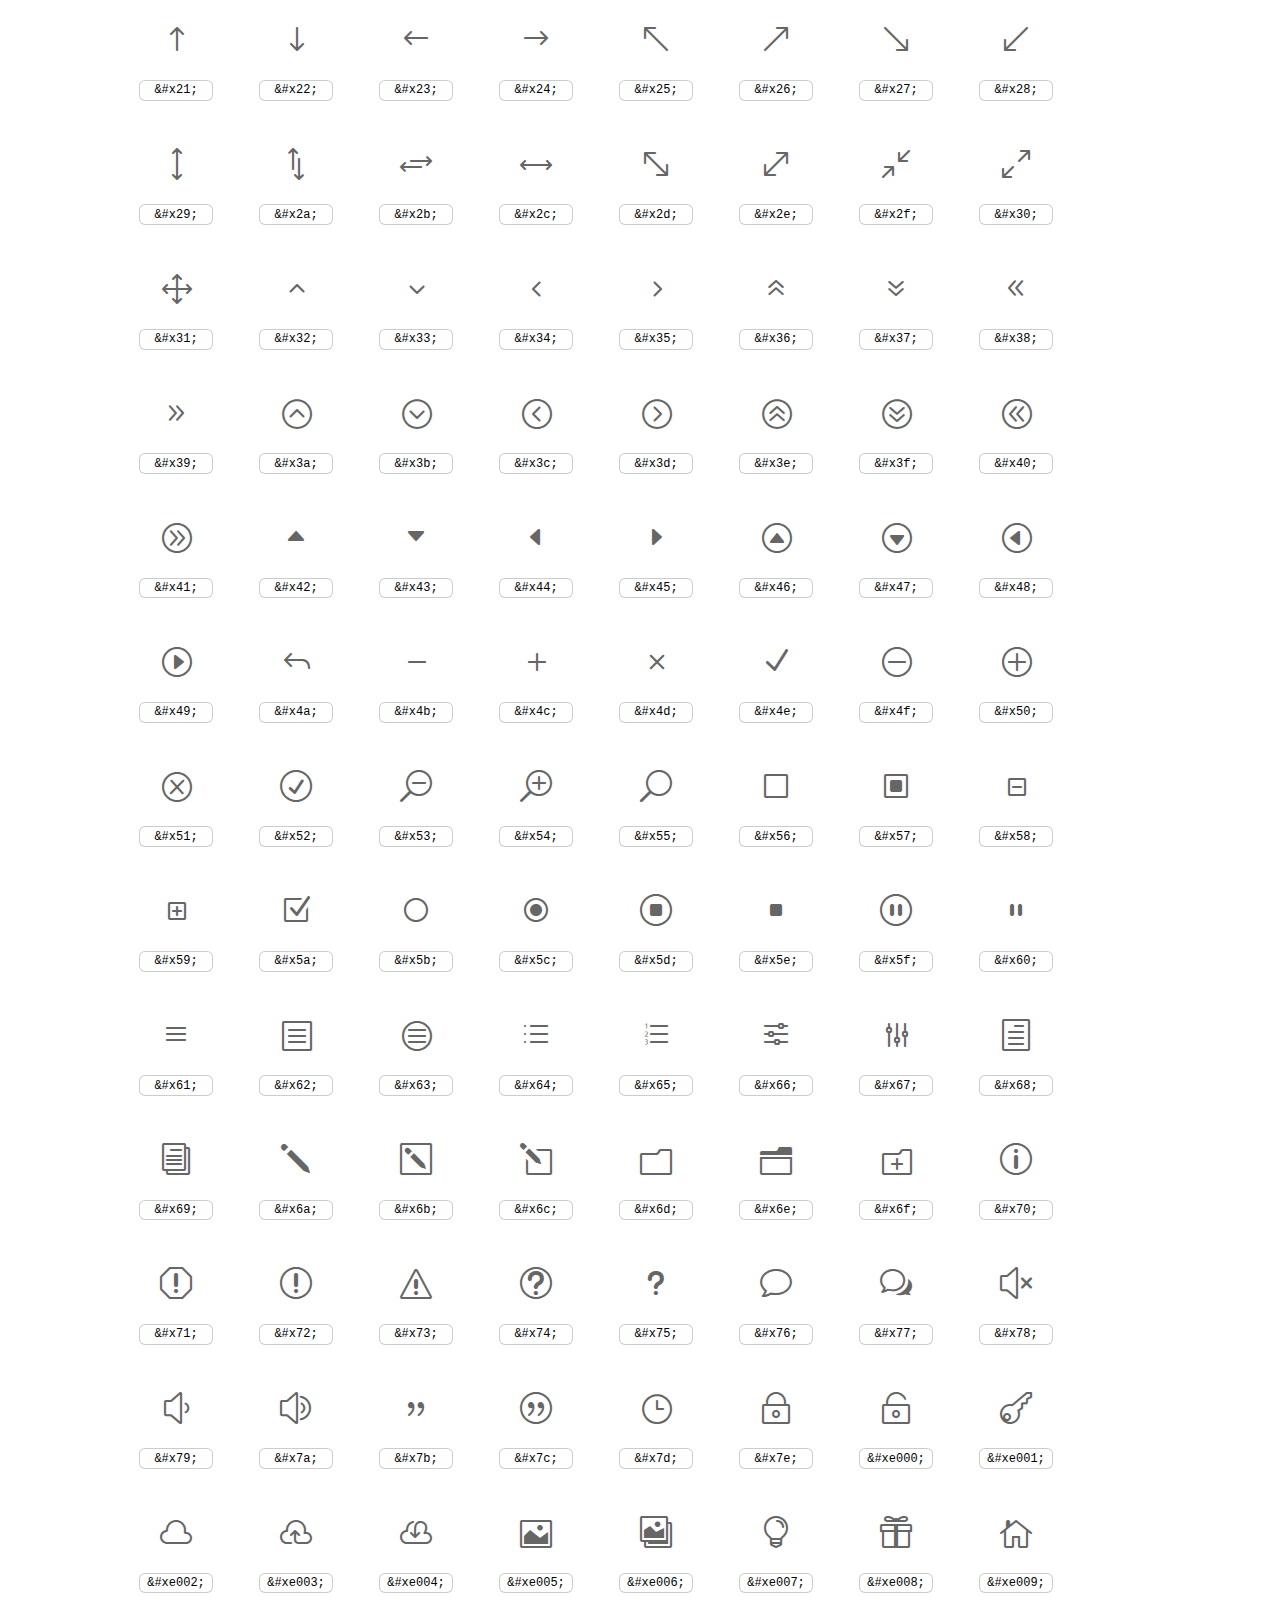
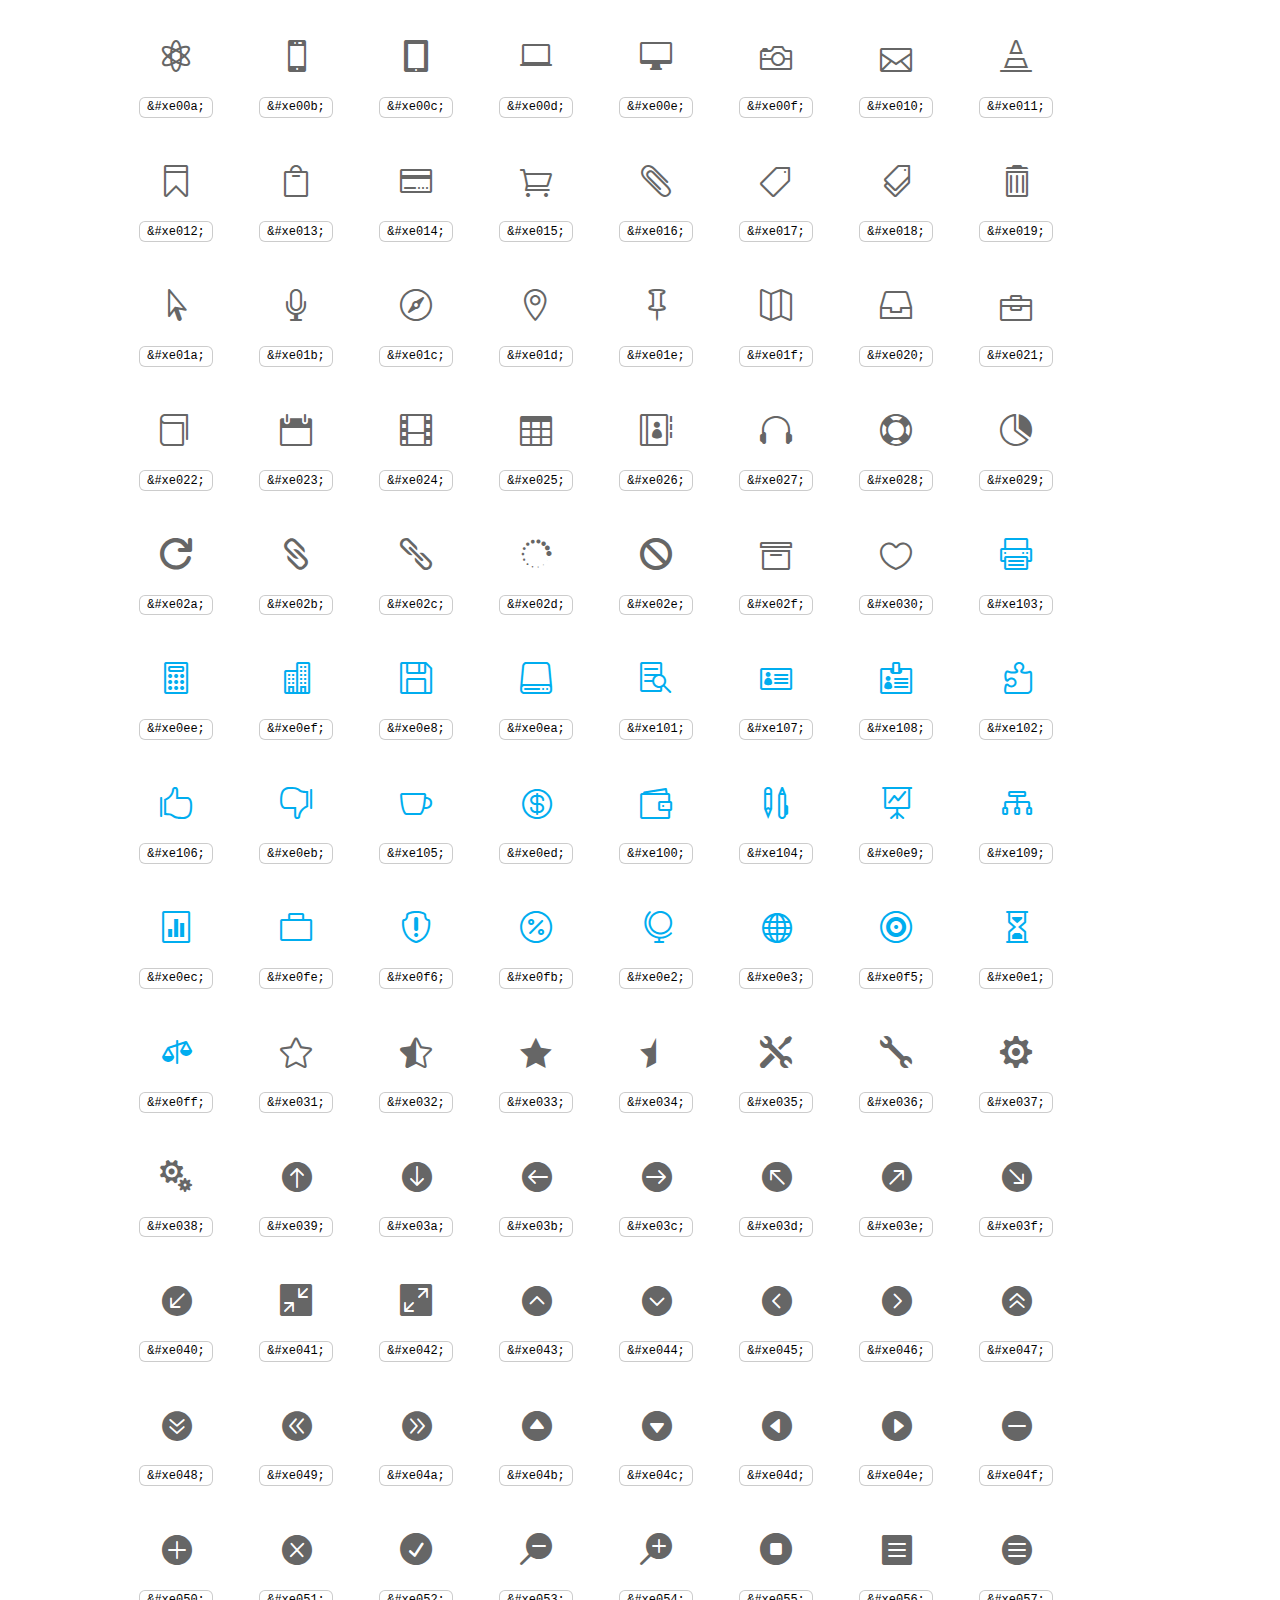
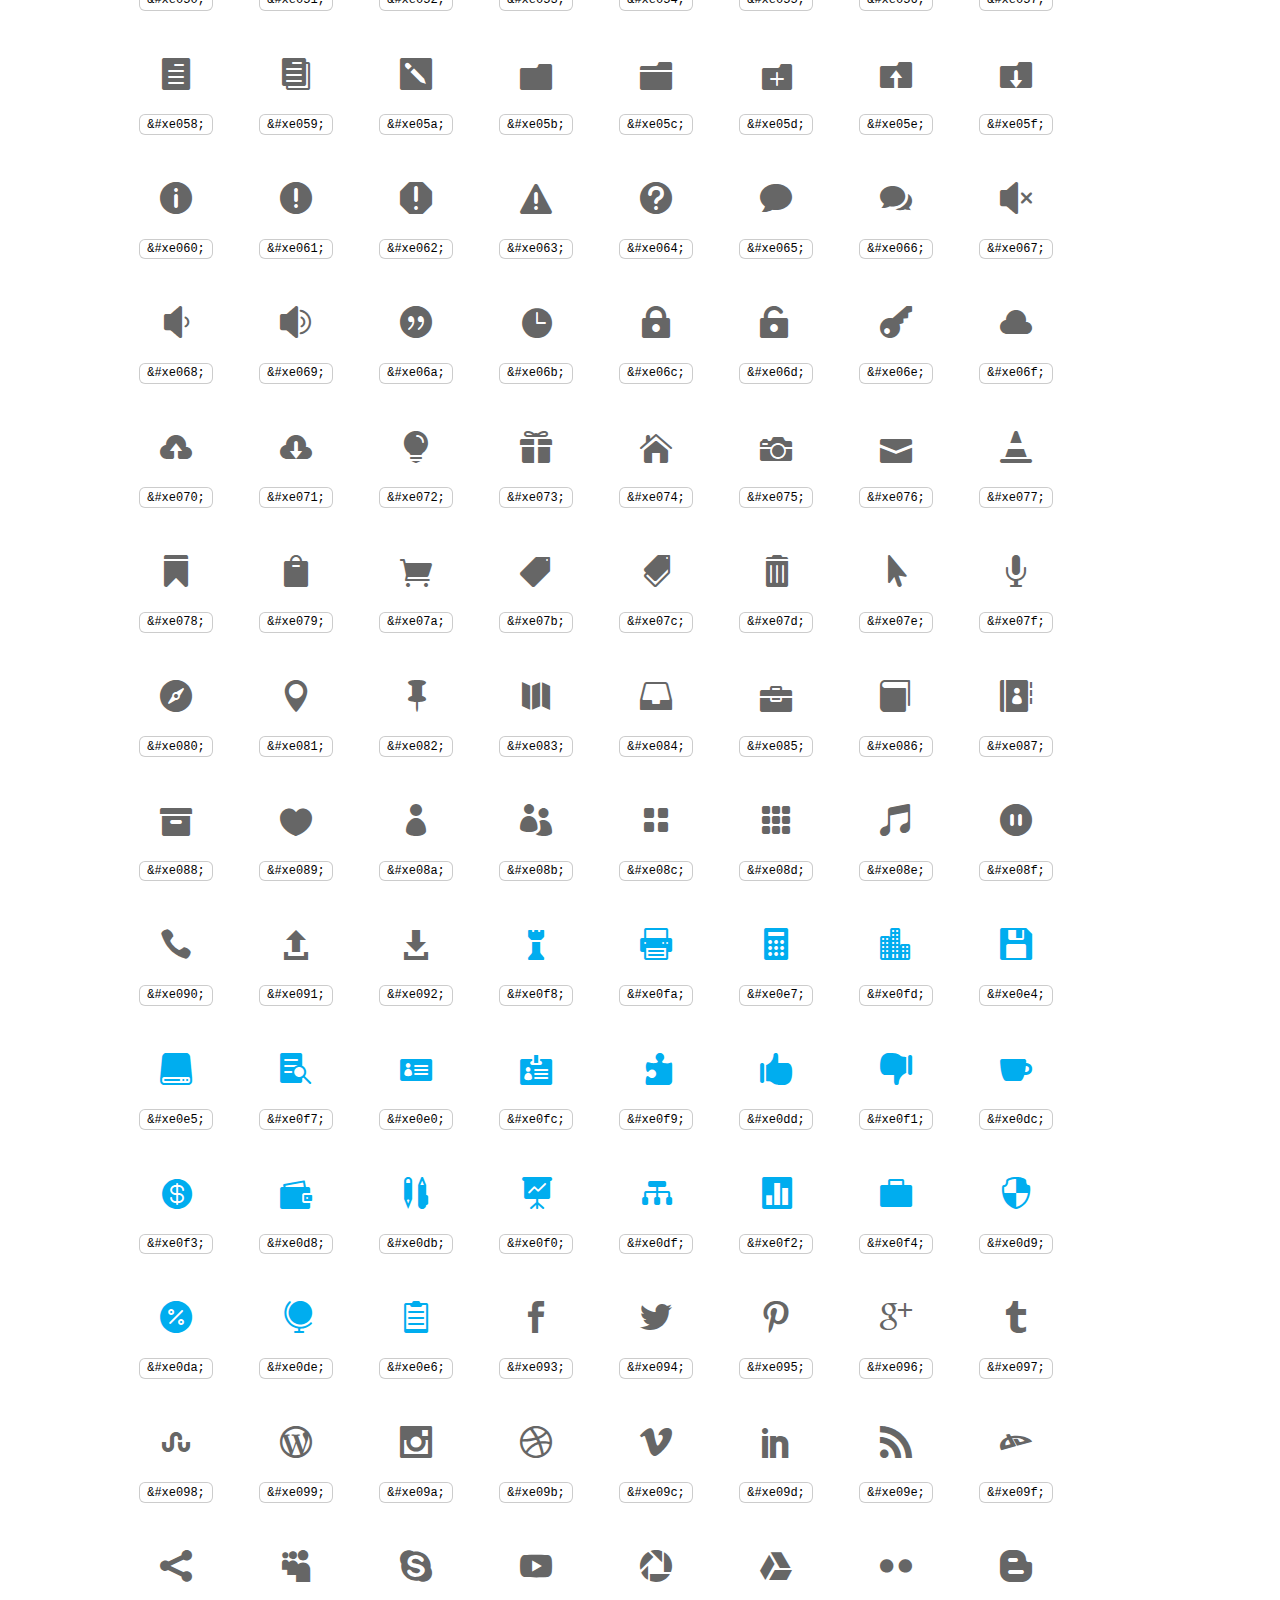
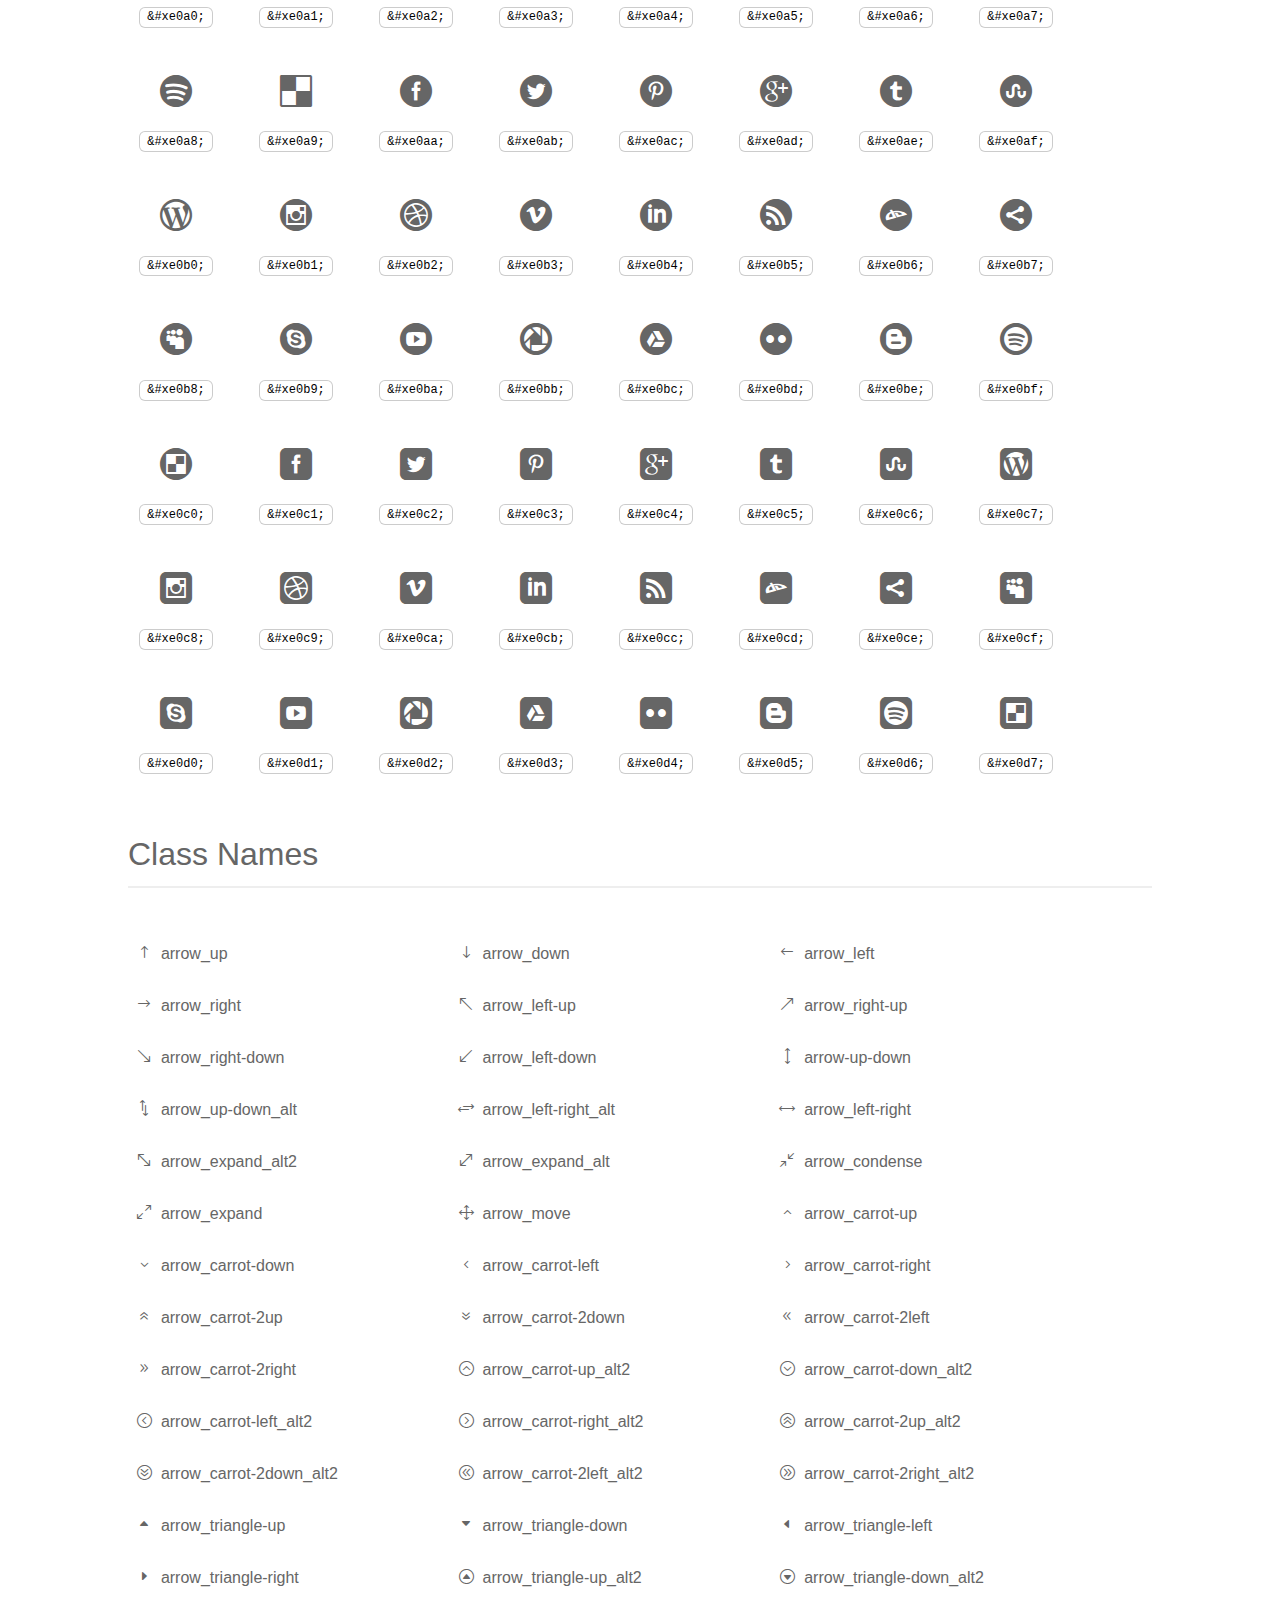
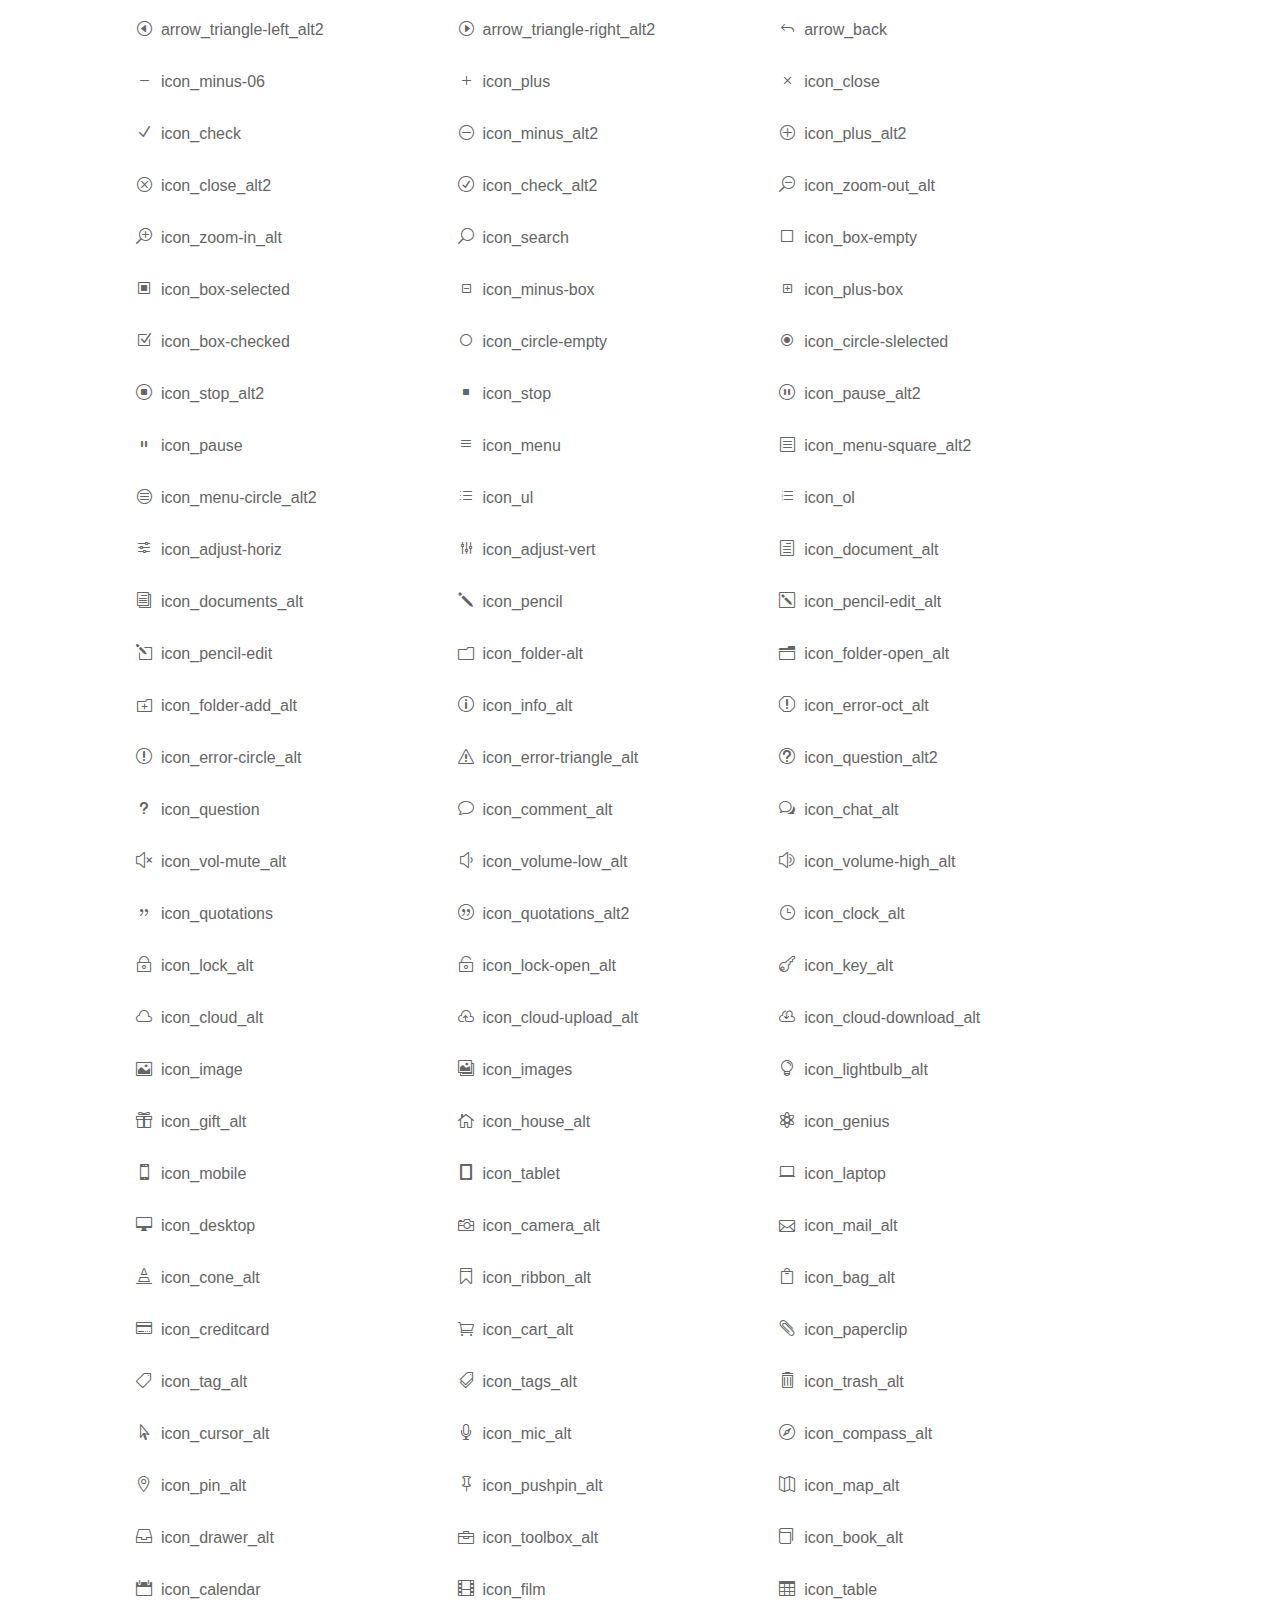
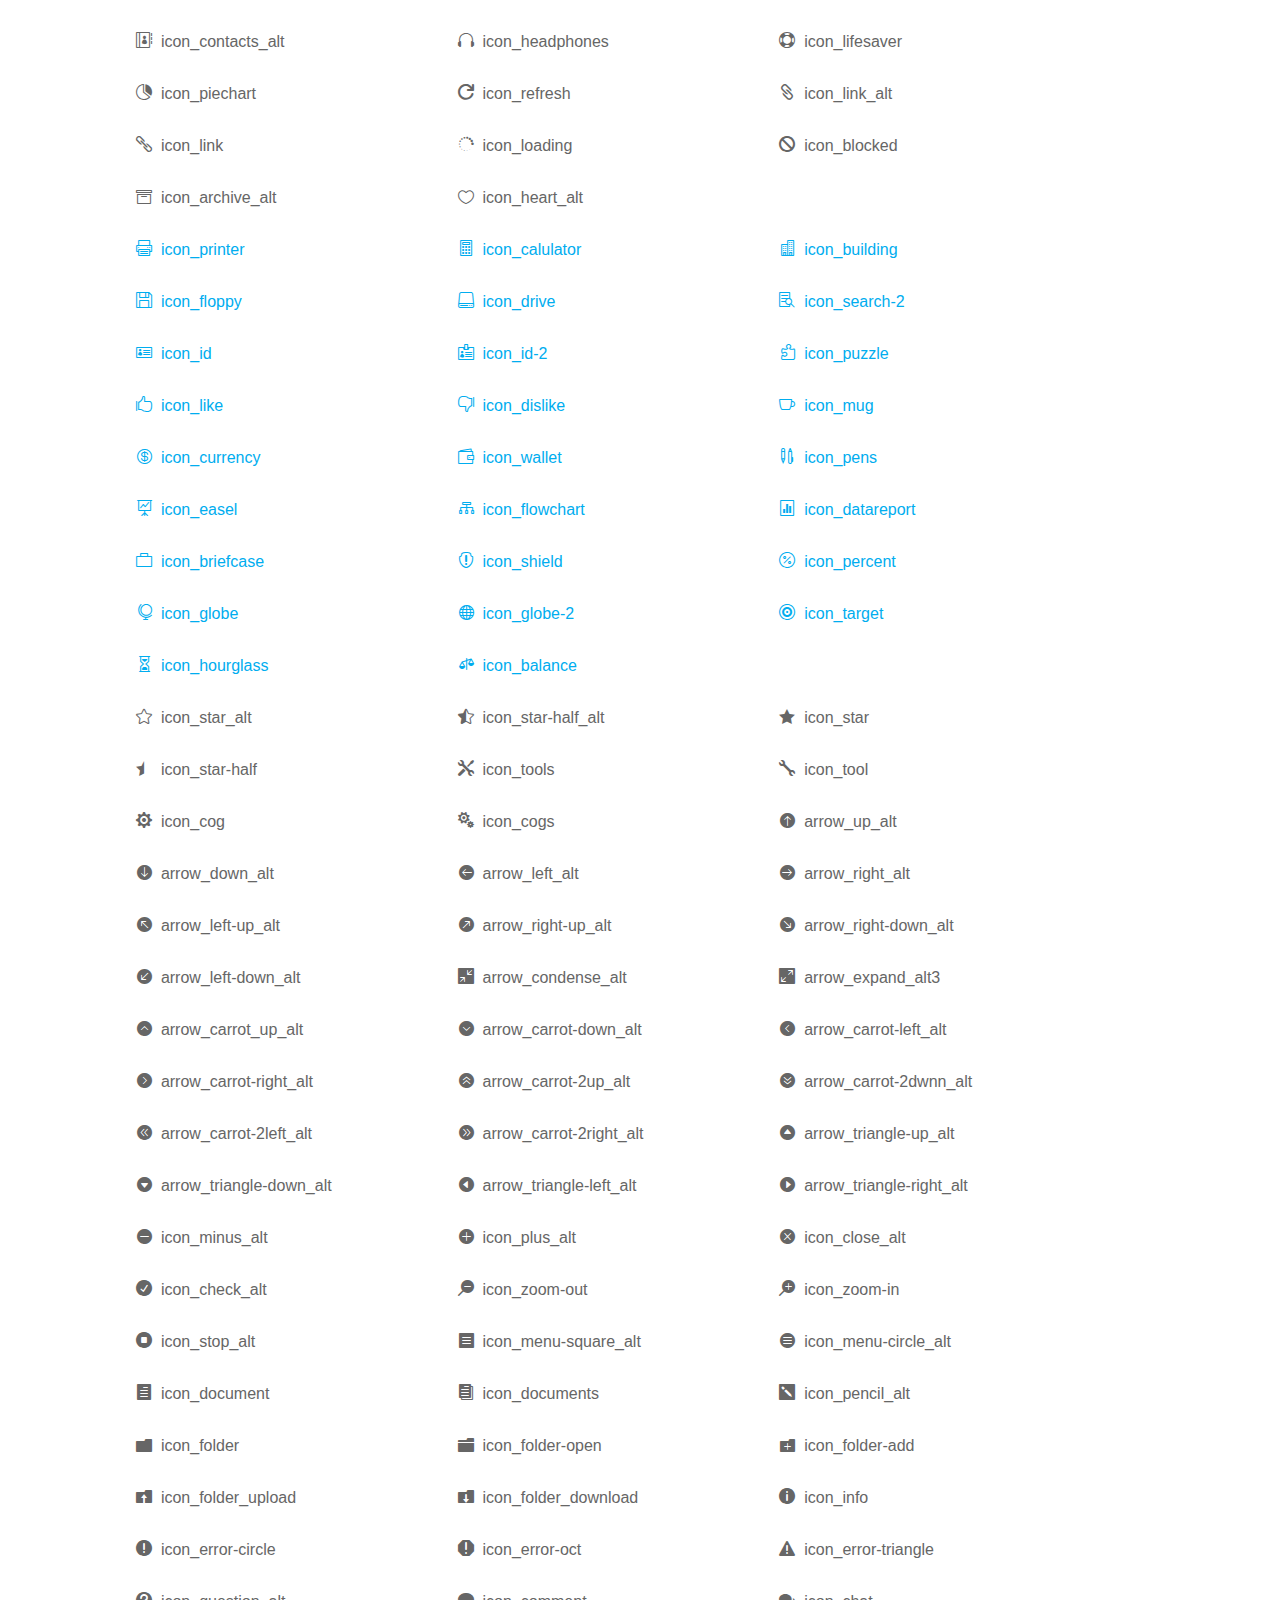
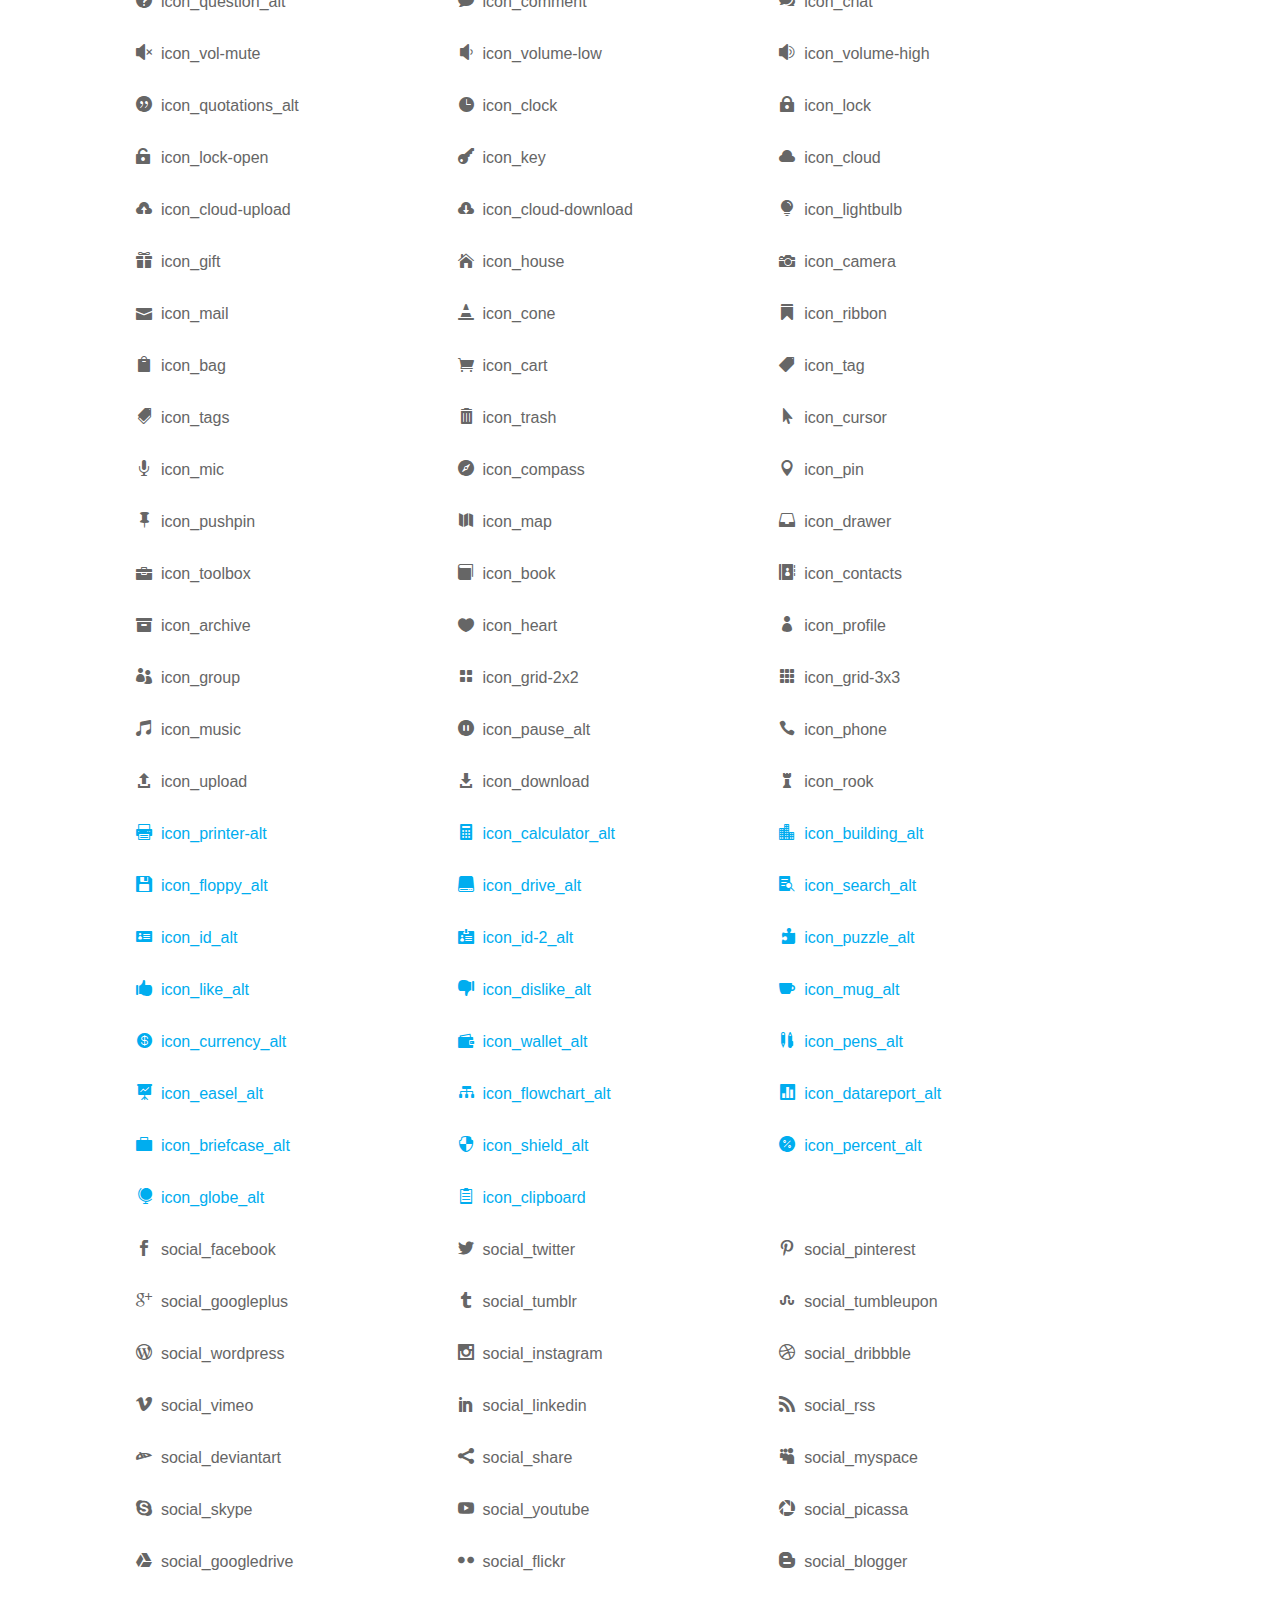
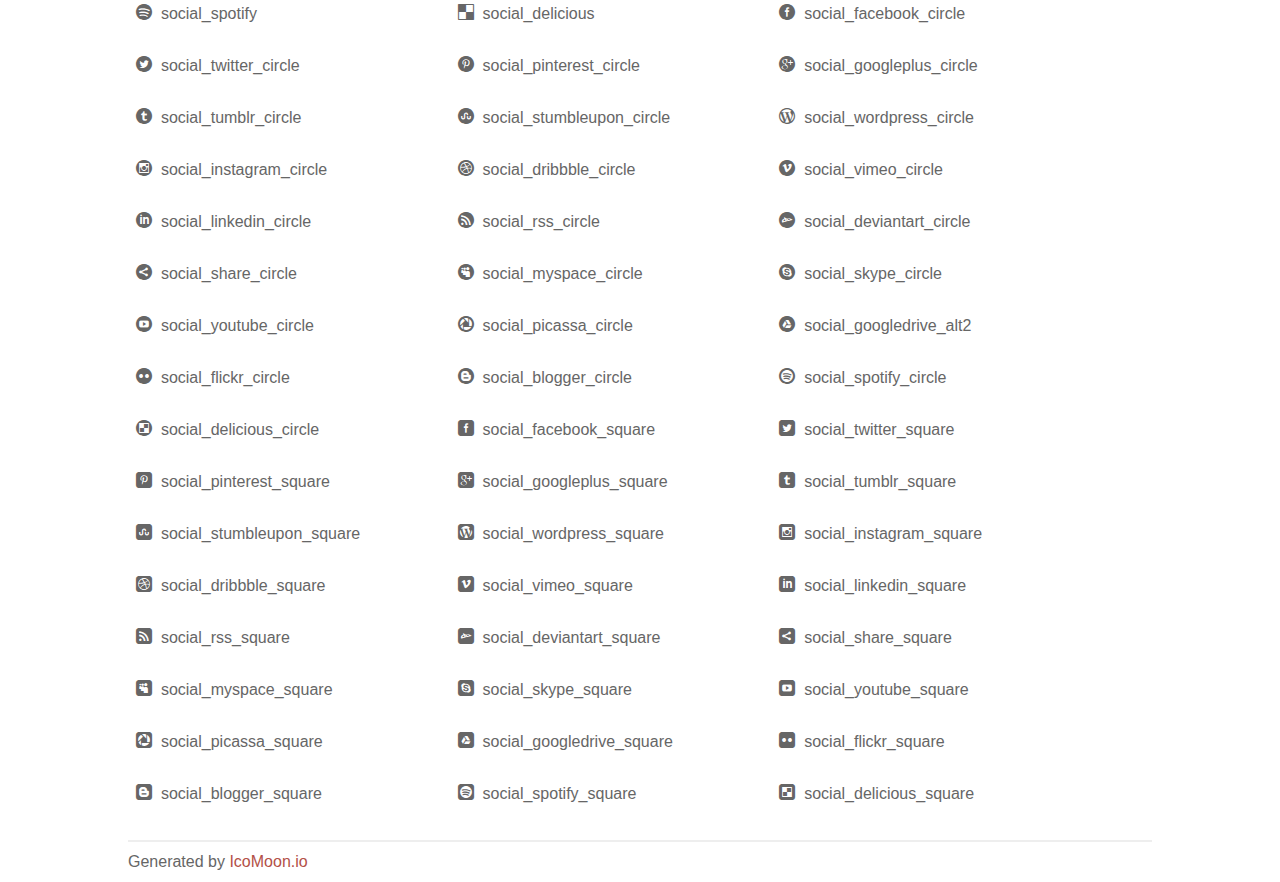
<file: fonts/elegant-font/html-css/index.html>
<!doctype html>
<html>
<head>
<title>Your Font/Glyphs</title>
<link rel="stylesheet" href="style.css" />
<!--[if lte IE 7]><script src="lte-ie7.js"></script><![endif]-->
<style>
	section, header, footer {display: block;}
	body {
		font-family: sans-serif;
		color: #666;
		line-height: 1.5;
		font-size: 1em;
	}
	* {
		-moz-box-sizing: border-box;
		-webkit-box-sizing: border-box;
		box-sizing: border-box;
		margin: 0;
		padding: 0;
	}
	.glyph {
		float: left;
		text-align: center;
		padding: .75em;
		margin: .4em 1.5em .75em 0;
		width: 6em;
		text-shadow: none;
	}
	
	.glyph input {
		font-family: consolas, monospace;
		font-size: 12px;
		width: 100%;
		text-align: center;
		border: 0;
		box-shadow: 0 0 0 1px #ccc;
		padding: .2em;
                -moz-border-radius: 5px;
                -webkit-border-radius: 5px;
	}
	
	

	.new {
		color:#00adef !important;
	}

	
	.w-main {
		width: 80%;
	}
	.centered {
		margin-left: auto;
		margin-right: auto;
	}
	.fs1 {
		font-size: 2em;
	}
	header {
		margin: 2em 0;
		padding-bottom: .5em;
		color: #666;
		box-shadow: 0 2px #eee;
	}
	header h1 {
		font-size: 2em;
		font-weight: normal;
	}
	.clearfix:before, .clearfix:after { content: ""; display: table; }
	.clearfix:after, .clear { clear: both; }
	footer {
		margin-top: 2em;
		padding: .5em 0;
		box-shadow: 0 -2px #eee;
	}
	a, a:visited {
		color: #B35047;
		text-decoration: none;
	}
	a:hover, a:focus {color: #000;}
	
	.box1 {
		font-size: 16px;
		display: inline-block;
		width: 30%;
		padding: .25em .5em;
		margin: 20px 10px 0 0;
	}
</style>
</head>
<body>
	<div class="w-main centered">
	<section class="mtm clearfix" id="glyphs">
	<div class="glyph">
		<div class="fs1" aria-hidden="true" data-icon="&#x21;"></div>
		<input type="text" readonly value="&amp;#x21;" />
	</div>
	<div class="glyph">
		<div class="fs1" aria-hidden="true" data-icon="&#x22;"></div>
		<input type="text" readonly value="&amp;#x22;" />
	</div>
	<div class="glyph">
		<div class="fs1" aria-hidden="true" data-icon="&#x23;"></div>
		<input type="text" readonly value="&amp;#x23;" />
	</div>
	<div class="glyph">
		<div class="fs1" aria-hidden="true" data-icon="&#x24;"></div>
		<input type="text" readonly value="&amp;#x24;" />
	</div>
	<div class="glyph">
		<div class="fs1" aria-hidden="true" data-icon="&#x25;"></div>
		<input type="text" readonly value="&amp;#x25;" />
	</div>
	<div class="glyph">
		<div class="fs1" aria-hidden="true" data-icon="&#x26;"></div>
		<input type="text" readonly value="&amp;#x26;" />
	</div>
	<div class="glyph">
		<div class="fs1" aria-hidden="true" data-icon="&#x27;"></div>
		<input type="text" readonly value="&amp;#x27;" />
	</div>
	<div class="glyph">
		<div class="fs1" aria-hidden="true" data-icon="&#x28;"></div>
		<input type="text" readonly value="&amp;#x28;" />
	</div>
	<div class="glyph">
		<div class="fs1" aria-hidden="true" data-icon="&#x29;"></div>
		<input type="text" readonly value="&amp;#x29;" />
	</div>
	<div class="glyph">
		<div class="fs1" aria-hidden="true" data-icon="&#x2a;"></div>
		<input type="text" readonly value="&amp;#x2a;" />
	</div>
	<div class="glyph">
		<div class="fs1" aria-hidden="true" data-icon="&#x2b;"></div>
		<input type="text" readonly value="&amp;#x2b;" />
	</div>
	<div class="glyph">
		<div class="fs1" aria-hidden="true" data-icon="&#x2c;"></div>
		<input type="text" readonly value="&amp;#x2c;" />
	</div>
	<div class="glyph">
		<div class="fs1" aria-hidden="true" data-icon="&#x2d;"></div>
		<input type="text" readonly value="&amp;#x2d;" />
	</div>
	<div class="glyph">
		<div class="fs1" aria-hidden="true" data-icon="&#x2e;"></div>
		<input type="text" readonly value="&amp;#x2e;" />
	</div>
	<div class="glyph">
		<div class="fs1" aria-hidden="true" data-icon="&#x2f;"></div>
		<input type="text" readonly value="&amp;#x2f;" />
	</div>
	<div class="glyph">
		<div class="fs1" aria-hidden="true" data-icon="&#x30;"></div>
		<input type="text" readonly value="&amp;#x30;" />
	</div>
	<div class="glyph">
		<div class="fs1" aria-hidden="true" data-icon="&#x31;"></div>
		<input type="text" readonly value="&amp;#x31;" />
	</div>
	<div class="glyph">
		<div class="fs1" aria-hidden="true" data-icon="&#x32;"></div>
		<input type="text" readonly value="&amp;#x32;" />
	</div>
	<div class="glyph">
		<div class="fs1" aria-hidden="true" data-icon="&#x33;"></div>
		<input type="text" readonly value="&amp;#x33;" />
	</div>
	<div class="glyph">
		<div class="fs1" aria-hidden="true" data-icon="&#x34;"></div>
		<input type="text" readonly value="&amp;#x34;" />
	</div>
	<div class="glyph">
		<div class="fs1" aria-hidden="true" data-icon="&#x35;"></div>
		<input type="text" readonly value="&amp;#x35;" />
	</div>
	<div class="glyph">
		<div class="fs1" aria-hidden="true" data-icon="&#x36;"></div>
		<input type="text" readonly value="&amp;#x36;" />
	</div>
	<div class="glyph">
		<div class="fs1" aria-hidden="true" data-icon="&#x37;"></div>
		<input type="text" readonly value="&amp;#x37;" />
	</div>
	<div class="glyph">
		<div class="fs1" aria-hidden="true" data-icon="&#x38;"></div>
		<input type="text" readonly value="&amp;#x38;" />
	</div>
	<div class="glyph">
		<div class="fs1" aria-hidden="true" data-icon="&#x39;"></div>
		<input type="text" readonly value="&amp;#x39;" />
	</div>
	<div class="glyph">
		<div class="fs1" aria-hidden="true" data-icon="&#x3a;"></div>
		<input type="text" readonly value="&amp;#x3a;" />
	</div>
	<div class="glyph">
		<div class="fs1" aria-hidden="true" data-icon="&#x3b;"></div>
		<input type="text" readonly value="&amp;#x3b;" />
	</div>
	<div class="glyph">
		<div class="fs1" aria-hidden="true" data-icon="&#x3c;"></div>
		<input type="text" readonly value="&amp;#x3c;" />
	</div>
	<div class="glyph">
		<div class="fs1" aria-hidden="true" data-icon="&#x3d;"></div>
		<input type="text" readonly value="&amp;#x3d;" />
	</div>
	<div class="glyph">
		<div class="fs1" aria-hidden="true" data-icon="&#x3e;"></div>
		<input type="text" readonly value="&amp;#x3e;" />
	</div>
	<div class="glyph">
		<div class="fs1" aria-hidden="true" data-icon="&#x3f;"></div>
		<input type="text" readonly value="&amp;#x3f;" />
	</div>
	<div class="glyph">
		<div class="fs1" aria-hidden="true" data-icon="&#x40;"></div>
		<input type="text" readonly value="&amp;#x40;" />
	</div>
	<div class="glyph">
		<div class="fs1" aria-hidden="true" data-icon="&#x41;"></div>
		<input type="text" readonly value="&amp;#x41;" />
	</div>
	<div class="glyph">
		<div class="fs1" aria-hidden="true" data-icon="&#x42;"></div>
		<input type="text" readonly value="&amp;#x42;" />
	</div>
	<div class="glyph">
		<div class="fs1" aria-hidden="true" data-icon="&#x43;"></div>
		<input type="text" readonly value="&amp;#x43;" />
	</div>
	<div class="glyph">
		<div class="fs1" aria-hidden="true" data-icon="&#x44;"></div>
		<input type="text" readonly value="&amp;#x44;" />
	</div>
	<div class="glyph">
		<div class="fs1" aria-hidden="true" data-icon="&#x45;"></div>
		<input type="text" readonly value="&amp;#x45;" />
	</div>
	<div class="glyph">
		<div class="fs1" aria-hidden="true" data-icon="&#x46;"></div>
		<input type="text" readonly value="&amp;#x46;" />
	</div>
	<div class="glyph">
		<div class="fs1" aria-hidden="true" data-icon="&#x47;"></div>
		<input type="text" readonly value="&amp;#x47;" />
	</div>
	<div class="glyph">
		<div class="fs1" aria-hidden="true" data-icon="&#x48;"></div>
		<input type="text" readonly value="&amp;#x48;" />
	</div>
	<div class="glyph">
		<div class="fs1" aria-hidden="true" data-icon="&#x49;"></div>
		<input type="text" readonly value="&amp;#x49;" />
	</div>
	<div class="glyph">
		<div class="fs1" aria-hidden="true" data-icon="&#x4a;"></div>
		<input type="text" readonly value="&amp;#x4a;" />
	</div>
	<div class="glyph">
		<div class="fs1" aria-hidden="true" data-icon="&#x4b;"></div>
		<input type="text" readonly value="&amp;#x4b;" />
	</div>
	<div class="glyph">
		<div class="fs1" aria-hidden="true" data-icon="&#x4c;"></div>
		<input type="text" readonly value="&amp;#x4c;" />
	</div>
	<div class="glyph">
		<div class="fs1" aria-hidden="true" data-icon="&#x4d;"></div>
		<input type="text" readonly value="&amp;#x4d;" />
	</div>
	<div class="glyph">
		<div class="fs1" aria-hidden="true" data-icon="&#x4e;"></div>
		<input type="text" readonly value="&amp;#x4e;" />
	</div>
	<div class="glyph">
		<div class="fs1" aria-hidden="true" data-icon="&#x4f;"></div>
		<input type="text" readonly value="&amp;#x4f;" />
	</div>
	<div class="glyph">
		<div class="fs1" aria-hidden="true" data-icon="&#x50;"></div>
		<input type="text" readonly value="&amp;#x50;" />
	</div>
	<div class="glyph">
		<div class="fs1" aria-hidden="true" data-icon="&#x51;"></div>
		<input type="text" readonly value="&amp;#x51;" />
	</div>
	<div class="glyph">
		<div class="fs1" aria-hidden="true" data-icon="&#x52;"></div>
		<input type="text" readonly value="&amp;#x52;" />
	</div>
	<div class="glyph">
		<div class="fs1" aria-hidden="true" data-icon="&#x53;"></div>
		<input type="text" readonly value="&amp;#x53;" />
	</div>
	<div class="glyph">
		<div class="fs1" aria-hidden="true" data-icon="&#x54;"></div>
		<input type="text" readonly value="&amp;#x54;" />
	</div>
	<div class="glyph">
		<div class="fs1" aria-hidden="true" data-icon="&#x55;"></div>
		<input type="text" readonly value="&amp;#x55;" />
	</div>
	<div class="glyph">
		<div class="fs1" aria-hidden="true" data-icon="&#x56;"></div>
		<input type="text" readonly value="&amp;#x56;" />
	</div>
	<div class="glyph">
		<div class="fs1" aria-hidden="true" data-icon="&#x57;"></div>
		<input type="text" readonly value="&amp;#x57;" />
	</div>
	<div class="glyph">
		<div class="fs1" aria-hidden="true" data-icon="&#x58;"></div>
		<input type="text" readonly value="&amp;#x58;" />
	</div>
	<div class="glyph">
		<div class="fs1" aria-hidden="true" data-icon="&#x59;"></div>
		<input type="text" readonly value="&amp;#x59;" />
	</div>
	<div class="glyph">
		<div class="fs1" aria-hidden="true" data-icon="&#x5a;"></div>
		<input type="text" readonly value="&amp;#x5a;" />
	</div>
	<div class="glyph">
		<div class="fs1" aria-hidden="true" data-icon="&#x5b;"></div>
		<input type="text" readonly value="&amp;#x5b;" />
	</div>
	<div class="glyph">
		<div class="fs1" aria-hidden="true" data-icon="&#x5c;"></div>
		<input type="text" readonly value="&amp;#x5c;" />
	</div>
	<div class="glyph">
		<div class="fs1" aria-hidden="true" data-icon="&#x5d;"></div>
		<input type="text" readonly value="&amp;#x5d;" />
	</div>
	<div class="glyph">
		<div class="fs1" aria-hidden="true" data-icon="&#x5e;"></div>
		<input type="text" readonly value="&amp;#x5e;" />
	</div>
	<div class="glyph">
		<div class="fs1" aria-hidden="true" data-icon="&#x5f;"></div>
		<input type="text" readonly value="&amp;#x5f;" />
	</div>
	<div class="glyph">
		<div class="fs1" aria-hidden="true" data-icon="&#x60;"></div>
		<input type="text" readonly value="&amp;#x60;" />
	</div>
	<div class="glyph">
		<div class="fs1" aria-hidden="true" data-icon="&#x61;"></div>
		<input type="text" readonly value="&amp;#x61;" />
	</div>
	<div class="glyph">
		<div class="fs1" aria-hidden="true" data-icon="&#x62;"></div>
		<input type="text" readonly value="&amp;#x62;" />
	</div>
	<div class="glyph">
		<div class="fs1" aria-hidden="true" data-icon="&#x63;"></div>
		<input type="text" readonly value="&amp;#x63;" />
	</div>
	<div class="glyph">
		<div class="fs1" aria-hidden="true" data-icon="&#x64;"></div>
		<input type="text" readonly value="&amp;#x64;" />
	</div>
	<div class="glyph">
		<div class="fs1" aria-hidden="true" data-icon="&#x65;"></div>
		<input type="text" readonly value="&amp;#x65;" />
	</div>
	<div class="glyph">
		<div class="fs1" aria-hidden="true" data-icon="&#x66;"></div>
		<input type="text" readonly value="&amp;#x66;" />
	</div>
	<div class="glyph">
		<div class="fs1" aria-hidden="true" data-icon="&#x67;"></div>
		<input type="text" readonly value="&amp;#x67;" />
	</div>
	<div class="glyph">
		<div class="fs1" aria-hidden="true" data-icon="&#x68;"></div>
		<input type="text" readonly value="&amp;#x68;" />
	</div>
	<div class="glyph">
		<div class="fs1" aria-hidden="true" data-icon="&#x69;"></div>
		<input type="text" readonly value="&amp;#x69;" />
	</div>
	<div class="glyph">
		<div class="fs1" aria-hidden="true" data-icon="&#x6a;"></div>
		<input type="text" readonly value="&amp;#x6a;" />
	</div>
	<div class="glyph">
		<div class="fs1" aria-hidden="true" data-icon="&#x6b;"></div>
		<input type="text" readonly value="&amp;#x6b;" />
	</div>
	<div class="glyph">
		<div class="fs1" aria-hidden="true" data-icon="&#x6c;"></div>
		<input type="text" readonly value="&amp;#x6c;" />
	</div>
	<div class="glyph">
		<div class="fs1" aria-hidden="true" data-icon="&#x6d;"></div>
		<input type="text" readonly value="&amp;#x6d;" />
	</div>
	<div class="glyph">
		<div class="fs1" aria-hidden="true" data-icon="&#x6e;"></div>
		<input type="text" readonly value="&amp;#x6e;" />
	</div>
	<div class="glyph">
		<div class="fs1" aria-hidden="true" data-icon="&#x6f;"></div>
		<input type="text" readonly value="&amp;#x6f;" />
	</div>
	<div class="glyph">
		<div class="fs1" aria-hidden="true" data-icon="&#x70;"></div>
		<input type="text" readonly value="&amp;#x70;" />
	</div>
	<div class="glyph">
		<div class="fs1" aria-hidden="true" data-icon="&#x71;"></div>
		<input type="text" readonly value="&amp;#x71;" />
	</div>
	<div class="glyph">
		<div class="fs1" aria-hidden="true" data-icon="&#x72;"></div>
		<input type="text" readonly value="&amp;#x72;" />
	</div>
	<div class="glyph">
		<div class="fs1" aria-hidden="true" data-icon="&#x73;"></div>
		<input type="text" readonly value="&amp;#x73;" />
	</div>
	<div class="glyph">
		<div class="fs1" aria-hidden="true" data-icon="&#x74;"></div>
		<input type="text" readonly value="&amp;#x74;" />
	</div>
	<div class="glyph">
		<div class="fs1" aria-hidden="true" data-icon="&#x75;"></div>
		<input type="text" readonly value="&amp;#x75;" />
	</div>
	<div class="glyph">
		<div class="fs1" aria-hidden="true" data-icon="&#x76;"></div>
		<input type="text" readonly value="&amp;#x76;" />
	</div>
	<div class="glyph">
		<div class="fs1" aria-hidden="true" data-icon="&#x77;"></div>
		<input type="text" readonly value="&amp;#x77;" />
	</div>
	<div class="glyph">
		<div class="fs1" aria-hidden="true" data-icon="&#x78;"></div>
		<input type="text" readonly value="&amp;#x78;" />
	</div>
	<div class="glyph">
		<div class="fs1" aria-hidden="true" data-icon="&#x79;"></div>
		<input type="text" readonly value="&amp;#x79;" />
	</div>
	<div class="glyph">
		<div class="fs1" aria-hidden="true" data-icon="&#x7a;"></div>
		<input type="text" readonly value="&amp;#x7a;" />
	</div>
	<div class="glyph">
		<div class="fs1" aria-hidden="true" data-icon="&#x7b;"></div>
		<input type="text" readonly value="&amp;#x7b;" />
	</div>
	<div class="glyph">
		<div class="fs1" aria-hidden="true" data-icon="&#x7c;"></div>
		<input type="text" readonly value="&amp;#x7c;" />
	</div>
	<div class="glyph">
		<div class="fs1" aria-hidden="true" data-icon="&#x7d;"></div>
		<input type="text" readonly value="&amp;#x7d;" />
	</div>
	<div class="glyph">
		<div class="fs1" aria-hidden="true" data-icon="&#x7e;"></div>
		<input type="text" readonly value="&amp;#x7e;" />
	</div>
	<div class="glyph">
		<div class="fs1" aria-hidden="true" data-icon="&#xe000;"></div>
		<input type="text" readonly value="&amp;#xe000;" />
	</div>
	<div class="glyph">
		<div class="fs1" aria-hidden="true" data-icon="&#xe001;"></div>
		<input type="text" readonly value="&amp;#xe001;" />
	</div>
	<div class="glyph">
		<div class="fs1" aria-hidden="true" data-icon="&#xe002;"></div>
		<input type="text" readonly value="&amp;#xe002;" />
	</div>
	<div class="glyph">
		<div class="fs1" aria-hidden="true" data-icon="&#xe003;"></div>
		<input type="text" readonly value="&amp;#xe003;" />
	</div>
	<div class="glyph">
		<div class="fs1" aria-hidden="true" data-icon="&#xe004;"></div>
		<input type="text" readonly value="&amp;#xe004;" />
	</div>
	<div class="glyph">
		<div class="fs1" aria-hidden="true" data-icon="&#xe005;"></div>
		<input type="text" readonly value="&amp;#xe005;" />
	</div>
	<div class="glyph">
		<div class="fs1" aria-hidden="true" data-icon="&#xe006;"></div>
		<input type="text" readonly value="&amp;#xe006;" />
	</div>
	<div class="glyph">
		<div class="fs1" aria-hidden="true" data-icon="&#xe007;"></div>
		<input type="text" readonly value="&amp;#xe007;" />
	</div>
	<div class="glyph">
		<div class="fs1" aria-hidden="true" data-icon="&#xe008;"></div>
		<input type="text" readonly value="&amp;#xe008;" />
	</div>
	<div class="glyph">
		<div class="fs1" aria-hidden="true" data-icon="&#xe009;"></div>
		<input type="text" readonly value="&amp;#xe009;" />
	</div>
	<div class="glyph">
		<div class="fs1" aria-hidden="true" data-icon="&#xe00a;"></div>
		<input type="text" readonly value="&amp;#xe00a;" />
	</div>
	<div class="glyph">
		<div class="fs1" aria-hidden="true" data-icon="&#xe00b;"></div>
		<input type="text" readonly value="&amp;#xe00b;" />
	</div>
	<div class="glyph">
		<div class="fs1" aria-hidden="true" data-icon="&#xe00c;"></div>
		<input type="text" readonly value="&amp;#xe00c;" />
	</div>
	<div class="glyph">
		<div class="fs1" aria-hidden="true" data-icon="&#xe00d;"></div>
		<input type="text" readonly value="&amp;#xe00d;" />
	</div>
	<div class="glyph">
		<div class="fs1" aria-hidden="true" data-icon="&#xe00e;"></div>
		<input type="text" readonly value="&amp;#xe00e;" />
	</div>
	<div class="glyph">
		<div class="fs1" aria-hidden="true" data-icon="&#xe00f;"></div>
		<input type="text" readonly value="&amp;#xe00f;" />
	</div>
	<div class="glyph">
		<div class="fs1" aria-hidden="true" data-icon="&#xe010;"></div>
		<input type="text" readonly value="&amp;#xe010;" />
	</div>
	<div class="glyph">
		<div class="fs1" aria-hidden="true" data-icon="&#xe011;"></div>
		<input type="text" readonly value="&amp;#xe011;" />
	</div>
	<div class="glyph">
		<div class="fs1" aria-hidden="true" data-icon="&#xe012;"></div>
		<input type="text" readonly value="&amp;#xe012;" />
	</div>
	<div class="glyph">
		<div class="fs1" aria-hidden="true" data-icon="&#xe013;"></div>
		<input type="text" readonly value="&amp;#xe013;" />
	</div>
	<div class="glyph">
		<div class="fs1" aria-hidden="true" data-icon="&#xe014;"></div>
		<input type="text" readonly value="&amp;#xe014;" />
	</div>
	<div class="glyph">
		<div class="fs1" aria-hidden="true" data-icon="&#xe015;"></div>
		<input type="text" readonly value="&amp;#xe015;" />
	</div>
	<div class="glyph">
		<div class="fs1" aria-hidden="true" data-icon="&#xe016;"></div>
		<input type="text" readonly value="&amp;#xe016;" />
	</div>
	<div class="glyph">
		<div class="fs1" aria-hidden="true" data-icon="&#xe017;"></div>
		<input type="text" readonly value="&amp;#xe017;" />
	</div>
	<div class="glyph">
		<div class="fs1" aria-hidden="true" data-icon="&#xe018;"></div>
		<input type="text" readonly value="&amp;#xe018;" />
	</div>
	<div class="glyph">
		<div class="fs1" aria-hidden="true" data-icon="&#xe019;"></div>
		<input type="text" readonly value="&amp;#xe019;" />
	</div>
	<div class="glyph">
		<div class="fs1" aria-hidden="true" data-icon="&#xe01a;"></div>
		<input type="text" readonly value="&amp;#xe01a;" />
	</div>
	<div class="glyph">
		<div class="fs1" aria-hidden="true" data-icon="&#xe01b;"></div>
		<input type="text" readonly value="&amp;#xe01b;" />
	</div>
	<div class="glyph">
		<div class="fs1" aria-hidden="true" data-icon="&#xe01c;"></div>
		<input type="text" readonly value="&amp;#xe01c;" />
	</div>
	<div class="glyph">
		<div class="fs1" aria-hidden="true" data-icon="&#xe01d;"></div>
		<input type="text" readonly value="&amp;#xe01d;" />
	</div>
	<div class="glyph">
		<div class="fs1" aria-hidden="true" data-icon="&#xe01e;"></div>
		<input type="text" readonly value="&amp;#xe01e;" />
	</div>
	<div class="glyph">
		<div class="fs1" aria-hidden="true" data-icon="&#xe01f;"></div>
		<input type="text" readonly value="&amp;#xe01f;" />
	</div>
	<div class="glyph">
		<div class="fs1" aria-hidden="true" data-icon="&#xe020;"></div>
		<input type="text" readonly value="&amp;#xe020;" />
	</div>
	<div class="glyph">
		<div class="fs1" aria-hidden="true" data-icon="&#xe021;"></div>
		<input type="text" readonly value="&amp;#xe021;" />
	</div>
	<div class="glyph">
		<div class="fs1" aria-hidden="true" data-icon="&#xe022;"></div>
		<input type="text" readonly value="&amp;#xe022;" />
	</div>
	<div class="glyph">
		<div class="fs1" aria-hidden="true" data-icon="&#xe023;"></div>
		<input type="text" readonly value="&amp;#xe023;" />
	</div>
	<div class="glyph">
		<div class="fs1" aria-hidden="true" data-icon="&#xe024;"></div>
		<input type="text" readonly value="&amp;#xe024;" />
	</div>
	<div class="glyph">
		<div class="fs1" aria-hidden="true" data-icon="&#xe025;"></div>
		<input type="text" readonly value="&amp;#xe025;" />
	</div>
	<div class="glyph">
		<div class="fs1" aria-hidden="true" data-icon="&#xe026;"></div>
		<input type="text" readonly value="&amp;#xe026;" />
	</div>
	<div class="glyph">
		<div class="fs1" aria-hidden="true" data-icon="&#xe027;"></div>
		<input type="text" readonly value="&amp;#xe027;" />
	</div>
	<div class="glyph">
		<div class="fs1" aria-hidden="true" data-icon="&#xe028;"></div>
		<input type="text" readonly value="&amp;#xe028;" />
	</div>
	<div class="glyph">
		<div class="fs1" aria-hidden="true" data-icon="&#xe029;"></div>
		<input type="text" readonly value="&amp;#xe029;" />
	</div>
	<div class="glyph">
		<div class="fs1" aria-hidden="true" data-icon="&#xe02a;"></div>
		<input type="text" readonly value="&amp;#xe02a;" />
	</div>
	<div class="glyph">
		<div class="fs1" aria-hidden="true" data-icon="&#xe02b;"></div>
		<input type="text" readonly value="&amp;#xe02b;" />
	</div>
	<div class="glyph">
		<div class="fs1" aria-hidden="true" data-icon="&#xe02c;"></div>
		<input type="text" readonly value="&amp;#xe02c;" />
	</div>
	<div class="glyph">
		<div class="fs1" aria-hidden="true" data-icon="&#xe02d;"></div>
		<input type="text" readonly value="&amp;#xe02d;" />
	</div>
	<div class="glyph">
		<div class="fs1" aria-hidden="true" data-icon="&#xe02e;"></div>
		<input type="text" readonly value="&amp;#xe02e;" />
	</div>
	<div class="glyph">
		<div class="fs1" aria-hidden="true" data-icon="&#xe02f;"></div>
		<input type="text" readonly value="&amp;#xe02f;" />
	</div>
	<div class="glyph">
		<div class="fs1" aria-hidden="true" data-icon="&#xe030;"></div>
		<input type="text" readonly value="&amp;#xe030;" />
	</div>
    
    <div class="new">
    
    <div class="glyph">
		<div class="fs1" aria-hidden="true" data-icon="&#xe103;"></div>
		<input type="text" readonly value="&amp;#xe103;" />
	</div>
	<div class="glyph">
		<div class="fs1" aria-hidden="true" data-icon="&#xe0ee;"></div>
		<input type="text" readonly value="&amp;#xe0ee;" />
	</div>
	<div class="glyph">
		<div class="fs1" aria-hidden="true" data-icon="&#xe0ef;"></div>
		<input type="text" readonly value="&amp;#xe0ef;" />
	</div>
	<div class="glyph">
		<div class="fs1" aria-hidden="true" data-icon="&#xe0e8;"></div>
		<input type="text" readonly value="&amp;#xe0e8;" />
	</div>
	<div class="glyph">
		<div class="fs1" aria-hidden="true" data-icon="&#xe0ea;"></div>
		<input type="text" readonly value="&amp;#xe0ea;" />
	</div>
	<div class="glyph">
		<div class="fs1" aria-hidden="true" data-icon="&#xe101;"></div>
		<input type="text" readonly value="&amp;#xe101;" />
	</div>
	<div class="glyph">
		<div class="fs1" aria-hidden="true" data-icon="&#xe107;"></div>
		<input type="text" readonly value="&amp;#xe107;" />
	</div>
	<div class="glyph">
		<div class="fs1" aria-hidden="true" data-icon="&#xe108;"></div>
		<input type="text" readonly value="&amp;#xe108;" />
	</div>
	<div class="glyph">
		<div class="fs1" aria-hidden="true" data-icon="&#xe102;"></div>
		<input type="text" readonly value="&amp;#xe102;" />
	</div>
	<div class="glyph">
		<div class="fs1" aria-hidden="true" data-icon="&#xe106;"></div>
		<input type="text" readonly value="&amp;#xe106;" />
	</div>
	<div class="glyph">
		<div class="fs1" aria-hidden="true" data-icon="&#xe0eb;"></div>
		<input type="text" readonly value="&amp;#xe0eb;" />
	</div>
	<div class="glyph">
		<div class="fs1" aria-hidden="true" data-icon="&#xe105;"></div>
		<input type="text" readonly value="&amp;#xe105;" />
	</div>
	<div class="glyph">
		<div class="fs1" aria-hidden="true" data-icon="&#xe0ed;"></div>
		<input type="text" readonly value="&amp;#xe0ed;" />
	</div>
	<div class="glyph">
		<div class="fs1" aria-hidden="true" data-icon="&#xe100;"></div>
		<input type="text" readonly value="&amp;#xe100;" />
	</div>
	<div class="glyph">
		<div class="fs1" aria-hidden="true" data-icon="&#xe104;"></div>
		<input type="text" readonly value="&amp;#xe104;" />
	</div>
	<div class="glyph">
		<div class="fs1" aria-hidden="true" data-icon="&#xe0e9;"></div>
		<input type="text" readonly value="&amp;#xe0e9;" />
	</div>
	<div class="glyph">
		<div class="fs1" aria-hidden="true" data-icon="&#xe109;"></div>
		<input type="text" readonly value="&amp;#xe109;" />
	</div>
	<div class="glyph">
		<div class="fs1" aria-hidden="true" data-icon="&#xe0ec;"></div>
		<input type="text" readonly value="&amp;#xe0ec;" />
	</div>
	<div class="glyph">
		<div class="fs1" aria-hidden="true" data-icon="&#xe0fe;"></div>
		<input type="text" readonly value="&amp;#xe0fe;" />
	</div>
	<div class="glyph">
		<div class="fs1" aria-hidden="true" data-icon="&#xe0f6;"></div>
		<input type="text" readonly value="&amp;#xe0f6;" />
	</div>
	<div class="glyph">
		<div class="fs1" aria-hidden="true" data-icon="&#xe0fb;"></div>
		<input type="text" readonly value="&amp;#xe0fb;" />
	</div>
	<div class="glyph">
		<div class="fs1" aria-hidden="true" data-icon="&#xe0e2;"></div>
		<input type="text" readonly value="&amp;#xe0e2;" />
	</div>
	<div class="glyph">
		<div class="fs1" aria-hidden="true" data-icon="&#xe0e3;"></div>
		<input type="text" readonly value="&amp;#xe0e3;" />
	</div>
	<div class="glyph">
		<div class="fs1" aria-hidden="true" data-icon="&#xe0f5;"></div>
		<input type="text" readonly value="&amp;#xe0f5;" />
	</div>
	<div class="glyph">
		<div class="fs1" aria-hidden="true" data-icon="&#xe0e1;"></div>
		<input type="text" readonly value="&amp;#xe0e1;" />
	</div>
	<div class="glyph">
		<div class="fs1" aria-hidden="true" data-icon="&#xe0ff;"></div>
		<input type="text" readonly value="&amp;#xe0ff;" />
	</div>
    
    </div>
    
	<div class="glyph">
		<div class="fs1" aria-hidden="true" data-icon="&#xe031;"></div>
		<input type="text" readonly value="&amp;#xe031;" />
	</div>
	<div class="glyph">
		<div class="fs1" aria-hidden="true" data-icon="&#xe032;"></div>
		<input type="text" readonly value="&amp;#xe032;" />
	</div>
	<div class="glyph">
		<div class="fs1" aria-hidden="true" data-icon="&#xe033;"></div>
		<input type="text" readonly value="&amp;#xe033;" />
	</div>
	<div class="glyph">
		<div class="fs1" aria-hidden="true" data-icon="&#xe034;"></div>
		<input type="text" readonly value="&amp;#xe034;" />
	</div>
	<div class="glyph">
		<div class="fs1" aria-hidden="true" data-icon="&#xe035;"></div>
		<input type="text" readonly value="&amp;#xe035;" />
	</div>
	<div class="glyph">
		<div class="fs1" aria-hidden="true" data-icon="&#xe036;"></div>
		<input type="text" readonly value="&amp;#xe036;" />
	</div>
	<div class="glyph">
		<div class="fs1" aria-hidden="true" data-icon="&#xe037;"></div>
		<input type="text" readonly value="&amp;#xe037;" />
	</div>
	<div class="glyph">
		<div class="fs1" aria-hidden="true" data-icon="&#xe038;"></div>
		<input type="text" readonly value="&amp;#xe038;" />
	</div>
	<div class="glyph">
		<div class="fs1" aria-hidden="true" data-icon="&#xe039;"></div>
		<input type="text" readonly value="&amp;#xe039;" />
	</div>
	<div class="glyph">
		<div class="fs1" aria-hidden="true" data-icon="&#xe03a;"></div>
		<input type="text" readonly value="&amp;#xe03a;" />
	</div>
	<div class="glyph">
		<div class="fs1" aria-hidden="true" data-icon="&#xe03b;"></div>
		<input type="text" readonly value="&amp;#xe03b;" />
	</div>
	<div class="glyph">
		<div class="fs1" aria-hidden="true" data-icon="&#xe03c;"></div>
		<input type="text" readonly value="&amp;#xe03c;" />
	</div>
	<div class="glyph">
		<div class="fs1" aria-hidden="true" data-icon="&#xe03d;"></div>
		<input type="text" readonly value="&amp;#xe03d;" />
	</div>
	<div class="glyph">
		<div class="fs1" aria-hidden="true" data-icon="&#xe03e;"></div>
		<input type="text" readonly value="&amp;#xe03e;" />
	</div>
	<div class="glyph">
		<div class="fs1" aria-hidden="true" data-icon="&#xe03f;"></div>
		<input type="text" readonly value="&amp;#xe03f;" />
	</div>
	<div class="glyph">
		<div class="fs1" aria-hidden="true" data-icon="&#xe040;"></div>
		<input type="text" readonly value="&amp;#xe040;" />
	</div>
	<div class="glyph">
		<div class="fs1" aria-hidden="true" data-icon="&#xe041;"></div>
		<input type="text" readonly value="&amp;#xe041;" />
	</div>
	<div class="glyph">
		<div class="fs1" aria-hidden="true" data-icon="&#xe042;"></div>
		<input type="text" readonly value="&amp;#xe042;" />
	</div>
	<div class="glyph">
		<div class="fs1" aria-hidden="true" data-icon="&#xe043;"></div>
		<input type="text" readonly value="&amp;#xe043;" />
	</div>
	<div class="glyph">
		<div class="fs1" aria-hidden="true" data-icon="&#xe044;"></div>
		<input type="text" readonly value="&amp;#xe044;" />
	</div>
	<div class="glyph">
		<div class="fs1" aria-hidden="true" data-icon="&#xe045;"></div>
		<input type="text" readonly value="&amp;#xe045;" />
	</div>
	<div class="glyph">
		<div class="fs1" aria-hidden="true" data-icon="&#xe046;"></div>
		<input type="text" readonly value="&amp;#xe046;" />
	</div>
	<div class="glyph">
		<div class="fs1" aria-hidden="true" data-icon="&#xe047;"></div>
		<input type="text" readonly value="&amp;#xe047;" />
	</div>
	<div class="glyph">
		<div class="fs1" aria-hidden="true" data-icon="&#xe048;"></div>
		<input type="text" readonly value="&amp;#xe048;" />
	</div>
	<div class="glyph">
		<div class="fs1" aria-hidden="true" data-icon="&#xe049;"></div>
		<input type="text" readonly value="&amp;#xe049;" />
	</div>
	<div class="glyph">
		<div class="fs1" aria-hidden="true" data-icon="&#xe04a;"></div>
		<input type="text" readonly value="&amp;#xe04a;" />
	</div>
	<div class="glyph">
		<div class="fs1" aria-hidden="true" data-icon="&#xe04b;"></div>
		<input type="text" readonly value="&amp;#xe04b;" />
	</div>
	<div class="glyph">
		<div class="fs1" aria-hidden="true" data-icon="&#xe04c;"></div>
		<input type="text" readonly value="&amp;#xe04c;" />
	</div>
	<div class="glyph">
		<div class="fs1" aria-hidden="true" data-icon="&#xe04d;"></div>
		<input type="text" readonly value="&amp;#xe04d;" />
	</div>
	<div class="glyph">
		<div class="fs1" aria-hidden="true" data-icon="&#xe04e;"></div>
		<input type="text" readonly value="&amp;#xe04e;" />
	</div>
	<div class="glyph">
		<div class="fs1" aria-hidden="true" data-icon="&#xe04f;"></div>
		<input type="text" readonly value="&amp;#xe04f;" />
	</div>
	<div class="glyph">
		<div class="fs1" aria-hidden="true" data-icon="&#xe050;"></div>
		<input type="text" readonly value="&amp;#xe050;" />
	</div>
	<div class="glyph">
		<div class="fs1" aria-hidden="true" data-icon="&#xe051;"></div>
		<input type="text" readonly value="&amp;#xe051;" />
	</div>
	<div class="glyph">
		<div class="fs1" aria-hidden="true" data-icon="&#xe052;"></div>
		<input type="text" readonly value="&amp;#xe052;" />
	</div>
	<div class="glyph">
		<div class="fs1" aria-hidden="true" data-icon="&#xe053;"></div>
		<input type="text" readonly value="&amp;#xe053;" />
	</div>
	<div class="glyph">
		<div class="fs1" aria-hidden="true" data-icon="&#xe054;"></div>
		<input type="text" readonly value="&amp;#xe054;" />
	</div>
	<div class="glyph">
		<div class="fs1" aria-hidden="true" data-icon="&#xe055;"></div>
		<input type="text" readonly value="&amp;#xe055;" />
	</div>
	<div class="glyph">
		<div class="fs1" aria-hidden="true" data-icon="&#xe056;"></div>
		<input type="text" readonly value="&amp;#xe056;" />
	</div>
	<div class="glyph">
		<div class="fs1" aria-hidden="true" data-icon="&#xe057;"></div>
		<input type="text" readonly value="&amp;#xe057;" />
	</div>
	<div class="glyph">
		<div class="fs1" aria-hidden="true" data-icon="&#xe058;"></div>
		<input type="text" readonly value="&amp;#xe058;" />
	</div>
	<div class="glyph">
		<div class="fs1" aria-hidden="true" data-icon="&#xe059;"></div>
		<input type="text" readonly value="&amp;#xe059;" />
	</div>
	<div class="glyph">
		<div class="fs1" aria-hidden="true" data-icon="&#xe05a;"></div>
		<input type="text" readonly value="&amp;#xe05a;" />
	</div>
	<div class="glyph">
		<div class="fs1" aria-hidden="true" data-icon="&#xe05b;"></div>
		<input type="text" readonly value="&amp;#xe05b;" />
	</div>
	<div class="glyph">
		<div class="fs1" aria-hidden="true" data-icon="&#xe05c;"></div>
		<input type="text" readonly value="&amp;#xe05c;" />
	</div>
	<div class="glyph">
		<div class="fs1" aria-hidden="true" data-icon="&#xe05d;"></div>
		<input type="text" readonly value="&amp;#xe05d;" />
	</div>
	<div class="glyph">
		<div class="fs1" aria-hidden="true" data-icon="&#xe05e;"></div>
		<input type="text" readonly value="&amp;#xe05e;" />
	</div>
	<div class="glyph">
		<div class="fs1" aria-hidden="true" data-icon="&#xe05f;"></div>
		<input type="text" readonly value="&amp;#xe05f;" />
	</div>
	<div class="glyph">
		<div class="fs1" aria-hidden="true" data-icon="&#xe060;"></div>
		<input type="text" readonly value="&amp;#xe060;" />
	</div>
	<div class="glyph">
		<div class="fs1" aria-hidden="true" data-icon="&#xe061;"></div>
		<input type="text" readonly value="&amp;#xe061;" />
	</div>
	<div class="glyph">
		<div class="fs1" aria-hidden="true" data-icon="&#xe062;"></div>
		<input type="text" readonly value="&amp;#xe062;" />
	</div>
	<div class="glyph">
		<div class="fs1" aria-hidden="true" data-icon="&#xe063;"></div>
		<input type="text" readonly value="&amp;#xe063;" />
	</div>
	<div class="glyph">
		<div class="fs1" aria-hidden="true" data-icon="&#xe064;"></div>
		<input type="text" readonly value="&amp;#xe064;" />
	</div>
	<div class="glyph">
		<div class="fs1" aria-hidden="true" data-icon="&#xe065;"></div>
		<input type="text" readonly value="&amp;#xe065;" />
	</div>
	<div class="glyph">
		<div class="fs1" aria-hidden="true" data-icon="&#xe066;"></div>
		<input type="text" readonly value="&amp;#xe066;" />
	</div>
	<div class="glyph">
		<div class="fs1" aria-hidden="true" data-icon="&#xe067;"></div>
		<input type="text" readonly value="&amp;#xe067;" />
	</div>
	<div class="glyph">
		<div class="fs1" aria-hidden="true" data-icon="&#xe068;"></div>
		<input type="text" readonly value="&amp;#xe068;" />
	</div>
	<div class="glyph">
		<div class="fs1" aria-hidden="true" data-icon="&#xe069;"></div>
		<input type="text" readonly value="&amp;#xe069;" />
	</div>
	<div class="glyph">
		<div class="fs1" aria-hidden="true" data-icon="&#xe06a;"></div>
		<input type="text" readonly value="&amp;#xe06a;" />
	</div>
	<div class="glyph">
		<div class="fs1" aria-hidden="true" data-icon="&#xe06b;"></div>
		<input type="text" readonly value="&amp;#xe06b;" />
	</div>
	<div class="glyph">
		<div class="fs1" aria-hidden="true" data-icon="&#xe06c;"></div>
		<input type="text" readonly value="&amp;#xe06c;" />
	</div>
	<div class="glyph">
		<div class="fs1" aria-hidden="true" data-icon="&#xe06d;"></div>
		<input type="text" readonly value="&amp;#xe06d;" />
	</div>
	<div class="glyph">
		<div class="fs1" aria-hidden="true" data-icon="&#xe06e;"></div>
		<input type="text" readonly value="&amp;#xe06e;" />
	</div>
	<div class="glyph">
		<div class="fs1" aria-hidden="true" data-icon="&#xe06f;"></div>
		<input type="text" readonly value="&amp;#xe06f;" />
	</div>
	<div class="glyph">
		<div class="fs1" aria-hidden="true" data-icon="&#xe070;"></div>
		<input type="text" readonly value="&amp;#xe070;" />
	</div>
	<div class="glyph">
		<div class="fs1" aria-hidden="true" data-icon="&#xe071;"></div>
		<input type="text" readonly value="&amp;#xe071;" />
	</div>
	<div class="glyph">
		<div class="fs1" aria-hidden="true" data-icon="&#xe072;"></div>
		<input type="text" readonly value="&amp;#xe072;" />
	</div>
	<div class="glyph">
		<div class="fs1" aria-hidden="true" data-icon="&#xe073;"></div>
		<input type="text" readonly value="&amp;#xe073;" />
	</div>
	<div class="glyph">
		<div class="fs1" aria-hidden="true" data-icon="&#xe074;"></div>
		<input type="text" readonly value="&amp;#xe074;" />
	</div>
	<div class="glyph">
		<div class="fs1" aria-hidden="true" data-icon="&#xe075;"></div>
		<input type="text" readonly value="&amp;#xe075;" />
	</div>
	<div class="glyph">
		<div class="fs1" aria-hidden="true" data-icon="&#xe076;"></div>
		<input type="text" readonly value="&amp;#xe076;" />
	</div>
	<div class="glyph">
		<div class="fs1" aria-hidden="true" data-icon="&#xe077;"></div>
		<input type="text" readonly value="&amp;#xe077;" />
	</div>
	<div class="glyph">
		<div class="fs1" aria-hidden="true" data-icon="&#xe078;"></div>
		<input type="text" readonly value="&amp;#xe078;" />
	</div>
	<div class="glyph">
		<div class="fs1" aria-hidden="true" data-icon="&#xe079;"></div>
		<input type="text" readonly value="&amp;#xe079;" />
	</div>
	<div class="glyph">
		<div class="fs1" aria-hidden="true" data-icon="&#xe07a;"></div>
		<input type="text" readonly value="&amp;#xe07a;" />
	</div>
	<div class="glyph">
		<div class="fs1" aria-hidden="true" data-icon="&#xe07b;"></div>
		<input type="text" readonly value="&amp;#xe07b;" />
	</div>
	<div class="glyph">
		<div class="fs1" aria-hidden="true" data-icon="&#xe07c;"></div>
		<input type="text" readonly value="&amp;#xe07c;" />
	</div>
	<div class="glyph">
		<div class="fs1" aria-hidden="true" data-icon="&#xe07d;"></div>
		<input type="text" readonly value="&amp;#xe07d;" />
	</div>
	<div class="glyph">
		<div class="fs1" aria-hidden="true" data-icon="&#xe07e;"></div>
		<input type="text" readonly value="&amp;#xe07e;" />
	</div>
	<div class="glyph">
		<div class="fs1" aria-hidden="true" data-icon="&#xe07f;"></div>
		<input type="text" readonly value="&amp;#xe07f;" />
	</div>
	<div class="glyph">
		<div class="fs1" aria-hidden="true" data-icon="&#xe080;"></div>
		<input type="text" readonly value="&amp;#xe080;" />
	</div>
	<div class="glyph">
		<div class="fs1" aria-hidden="true" data-icon="&#xe081;"></div>
		<input type="text" readonly value="&amp;#xe081;" />
	</div>
	<div class="glyph">
		<div class="fs1" aria-hidden="true" data-icon="&#xe082;"></div>
		<input type="text" readonly value="&amp;#xe082;" />
	</div>
	<div class="glyph">
		<div class="fs1" aria-hidden="true" data-icon="&#xe083;"></div>
		<input type="text" readonly value="&amp;#xe083;" />
	</div>
	<div class="glyph">
		<div class="fs1" aria-hidden="true" data-icon="&#xe084;"></div>
		<input type="text" readonly value="&amp;#xe084;" />
	</div>
	<div class="glyph">
		<div class="fs1" aria-hidden="true" data-icon="&#xe085;"></div>
		<input type="text" readonly value="&amp;#xe085;" />
	</div>
	<div class="glyph">
		<div class="fs1" aria-hidden="true" data-icon="&#xe086;"></div>
		<input type="text" readonly value="&amp;#xe086;" />
	</div>
	<div class="glyph">
		<div class="fs1" aria-hidden="true" data-icon="&#xe087;"></div>
		<input type="text" readonly value="&amp;#xe087;" />
	</div>
	<div class="glyph">
		<div class="fs1" aria-hidden="true" data-icon="&#xe088;"></div>
		<input type="text" readonly value="&amp;#xe088;" />
	</div>
	<div class="glyph">
		<div class="fs1" aria-hidden="true" data-icon="&#xe089;"></div>
		<input type="text" readonly value="&amp;#xe089;" />
	</div>
	<div class="glyph">
		<div class="fs1" aria-hidden="true" data-icon="&#xe08a;"></div>
		<input type="text" readonly value="&amp;#xe08a;" />
	</div>
	<div class="glyph">
		<div class="fs1" aria-hidden="true" data-icon="&#xe08b;"></div>
		<input type="text" readonly value="&amp;#xe08b;" />
	</div>
	<div class="glyph">
		<div class="fs1" aria-hidden="true" data-icon="&#xe08c;"></div>
		<input type="text" readonly value="&amp;#xe08c;" />
	</div>
	<div class="glyph">
		<div class="fs1" aria-hidden="true" data-icon="&#xe08d;"></div>
		<input type="text" readonly value="&amp;#xe08d;" />
	</div>
	<div class="glyph">
		<div class="fs1" aria-hidden="true" data-icon="&#xe08e;"></div>
		<input type="text" readonly value="&amp;#xe08e;" />
	</div>
	<div class="glyph">
		<div class="fs1" aria-hidden="true" data-icon="&#xe08f;"></div>
		<input type="text" readonly value="&amp;#xe08f;" />
	</div>
	<div class="glyph">
		<div class="fs1" aria-hidden="true" data-icon="&#xe090;"></div>
		<input type="text" readonly value="&amp;#xe090;" />
	</div>
	<div class="glyph">
		<div class="fs1" aria-hidden="true" data-icon="&#xe091;"></div>
		<input type="text" readonly value="&amp;#xe091;" />
	</div>
	<div class="glyph">
		<div class="fs1" aria-hidden="true" data-icon="&#xe092;"></div>
		<input type="text" readonly value="&amp;#xe092;" />
	</div>
    
    <div class="new">
    
    <div class="glyph">
		<div class="fs1" aria-hidden="true" data-icon="&#xe0f8;"></div>
		<input type="text" readonly value="&amp;#xe0f8;" />
	</div>
	<div class="glyph">
		<div class="fs1" aria-hidden="true" data-icon="&#xe0fa;"></div>
		<input type="text" readonly value="&amp;#xe0fa;" />
	</div>
	<div class="glyph">
		<div class="fs1" aria-hidden="true" data-icon="&#xe0e7;"></div>
		<input type="text" readonly value="&amp;#xe0e7;" />
	</div>
	<div class="glyph">
		<div class="fs1" aria-hidden="true" data-icon="&#xe0fd;"></div>
		<input type="text" readonly value="&amp;#xe0fd;" />
	</div>
	<div class="glyph">
		<div class="fs1" aria-hidden="true" data-icon="&#xe0e4;"></div>
		<input type="text" readonly value="&amp;#xe0e4;" />
	</div>
	<div class="glyph">
		<div class="fs1" aria-hidden="true" data-icon="&#xe0e5;"></div>
		<input type="text" readonly value="&amp;#xe0e5;" />
	</div>
	<div class="glyph">
		<div class="fs1" aria-hidden="true" data-icon="&#xe0f7;"></div>
		<input type="text" readonly value="&amp;#xe0f7;" />
	</div>
	<div class="glyph">
		<div class="fs1" aria-hidden="true" data-icon="&#xe0e0;"></div>
		<input type="text" readonly value="&amp;#xe0e0;" />
	</div>
	<div class="glyph">
		<div class="fs1" aria-hidden="true" data-icon="&#xe0fc;"></div>
		<input type="text" readonly value="&amp;#xe0fc;" />
	</div>
	<div class="glyph">
		<div class="fs1" aria-hidden="true" data-icon="&#xe0f9;"></div>
		<input type="text" readonly value="&amp;#xe0f9;" />
	</div>
	<div class="glyph">
		<div class="fs1" aria-hidden="true" data-icon="&#xe0dd;"></div>
		<input type="text" readonly value="&amp;#xe0dd;" />
	</div>
	<div class="glyph">
		<div class="fs1" aria-hidden="true" data-icon="&#xe0f1;"></div>
		<input type="text" readonly value="&amp;#xe0f1;" />
	</div>
	<div class="glyph">
		<div class="fs1" aria-hidden="true" data-icon="&#xe0dc;"></div>
		<input type="text" readonly value="&amp;#xe0dc;" />
	</div>
	<div class="glyph">
		<div class="fs1" aria-hidden="true" data-icon="&#xe0f3;"></div>
		<input type="text" readonly value="&amp;#xe0f3;" />
	</div>
	<div class="glyph">
		<div class="fs1" aria-hidden="true" data-icon="&#xe0d8;"></div>
		<input type="text" readonly value="&amp;#xe0d8;" />
	</div>
	<div class="glyph">
		<div class="fs1" aria-hidden="true" data-icon="&#xe0db;"></div>
		<input type="text" readonly value="&amp;#xe0db;" />
	</div>
	<div class="glyph">
		<div class="fs1" aria-hidden="true" data-icon="&#xe0f0;"></div>
		<input type="text" readonly value="&amp;#xe0f0;" />
	</div>
	<div class="glyph">
		<div class="fs1" aria-hidden="true" data-icon="&#xe0df;"></div>
		<input type="text" readonly value="&amp;#xe0df;" />
	</div>
	<div class="glyph">
		<div class="fs1" aria-hidden="true" data-icon="&#xe0f2;"></div>
		<input type="text" readonly value="&amp;#xe0f2;" />
	</div>
	<div class="glyph">
		<div class="fs1" aria-hidden="true" data-icon="&#xe0f4;"></div>
		<input type="text" readonly value="&amp;#xe0f4;" />
	</div>
	<div class="glyph">
		<div class="fs1" aria-hidden="true" data-icon="&#xe0d9;"></div>
		<input type="text" readonly value="&amp;#xe0d9;" />
	</div>
	<div class="glyph">
		<div class="fs1" aria-hidden="true" data-icon="&#xe0da;"></div>
		<input type="text" readonly value="&amp;#xe0da;" />
	</div>
	<div class="glyph">
		<div class="fs1" aria-hidden="true" data-icon="&#xe0de;"></div>
		<input type="text" readonly value="&amp;#xe0de;" />
	</div>
	<div class="glyph">
		<div class="fs1" aria-hidden="true" data-icon="&#xe0e6;"></div>
		<input type="text" readonly value="&amp;#xe0e6;" />
	</div>
    
    </div>
    
	<div class="glyph">
		<div class="fs1" aria-hidden="true" data-icon="&#xe093;"></div>
		<input type="text" readonly value="&amp;#xe093;" />
	</div>
	<div class="glyph">
		<div class="fs1" aria-hidden="true" data-icon="&#xe094;"></div>
		<input type="text" readonly value="&amp;#xe094;" />
	</div>
	<div class="glyph">
		<div class="fs1" aria-hidden="true" data-icon="&#xe095;"></div>
		<input type="text" readonly value="&amp;#xe095;" />
	</div>
	<div class="glyph">
		<div class="fs1" aria-hidden="true" data-icon="&#xe096;"></div>
		<input type="text" readonly value="&amp;#xe096;" />
	</div>
	<div class="glyph">
		<div class="fs1" aria-hidden="true" data-icon="&#xe097;"></div>
		<input type="text" readonly value="&amp;#xe097;" />
	</div>
	<div class="glyph">
		<div class="fs1" aria-hidden="true" data-icon="&#xe098;"></div>
		<input type="text" readonly value="&amp;#xe098;" />
	</div>
	<div class="glyph">
		<div class="fs1" aria-hidden="true" data-icon="&#xe099;"></div>
		<input type="text" readonly value="&amp;#xe099;" />
	</div>
	<div class="glyph">
		<div class="fs1" aria-hidden="true" data-icon="&#xe09a;"></div>
		<input type="text" readonly value="&amp;#xe09a;" />
	</div>
	<div class="glyph">
		<div class="fs1" aria-hidden="true" data-icon="&#xe09b;"></div>
		<input type="text" readonly value="&amp;#xe09b;" />
	</div>
	<div class="glyph">
		<div class="fs1" aria-hidden="true" data-icon="&#xe09c;"></div>
		<input type="text" readonly value="&amp;#xe09c;" />
	</div>
	<div class="glyph">
		<div class="fs1" aria-hidden="true" data-icon="&#xe09d;"></div>
		<input type="text" readonly value="&amp;#xe09d;" />
	</div>
	<div class="glyph">
		<div class="fs1" aria-hidden="true" data-icon="&#xe09e;"></div>
		<input type="text" readonly value="&amp;#xe09e;" />
	</div>
	<div class="glyph">
		<div class="fs1" aria-hidden="true" data-icon="&#xe09f;"></div>
		<input type="text" readonly value="&amp;#xe09f;" />
	</div>
	<div class="glyph">
		<div class="fs1" aria-hidden="true" data-icon="&#xe0a0;"></div>
		<input type="text" readonly value="&amp;#xe0a0;" />
	</div>
	<div class="glyph">
		<div class="fs1" aria-hidden="true" data-icon="&#xe0a1;"></div>
		<input type="text" readonly value="&amp;#xe0a1;" />
	</div>
	<div class="glyph">
		<div class="fs1" aria-hidden="true" data-icon="&#xe0a2;"></div>
		<input type="text" readonly value="&amp;#xe0a2;" />
	</div>
	<div class="glyph">
		<div class="fs1" aria-hidden="true" data-icon="&#xe0a3;"></div>
		<input type="text" readonly value="&amp;#xe0a3;" />
	</div>
	<div class="glyph">
		<div class="fs1" aria-hidden="true" data-icon="&#xe0a4;"></div>
		<input type="text" readonly value="&amp;#xe0a4;" />
	</div>
	<div class="glyph">
		<div class="fs1" aria-hidden="true" data-icon="&#xe0a5;"></div>
		<input type="text" readonly value="&amp;#xe0a5;" />
	</div>
	<div class="glyph">
		<div class="fs1" aria-hidden="true" data-icon="&#xe0a6;"></div>
		<input type="text" readonly value="&amp;#xe0a6;" />
	</div>
	<div class="glyph">
		<div class="fs1" aria-hidden="true" data-icon="&#xe0a7;"></div>
		<input type="text" readonly value="&amp;#xe0a7;" />
	</div>
	<div class="glyph">
		<div class="fs1" aria-hidden="true" data-icon="&#xe0a8;"></div>
		<input type="text" readonly value="&amp;#xe0a8;" />
	</div>
	<div class="glyph">
		<div class="fs1" aria-hidden="true" data-icon="&#xe0a9;"></div>
		<input type="text" readonly value="&amp;#xe0a9;" />
	</div>
	<div class="glyph">
		<div class="fs1" aria-hidden="true" data-icon="&#xe0aa;"></div>
		<input type="text" readonly value="&amp;#xe0aa;" />
	</div>
	<div class="glyph">
		<div class="fs1" aria-hidden="true" data-icon="&#xe0ab;"></div>
		<input type="text" readonly value="&amp;#xe0ab;" />
	</div>
	<div class="glyph">
		<div class="fs1" aria-hidden="true" data-icon="&#xe0ac;"></div>
		<input type="text" readonly value="&amp;#xe0ac;" />
	</div>
	<div class="glyph">
		<div class="fs1" aria-hidden="true" data-icon="&#xe0ad;"></div>
		<input type="text" readonly value="&amp;#xe0ad;" />
	</div>
	<div class="glyph">
		<div class="fs1" aria-hidden="true" data-icon="&#xe0ae;"></div>
		<input type="text" readonly value="&amp;#xe0ae;" />
	</div>
	<div class="glyph">
		<div class="fs1" aria-hidden="true" data-icon="&#xe0af;"></div>
		<input type="text" readonly value="&amp;#xe0af;" />
	</div>
	<div class="glyph">
		<div class="fs1" aria-hidden="true" data-icon="&#xe0b0;"></div>
		<input type="text" readonly value="&amp;#xe0b0;" />
	</div>
	<div class="glyph">
		<div class="fs1" aria-hidden="true" data-icon="&#xe0b1;"></div>
		<input type="text" readonly value="&amp;#xe0b1;" />
	</div>
	<div class="glyph">
		<div class="fs1" aria-hidden="true" data-icon="&#xe0b2;"></div>
		<input type="text" readonly value="&amp;#xe0b2;" />
	</div>
	<div class="glyph">
		<div class="fs1" aria-hidden="true" data-icon="&#xe0b3;"></div>
		<input type="text" readonly value="&amp;#xe0b3;" />
	</div>
	<div class="glyph">
		<div class="fs1" aria-hidden="true" data-icon="&#xe0b4;"></div>
		<input type="text" readonly value="&amp;#xe0b4;" />
	</div>
	<div class="glyph">
		<div class="fs1" aria-hidden="true" data-icon="&#xe0b5;"></div>
		<input type="text" readonly value="&amp;#xe0b5;" />
	</div>
	<div class="glyph">
		<div class="fs1" aria-hidden="true" data-icon="&#xe0b6;"></div>
		<input type="text" readonly value="&amp;#xe0b6;" />
	</div>
	<div class="glyph">
		<div class="fs1" aria-hidden="true" data-icon="&#xe0b7;"></div>
		<input type="text" readonly value="&amp;#xe0b7;" />
	</div>
	<div class="glyph">
		<div class="fs1" aria-hidden="true" data-icon="&#xe0b8;"></div>
		<input type="text" readonly value="&amp;#xe0b8;" />
	</div>
	<div class="glyph">
		<div class="fs1" aria-hidden="true" data-icon="&#xe0b9;"></div>
		<input type="text" readonly value="&amp;#xe0b9;" />
	</div>
	<div class="glyph">
		<div class="fs1" aria-hidden="true" data-icon="&#xe0ba;"></div>
		<input type="text" readonly value="&amp;#xe0ba;" />
	</div>
	<div class="glyph">
		<div class="fs1" aria-hidden="true" data-icon="&#xe0bb;"></div>
		<input type="text" readonly value="&amp;#xe0bb;" />
	</div>
	<div class="glyph">
		<div class="fs1" aria-hidden="true" data-icon="&#xe0bc;"></div>
		<input type="text" readonly value="&amp;#xe0bc;" />
	</div>
	<div class="glyph">
		<div class="fs1" aria-hidden="true" data-icon="&#xe0bd;"></div>
		<input type="text" readonly value="&amp;#xe0bd;" />
	</div>
	<div class="glyph">
		<div class="fs1" aria-hidden="true" data-icon="&#xe0be;"></div>
		<input type="text" readonly value="&amp;#xe0be;" />
	</div>
	<div class="glyph">
		<div class="fs1" aria-hidden="true" data-icon="&#xe0bf;"></div>
		<input type="text" readonly value="&amp;#xe0bf;" />
	</div>
	<div class="glyph">
		<div class="fs1" aria-hidden="true" data-icon="&#xe0c0;"></div>
		<input type="text" readonly value="&amp;#xe0c0;" />
	</div>
	<div class="glyph">
		<div class="fs1" aria-hidden="true" data-icon="&#xe0c1;"></div>
		<input type="text" readonly value="&amp;#xe0c1;" />
	</div>
	<div class="glyph">
		<div class="fs1" aria-hidden="true" data-icon="&#xe0c2;"></div>
		<input type="text" readonly value="&amp;#xe0c2;" />
	</div>
	<div class="glyph">
		<div class="fs1" aria-hidden="true" data-icon="&#xe0c3;"></div>
		<input type="text" readonly value="&amp;#xe0c3;" />
	</div>
	<div class="glyph">
		<div class="fs1" aria-hidden="true" data-icon="&#xe0c4;"></div>
		<input type="text" readonly value="&amp;#xe0c4;" />
	</div>
	<div class="glyph">
		<div class="fs1" aria-hidden="true" data-icon="&#xe0c5;"></div>
		<input type="text" readonly value="&amp;#xe0c5;" />
	</div>
	<div class="glyph">
		<div class="fs1" aria-hidden="true" data-icon="&#xe0c6;"></div>
		<input type="text" readonly value="&amp;#xe0c6;" />
	</div>
	<div class="glyph">
		<div class="fs1" aria-hidden="true" data-icon="&#xe0c7;"></div>
		<input type="text" readonly value="&amp;#xe0c7;" />
	</div>
	<div class="glyph">
		<div class="fs1" aria-hidden="true" data-icon="&#xe0c8;"></div>
		<input type="text" readonly value="&amp;#xe0c8;" />
	</div>
	<div class="glyph">
		<div class="fs1" aria-hidden="true" data-icon="&#xe0c9;"></div>
		<input type="text" readonly value="&amp;#xe0c9;" />
	</div>
	<div class="glyph">
		<div class="fs1" aria-hidden="true" data-icon="&#xe0ca;"></div>
		<input type="text" readonly value="&amp;#xe0ca;" />
	</div>
	<div class="glyph">
		<div class="fs1" aria-hidden="true" data-icon="&#xe0cb;"></div>
		<input type="text" readonly value="&amp;#xe0cb;" />
	</div>
	<div class="glyph">
		<div class="fs1" aria-hidden="true" data-icon="&#xe0cc;"></div>
		<input type="text" readonly value="&amp;#xe0cc;" />
	</div>
	<div class="glyph">
		<div class="fs1" aria-hidden="true" data-icon="&#xe0cd;"></div>
		<input type="text" readonly value="&amp;#xe0cd;" />
	</div>
	<div class="glyph">
		<div class="fs1" aria-hidden="true" data-icon="&#xe0ce;"></div>
		<input type="text" readonly value="&amp;#xe0ce;" />
	</div>
	<div class="glyph">
		<div class="fs1" aria-hidden="true" data-icon="&#xe0cf;"></div>
		<input type="text" readonly value="&amp;#xe0cf;" />
	</div>
	<div class="glyph">
		<div class="fs1" aria-hidden="true" data-icon="&#xe0d0;"></div>
		<input type="text" readonly value="&amp;#xe0d0;" />
	</div>
	<div class="glyph">
		<div class="fs1" aria-hidden="true" data-icon="&#xe0d1;"></div>
		<input type="text" readonly value="&amp;#xe0d1;" />
	</div>
	<div class="glyph">
		<div class="fs1" aria-hidden="true" data-icon="&#xe0d2;"></div>
		<input type="text" readonly value="&amp;#xe0d2;" />
	</div>
	<div class="glyph">
		<div class="fs1" aria-hidden="true" data-icon="&#xe0d3;"></div>
		<input type="text" readonly value="&amp;#xe0d3;" />
	</div>    
	<div class="glyph">
		<div class="fs1" aria-hidden="true" data-icon="&#xe0d4;"></div>
		<input type="text" readonly value="&amp;#xe0d4;" />
	</div>
	<div class="glyph">
		<div class="fs1" aria-hidden="true" data-icon="&#xe0d5;"></div>
		<input type="text" readonly value="&amp;#xe0d5;" />
	</div>
	<div class="glyph">
		<div class="fs1" aria-hidden="true" data-icon="&#xe0d6;"></div>
		<input type="text" readonly value="&amp;#xe0d6;" />
	</div>
	<div class="glyph">
		<div class="fs1" aria-hidden="true" data-icon="&#xe0d7;"></div>
		<input type="text" readonly value="&amp;#xe0d7;" />
	</div>    
	</section>
	<div class="clear"></div>
	<section class="mtm clearfix" id="glyphs">
	<header>
		<h1>Class Names</h1>
	</header>
	<span class="box1">
		<span aria-hidden="true" class="arrow_up"></span>
		&nbsp;arrow_up
	</span>
	<span class="box1">
		<span aria-hidden="true" class="arrow_down"></span>
		&nbsp;arrow_down
	</span>
	<span class="box1">
		<span aria-hidden="true" class="arrow_left"></span>
		&nbsp;arrow_left
	</span>
	<span class="box1">
		<span aria-hidden="true" class="arrow_right"></span>
		&nbsp;arrow_right
	</span>
	<span class="box1">
		<span aria-hidden="true" class="arrow_left-up"></span>
		&nbsp;arrow_left-up
	</span>
	<span class="box1">
		<span aria-hidden="true" class="arrow_right-up"></span>
		&nbsp;arrow_right-up
	</span>
	<span class="box1">
		<span aria-hidden="true" class="arrow_right-down"></span>
		&nbsp;arrow_right-down
	</span>
	<span class="box1">
		<span aria-hidden="true" class="arrow_left-down"></span>
		&nbsp;arrow_left-down
	</span>
	<span class="box1">
		<span aria-hidden="true" class="arrow-up-down"></span>
		&nbsp;arrow-up-down
	</span>
	<span class="box1">
		<span aria-hidden="true" class="arrow_up-down_alt"></span>
		&nbsp;arrow_up-down_alt
	</span>
	<span class="box1">
		<span aria-hidden="true" class="arrow_left-right_alt"></span>
		&nbsp;arrow_left-right_alt
	</span>
	<span class="box1">
		<span aria-hidden="true" class="arrow_left-right"></span>
		&nbsp;arrow_left-right
	</span>
	<span class="box1">
		<span aria-hidden="true" class="arrow_expand_alt2"></span>
		&nbsp;arrow_expand_alt2
	</span>
	<span class="box1">
		<span aria-hidden="true" class="arrow_expand_alt"></span>
		&nbsp;arrow_expand_alt
	</span>
	<span class="box1">
		<span aria-hidden="true" class="arrow_condense"></span>
		&nbsp;arrow_condense
	</span>
	<span class="box1">
		<span aria-hidden="true" class="arrow_expand"></span>
		&nbsp;arrow_expand
	</span>
	<span class="box1">
		<span aria-hidden="true" class="arrow_move"></span>
		&nbsp;arrow_move
	</span>
	<span class="box1">
		<span aria-hidden="true" class="arrow_carrot-up"></span>
		&nbsp;arrow_carrot-up
	</span>
	<span class="box1">
		<span aria-hidden="true" class="arrow_carrot-down"></span>
		&nbsp;arrow_carrot-down
	</span>
	<span class="box1">
		<span aria-hidden="true" class="arrow_carrot-left"></span>
		&nbsp;arrow_carrot-left
	</span>
	<span class="box1">
		<span aria-hidden="true" class="arrow_carrot-right"></span>
		&nbsp;arrow_carrot-right
	</span>
	<span class="box1">
		<span aria-hidden="true" class="arrow_carrot-2up"></span>
		&nbsp;arrow_carrot-2up
	</span>
	<span class="box1">
		<span aria-hidden="true" class="arrow_carrot-2down"></span>
		&nbsp;arrow_carrot-2down
	</span>
	<span class="box1">
		<span aria-hidden="true" class="arrow_carrot-2left"></span>
		&nbsp;arrow_carrot-2left
	</span>
	<span class="box1">
		<span aria-hidden="true" class="arrow_carrot-2right"></span>
		&nbsp;arrow_carrot-2right
	</span>
	<span class="box1">
		<span aria-hidden="true" class="arrow_carrot-up_alt2"></span>
		&nbsp;arrow_carrot-up_alt2
	</span>
	<span class="box1">
		<span aria-hidden="true" class="arrow_carrot-down_alt2"></span>
		&nbsp;arrow_carrot-down_alt2
	</span>
	<span class="box1">
		<span aria-hidden="true" class="arrow_carrot-left_alt2"></span>
		&nbsp;arrow_carrot-left_alt2
	</span>
	<span class="box1">
		<span aria-hidden="true" class="arrow_carrot-right_alt2"></span>
		&nbsp;arrow_carrot-right_alt2
	</span>
	<span class="box1">
		<span aria-hidden="true" class="arrow_carrot-2up_alt2"></span>
		&nbsp;arrow_carrot-2up_alt2
	</span>
	<span class="box1">
		<span aria-hidden="true" class="arrow_carrot-2down_alt2"></span>
		&nbsp;arrow_carrot-2down_alt2
	</span>
	<span class="box1">
		<span aria-hidden="true" class="arrow_carrot-2left_alt2"></span>
		&nbsp;arrow_carrot-2left_alt2
	</span>
	<span class="box1">
		<span aria-hidden="true" class="arrow_carrot-2right_alt2"></span>
		&nbsp;arrow_carrot-2right_alt2
	</span>
	<span class="box1">
		<span aria-hidden="true" class="arrow_triangle-up"></span>
		&nbsp;arrow_triangle-up
	</span>
	<span class="box1">
		<span aria-hidden="true" class="arrow_triangle-down"></span>
		&nbsp;arrow_triangle-down
	</span>
	<span class="box1">
		<span aria-hidden="true" class="arrow_triangle-left"></span>
		&nbsp;arrow_triangle-left
	</span>
	<span class="box1">
		<span aria-hidden="true" class="arrow_triangle-right"></span>
		&nbsp;arrow_triangle-right
	</span>
	<span class="box1">
		<span aria-hidden="true" class="arrow_triangle-up_alt2"></span>
		&nbsp;arrow_triangle-up_alt2
	</span>
	<span class="box1">
		<span aria-hidden="true" class="arrow_triangle-down_alt2"></span>
		&nbsp;arrow_triangle-down_alt2
	</span>
	<span class="box1">
		<span aria-hidden="true" class="arrow_triangle-left_alt2"></span>
		&nbsp;arrow_triangle-left_alt2
	</span>
	<span class="box1">
		<span aria-hidden="true" class="arrow_triangle-right_alt2"></span>
		&nbsp;arrow_triangle-right_alt2
	</span>
	<span class="box1">
		<span aria-hidden="true" class="arrow_back"></span>
		&nbsp;arrow_back
	</span>
	<span class="box1">
		<span aria-hidden="true" class="icon_minus-06"></span>
		&nbsp;icon_minus-06
	</span>
	<span class="box1">
		<span aria-hidden="true" class="icon_plus"></span>
		&nbsp;icon_plus
	</span>
	<span class="box1">
		<span aria-hidden="true" class="icon_close"></span>
		&nbsp;icon_close
	</span>
	<span class="box1">
		<span aria-hidden="true" class="icon_check"></span>
		&nbsp;icon_check
	</span>
	<span class="box1">
		<span aria-hidden="true" class="icon_minus_alt2"></span>
		&nbsp;icon_minus_alt2
	</span>
	<span class="box1">
		<span aria-hidden="true" class="icon_plus_alt2"></span>
		&nbsp;icon_plus_alt2
	</span>
	<span class="box1">
		<span aria-hidden="true" class="icon_close_alt2"></span>
		&nbsp;icon_close_alt2
	</span>
	<span class="box1">
		<span aria-hidden="true" class="icon_check_alt2"></span>
		&nbsp;icon_check_alt2
	</span>
	<span class="box1">
		<span aria-hidden="true" class="icon_zoom-out_alt"></span>
		&nbsp;icon_zoom-out_alt
	</span>
	<span class="box1">
		<span aria-hidden="true" class="icon_zoom-in_alt"></span>
		&nbsp;icon_zoom-in_alt
	</span>
	<span class="box1">
		<span aria-hidden="true" class="icon_search"></span>
		&nbsp;icon_search
	</span>
	<span class="box1">
		<span aria-hidden="true" class="icon_box-empty"></span>
		&nbsp;icon_box-empty
	</span>
	<span class="box1">
		<span aria-hidden="true" class="icon_box-selected"></span>
		&nbsp;icon_box-selected
	</span>
	<span class="box1">
		<span aria-hidden="true" class="icon_minus-box"></span>
		&nbsp;icon_minus-box
	</span>
	<span class="box1">
		<span aria-hidden="true" class="icon_plus-box"></span>
		&nbsp;icon_plus-box
	</span>
	<span class="box1">
		<span aria-hidden="true" class="icon_box-checked"></span>
		&nbsp;icon_box-checked
	</span>
	<span class="box1">
		<span aria-hidden="true" class="icon_circle-empty"></span>
		&nbsp;icon_circle-empty
	</span>
	<span class="box1">
		<span aria-hidden="true" class="icon_circle-slelected"></span>
		&nbsp;icon_circle-slelected
	</span>
	<span class="box1">
		<span aria-hidden="true" class="icon_stop_alt2"></span>
		&nbsp;icon_stop_alt2
	</span>
	<span class="box1">
		<span aria-hidden="true" class="icon_stop"></span>
		&nbsp;icon_stop
	</span>
	<span class="box1">
		<span aria-hidden="true" class="icon_pause_alt2"></span>
		&nbsp;icon_pause_alt2
	</span>
	<span class="box1">
		<span aria-hidden="true" class="icon_pause"></span>
		&nbsp;icon_pause
	</span>
	<span class="box1">
		<span aria-hidden="true" class="icon_menu"></span>
		&nbsp;icon_menu
	</span>
	<span class="box1">
		<span aria-hidden="true" class="icon_menu-square_alt2"></span>
		&nbsp;icon_menu-square_alt2
	</span>
	<span class="box1">
		<span aria-hidden="true" class="icon_menu-circle_alt2"></span>
		&nbsp;icon_menu-circle_alt2
	</span>
	<span class="box1">
		<span aria-hidden="true" class="icon_ul"></span>
		&nbsp;icon_ul
	</span>
	<span class="box1">
		<span aria-hidden="true" class="icon_ol"></span>
		&nbsp;icon_ol
	</span>
	<span class="box1">
		<span aria-hidden="true" class="icon_adjust-horiz"></span>
		&nbsp;icon_adjust-horiz
	</span>
	<span class="box1">
		<span aria-hidden="true" class="icon_adjust-vert"></span>
		&nbsp;icon_adjust-vert
	</span>
	<span class="box1">
		<span aria-hidden="true" class="icon_document_alt"></span>
		&nbsp;icon_document_alt
	</span>
	<span class="box1">
		<span aria-hidden="true" class="icon_documents_alt"></span>
		&nbsp;icon_documents_alt
	</span>
	<span class="box1">
		<span aria-hidden="true" class="icon_pencil"></span>
		&nbsp;icon_pencil
	</span>
	<span class="box1">
		<span aria-hidden="true" class="icon_pencil-edit_alt"></span>
		&nbsp;icon_pencil-edit_alt
	</span>
	<span class="box1">
		<span aria-hidden="true" class="icon_pencil-edit"></span>
		&nbsp;icon_pencil-edit
	</span>
	<span class="box1">
		<span aria-hidden="true" class="icon_folder-alt"></span>
		&nbsp;icon_folder-alt
	</span>
	<span class="box1">
		<span aria-hidden="true" class="icon_folder-open_alt"></span>
		&nbsp;icon_folder-open_alt
	</span>
	<span class="box1">
		<span aria-hidden="true" class="icon_folder-add_alt"></span>
		&nbsp;icon_folder-add_alt
	</span>
	<span class="box1">
		<span aria-hidden="true" class="icon_info_alt"></span>
		&nbsp;icon_info_alt
	</span>
	<span class="box1">
		<span aria-hidden="true" class="icon_error-oct_alt"></span>
		&nbsp;icon_error-oct_alt
	</span>
	<span class="box1">
		<span aria-hidden="true" class="icon_error-circle_alt"></span>
		&nbsp;icon_error-circle_alt
	</span>
	<span class="box1">
		<span aria-hidden="true" class="icon_error-triangle_alt"></span>
		&nbsp;icon_error-triangle_alt
	</span>
	<span class="box1">
		<span aria-hidden="true" class="icon_question_alt2"></span>
		&nbsp;icon_question_alt2
	</span>
	<span class="box1">
		<span aria-hidden="true" class="icon_question"></span>
		&nbsp;icon_question
	</span>
	<span class="box1">
		<span aria-hidden="true" class="icon_comment_alt"></span>
		&nbsp;icon_comment_alt
	</span>
	<span class="box1">
		<span aria-hidden="true" class="icon_chat_alt"></span>
		&nbsp;icon_chat_alt
	</span>
	<span class="box1">
		<span aria-hidden="true" class="icon_vol-mute_alt"></span>
		&nbsp;icon_vol-mute_alt
	</span>
	<span class="box1">
		<span aria-hidden="true" class="icon_volume-low_alt"></span>
		&nbsp;icon_volume-low_alt
	</span>
	<span class="box1">
		<span aria-hidden="true" class="icon_volume-high_alt"></span>
		&nbsp;icon_volume-high_alt
	</span>
	<span class="box1">
		<span aria-hidden="true" class="icon_quotations"></span>
		&nbsp;icon_quotations
	</span>
	<span class="box1">
		<span aria-hidden="true" class="icon_quotations_alt2"></span>
		&nbsp;icon_quotations_alt2
	</span>
	<span class="box1">
		<span aria-hidden="true" class="icon_clock_alt"></span>
		&nbsp;icon_clock_alt
	</span>
	<span class="box1">
		<span aria-hidden="true" class="icon_lock_alt"></span>
		&nbsp;icon_lock_alt
	</span>
	<span class="box1">
		<span aria-hidden="true" class="icon_lock-open_alt"></span>
		&nbsp;icon_lock-open_alt
	</span>
	<span class="box1">
		<span aria-hidden="true" class="icon_key_alt"></span>
		&nbsp;icon_key_alt
	</span>
	<span class="box1">
		<span aria-hidden="true" class="icon_cloud_alt"></span>
		&nbsp;icon_cloud_alt
	</span>
	<span class="box1">
		<span aria-hidden="true" class="icon_cloud-upload_alt"></span>
		&nbsp;icon_cloud-upload_alt
	</span>
	<span class="box1">
		<span aria-hidden="true" class="icon_cloud-download_alt"></span>
		&nbsp;icon_cloud-download_alt
	</span>
	<span class="box1">
		<span aria-hidden="true" class="icon_image"></span>
		&nbsp;icon_image
	</span>
	<span class="box1">
		<span aria-hidden="true" class="icon_images"></span>
		&nbsp;icon_images
	</span>
	<span class="box1">
		<span aria-hidden="true" class="icon_lightbulb_alt"></span>
		&nbsp;icon_lightbulb_alt
	</span>
	<span class="box1">
		<span aria-hidden="true" class="icon_gift_alt"></span>
		&nbsp;icon_gift_alt
	</span>
	<span class="box1">
		<span aria-hidden="true" class="icon_house_alt"></span>
		&nbsp;icon_house_alt
	</span>
	<span class="box1">
		<span aria-hidden="true" class="icon_genius"></span>
		&nbsp;icon_genius
	</span>
	<span class="box1">
		<span aria-hidden="true" class="icon_mobile"></span>
		&nbsp;icon_mobile
	</span>
	<span class="box1">
		<span aria-hidden="true" class="icon_tablet"></span>
		&nbsp;icon_tablet
	</span>
	<span class="box1">
		<span aria-hidden="true" class="icon_laptop"></span>
		&nbsp;icon_laptop
	</span>
	<span class="box1">
		<span aria-hidden="true" class="icon_desktop"></span>
		&nbsp;icon_desktop
	</span>
	<span class="box1">
		<span aria-hidden="true" class="icon_camera_alt"></span>
		&nbsp;icon_camera_alt
	</span>
	<span class="box1">
		<span aria-hidden="true" class="icon_mail_alt"></span>
		&nbsp;icon_mail_alt
	</span>
	<span class="box1">
		<span aria-hidden="true" class="icon_cone_alt"></span>
		&nbsp;icon_cone_alt
	</span>
	<span class="box1">
		<span aria-hidden="true" class="icon_ribbon_alt"></span>
		&nbsp;icon_ribbon_alt
	</span>
	<span class="box1">
		<span aria-hidden="true" class="icon_bag_alt"></span>
		&nbsp;icon_bag_alt
	</span>
	<span class="box1">
		<span aria-hidden="true" class="icon_creditcard"></span>
		&nbsp;icon_creditcard
	</span>
	<span class="box1">
		<span aria-hidden="true" class="icon_cart_alt"></span>
		&nbsp;icon_cart_alt
	</span>
	<span class="box1">
		<span aria-hidden="true" class="icon_paperclip"></span>
		&nbsp;icon_paperclip
	</span>
	<span class="box1">
		<span aria-hidden="true" class="icon_tag_alt"></span>
		&nbsp;icon_tag_alt
	</span>
	<span class="box1">
		<span aria-hidden="true" class="icon_tags_alt"></span>
		&nbsp;icon_tags_alt
	</span>
	<span class="box1">
		<span aria-hidden="true" class="icon_trash_alt"></span>
		&nbsp;icon_trash_alt
	</span>
	<span class="box1">
		<span aria-hidden="true" class="icon_cursor_alt"></span>
		&nbsp;icon_cursor_alt
	</span>
	<span class="box1">
		<span aria-hidden="true" class="icon_mic_alt"></span>
		&nbsp;icon_mic_alt
	</span>
	<span class="box1">
		<span aria-hidden="true" class="icon_compass_alt"></span>
		&nbsp;icon_compass_alt
	</span>
	<span class="box1">
		<span aria-hidden="true" class="icon_pin_alt"></span>
		&nbsp;icon_pin_alt
	</span>
	<span class="box1">
		<span aria-hidden="true" class="icon_pushpin_alt"></span>
		&nbsp;icon_pushpin_alt
	</span>
	<span class="box1">
		<span aria-hidden="true" class="icon_map_alt"></span>
		&nbsp;icon_map_alt
	</span>
	<span class="box1">
		<span aria-hidden="true" class="icon_drawer_alt"></span>
		&nbsp;icon_drawer_alt
	</span>
	<span class="box1">
		<span aria-hidden="true" class="icon_toolbox_alt"></span>
		&nbsp;icon_toolbox_alt
	</span>
	<span class="box1">
		<span aria-hidden="true" class="icon_book_alt"></span>
		&nbsp;icon_book_alt
	</span>
	<span class="box1">
		<span aria-hidden="true" class="icon_calendar"></span>
		&nbsp;icon_calendar
	</span>
	<span class="box1">
		<span aria-hidden="true" class="icon_film"></span>
		&nbsp;icon_film
	</span>
	<span class="box1">
		<span aria-hidden="true" class="icon_table"></span>
		&nbsp;icon_table
	</span>
	<span class="box1">
		<span aria-hidden="true" class="icon_contacts_alt"></span>
		&nbsp;icon_contacts_alt
	</span>
	<span class="box1">
		<span aria-hidden="true" class="icon_headphones"></span>
		&nbsp;icon_headphones
	</span>
	<span class="box1">
		<span aria-hidden="true" class="icon_lifesaver"></span>
		&nbsp;icon_lifesaver
	</span>
	<span class="box1">
		<span aria-hidden="true" class="icon_piechart"></span>
		&nbsp;icon_piechart
	</span>
	<span class="box1">
		<span aria-hidden="true" class="icon_refresh"></span>
		&nbsp;icon_refresh
	</span>
	<span class="box1">
		<span aria-hidden="true" class="icon_link_alt"></span>
		&nbsp;icon_link_alt
	</span>
	<span class="box1">
		<span aria-hidden="true" class="icon_link"></span>
		&nbsp;icon_link
	</span>
	<span class="box1">
		<span aria-hidden="true" class="icon_loading"></span>
		&nbsp;icon_loading
	</span>
	<span class="box1">
		<span aria-hidden="true" class="icon_blocked"></span>
		&nbsp;icon_blocked
	</span>
	<span class="box1">
		<span aria-hidden="true" class="icon_archive_alt"></span>
		&nbsp;icon_archive_alt
	</span>
	<span class="box1">
		<span aria-hidden="true" class="icon_heart_alt"></span>
		&nbsp;icon_heart_alt
	</span>
    
    <div class="new">
    
    <span class="box1">
		<span aria-hidden="true" class="icon_printer"></span>
		&nbsp;icon_printer
	</span>
	<span class="box1">
		<span aria-hidden="true" class="icon_calulator"></span>
		&nbsp;icon_calulator
	</span>
	<span class="box1">
		<span aria-hidden="true" class="icon_building"></span>
		&nbsp;icon_building
	</span>
	<span class="box1">
		<span aria-hidden="true" class="icon_floppy"></span>
		&nbsp;icon_floppy
	</span>
	<span class="box1">
		<span aria-hidden="true" class="icon_drive"></span>
		&nbsp;icon_drive
	</span>
	<span class="box1">
		<span aria-hidden="true" class="icon_search-2"></span>
		&nbsp;icon_search-2
	</span>
	<span class="box1">
		<span aria-hidden="true" class="icon_id"></span>
		&nbsp;icon_id
	</span>
	<span class="box1">
		<span aria-hidden="true" class="icon_id-2"></span>
		&nbsp;icon_id-2
	</span>
	<span class="box1">
		<span aria-hidden="true" class="icon_puzzle"></span>
		&nbsp;icon_puzzle
	</span>
	<span class="box1">
		<span aria-hidden="true" class="icon_like"></span>
		&nbsp;icon_like
	</span>
	<span class="box1">
		<span aria-hidden="true" class="icon_dislike"></span>
		&nbsp;icon_dislike
	</span>
	<span class="box1">
		<span aria-hidden="true" class="icon_mug"></span>
		&nbsp;icon_mug
	</span>
	<span class="box1">
		<span aria-hidden="true" class="icon_currency"></span>
		&nbsp;icon_currency
	</span>
	<span class="box1">
		<span aria-hidden="true" class="icon_wallet"></span>
		&nbsp;icon_wallet
	</span>
	<span class="box1">
		<span aria-hidden="true" class="icon_pens"></span>
		&nbsp;icon_pens
	</span>
	<span class="box1">
		<span aria-hidden="true" class="icon_easel"></span>
		&nbsp;icon_easel
	</span>
	<span class="box1">
		<span aria-hidden="true" class="icon_flowchart"></span>
		&nbsp;icon_flowchart
	</span>
	<span class="box1">
		<span aria-hidden="true" class="icon_datareport"></span>
		&nbsp;icon_datareport
	</span>
	<span class="box1">
		<span aria-hidden="true" class="icon_briefcase"></span>
		&nbsp;icon_briefcase
	</span>
	<span class="box1">
		<span aria-hidden="true" class="icon_shield"></span>
		&nbsp;icon_shield
	</span>
	<span class="box1">
		<span aria-hidden="true" class="icon_percent"></span>
		&nbsp;icon_percent
	</span>
	<span class="box1">
		<span aria-hidden="true" class="icon_globe"></span>
		&nbsp;icon_globe
	</span>
	<span class="box1">
		<span aria-hidden="true" class="icon_globe-2"></span>
		&nbsp;icon_globe-2
	</span>
	<span class="box1">
		<span aria-hidden="true" class="icon_target"></span>
		&nbsp;icon_target
	</span>
	<span class="box1">
		<span aria-hidden="true" class="icon_hourglass"></span>
		&nbsp;icon_hourglass
	</span>
	<span class="box1">
		<span aria-hidden="true" class="icon_balance"></span>
		&nbsp;icon_balance
	</span>
    
    </div>
    
	<span class="box1">
		<span aria-hidden="true" class="icon_star_alt"></span>
		&nbsp;icon_star_alt
	</span>
	<span class="box1">
		<span aria-hidden="true" class="icon_star-half_alt"></span>
		&nbsp;icon_star-half_alt
	</span>
	<span class="box1">
		<span aria-hidden="true" class="icon_star"></span>
		&nbsp;icon_star
	</span>
	<span class="box1">
		<span aria-hidden="true" class="icon_star-half"></span>
		&nbsp;icon_star-half
	</span>
	<span class="box1">
		<span aria-hidden="true" class="icon_tools"></span>
		&nbsp;icon_tools
	</span>
	<span class="box1">
		<span aria-hidden="true" class="icon_tool"></span>
		&nbsp;icon_tool
	</span>
	<span class="box1">
		<span aria-hidden="true" class="icon_cog"></span>
		&nbsp;icon_cog
	</span>
	<span class="box1">
		<span aria-hidden="true" class="icon_cogs"></span>
		&nbsp;icon_cogs
	</span>
	<span class="box1">
		<span aria-hidden="true" class="arrow_up_alt"></span>
		&nbsp;arrow_up_alt
	</span>
	<span class="box1">
		<span aria-hidden="true" class="arrow_down_alt"></span>
		&nbsp;arrow_down_alt
	</span>
	<span class="box1">
		<span aria-hidden="true" class="arrow_left_alt"></span>
		&nbsp;arrow_left_alt
	</span>
	<span class="box1">
		<span aria-hidden="true" class="arrow_right_alt"></span>
		&nbsp;arrow_right_alt
	</span>
	<span class="box1">
		<span aria-hidden="true" class="arrow_left-up_alt"></span>
		&nbsp;arrow_left-up_alt
	</span>
	<span class="box1">
		<span aria-hidden="true" class="arrow_right-up_alt"></span>
		&nbsp;arrow_right-up_alt
	</span>
	<span class="box1">
		<span aria-hidden="true" class="arrow_right-down_alt"></span>
		&nbsp;arrow_right-down_alt
	</span>
	<span class="box1">
		<span aria-hidden="true" class="arrow_left-down_alt"></span>
		&nbsp;arrow_left-down_alt
	</span>
	<span class="box1">
		<span aria-hidden="true" class="arrow_condense_alt"></span>
		&nbsp;arrow_condense_alt
	</span>
	<span class="box1">
		<span aria-hidden="true" class="arrow_expand_alt3"></span>
		&nbsp;arrow_expand_alt3
	</span>
	<span class="box1">
		<span aria-hidden="true" class="arrow_carrot_up_alt"></span>
		&nbsp;arrow_carrot_up_alt
	</span>
	<span class="box1">
		<span aria-hidden="true" class="arrow_carrot-down_alt"></span>
		&nbsp;arrow_carrot-down_alt
	</span>
	<span class="box1">
		<span aria-hidden="true" class="arrow_carrot-left_alt"></span>
		&nbsp;arrow_carrot-left_alt
	</span>
	<span class="box1">
		<span aria-hidden="true" class="arrow_carrot-right_alt"></span>
		&nbsp;arrow_carrot-right_alt
	</span>
	<span class="box1">
		<span aria-hidden="true" class="arrow_carrot-2up_alt"></span>
		&nbsp;arrow_carrot-2up_alt
	</span>
	<span class="box1">
		<span aria-hidden="true" class="arrow_carrot-2dwnn_alt"></span>
		&nbsp;arrow_carrot-2dwnn_alt
	</span>
	<span class="box1">
		<span aria-hidden="true" class="arrow_carrot-2left_alt"></span>
		&nbsp;arrow_carrot-2left_alt
	</span>
	<span class="box1">
		<span aria-hidden="true" class="arrow_carrot-2right_alt"></span>
		&nbsp;arrow_carrot-2right_alt
	</span>
	<span class="box1">
		<span aria-hidden="true" class="arrow_triangle-up_alt"></span>
		&nbsp;arrow_triangle-up_alt
	</span>
	<span class="box1">
		<span aria-hidden="true" class="arrow_triangle-down_alt"></span>
		&nbsp;arrow_triangle-down_alt
	</span>
	<span class="box1">
		<span aria-hidden="true" class="arrow_triangle-left_alt"></span>
		&nbsp;arrow_triangle-left_alt
	</span>
	<span class="box1">
		<span aria-hidden="true" class="arrow_triangle-right_alt"></span>
		&nbsp;arrow_triangle-right_alt
	</span>
	<span class="box1">
		<span aria-hidden="true" class="icon_minus_alt"></span>
		&nbsp;icon_minus_alt
	</span>
	<span class="box1">
		<span aria-hidden="true" class="icon_plus_alt"></span>
		&nbsp;icon_plus_alt
	</span>
	<span class="box1">
		<span aria-hidden="true" class="icon_close_alt"></span>
		&nbsp;icon_close_alt
	</span>
	<span class="box1">
		<span aria-hidden="true" class="icon_check_alt"></span>
		&nbsp;icon_check_alt
	</span>
	<span class="box1">
		<span aria-hidden="true" class="icon_zoom-out"></span>
		&nbsp;icon_zoom-out
	</span>
	<span class="box1">
		<span aria-hidden="true" class="icon_zoom-in"></span>
		&nbsp;icon_zoom-in
	</span>
	<span class="box1">
		<span aria-hidden="true" class="icon_stop_alt"></span>
		&nbsp;icon_stop_alt
	</span>
	<span class="box1">
		<span aria-hidden="true" class="icon_menu-square_alt"></span>
		&nbsp;icon_menu-square_alt
	</span>
	<span class="box1">
		<span aria-hidden="true" class="icon_menu-circle_alt"></span>
		&nbsp;icon_menu-circle_alt
	</span>
	<span class="box1">
		<span aria-hidden="true" class="icon_document"></span>
		&nbsp;icon_document
	</span>
	<span class="box1">
		<span aria-hidden="true" class="icon_documents"></span>
		&nbsp;icon_documents
	</span>
	<span class="box1">
		<span aria-hidden="true" class="icon_pencil_alt"></span>
		&nbsp;icon_pencil_alt
	</span>
	<span class="box1">
		<span aria-hidden="true" class="icon_folder"></span>
		&nbsp;icon_folder
	</span>
	<span class="box1">
		<span aria-hidden="true" class="icon_folder-open"></span>
		&nbsp;icon_folder-open
	</span>
	<span class="box1">
		<span aria-hidden="true" class="icon_folder-add"></span>
		&nbsp;icon_folder-add
	</span>
	<span class="box1">
		<span aria-hidden="true" class="icon_folder_upload"></span>
		&nbsp;icon_folder_upload
	</span>
	<span class="box1">
		<span aria-hidden="true" class="icon_folder_download"></span>
		&nbsp;icon_folder_download
	</span>
	<span class="box1">
		<span aria-hidden="true" class="icon_info"></span>
		&nbsp;icon_info
	</span>
	<span class="box1">
		<span aria-hidden="true" class="icon_error-circle"></span>
		&nbsp;icon_error-circle
	</span>
	<span class="box1">
		<span aria-hidden="true" class="icon_error-oct"></span>
		&nbsp;icon_error-oct
	</span>
	<span class="box1">
		<span aria-hidden="true" class="icon_error-triangle"></span>
		&nbsp;icon_error-triangle
	</span>
	<span class="box1">
		<span aria-hidden="true" class="icon_question_alt"></span>
		&nbsp;icon_question_alt
	</span>
	<span class="box1">
		<span aria-hidden="true" class="icon_comment"></span>
		&nbsp;icon_comment
	</span>
	<span class="box1">
		<span aria-hidden="true" class="icon_chat"></span>
		&nbsp;icon_chat
	</span>
	<span class="box1">
		<span aria-hidden="true" class="icon_vol-mute"></span>
		&nbsp;icon_vol-mute
	</span>
	<span class="box1">
		<span aria-hidden="true" class="icon_volume-low"></span>
		&nbsp;icon_volume-low
	</span>
	<span class="box1">
		<span aria-hidden="true" class="icon_volume-high"></span>
		&nbsp;icon_volume-high
	</span>
	<span class="box1">
		<span aria-hidden="true" class="icon_quotations_alt"></span>
		&nbsp;icon_quotations_alt
	</span>
	<span class="box1">
		<span aria-hidden="true" class="icon_clock"></span>
		&nbsp;icon_clock
	</span>
	<span class="box1">
		<span aria-hidden="true" class="icon_lock"></span>
		&nbsp;icon_lock
	</span>
	<span class="box1">
		<span aria-hidden="true" class="icon_lock-open"></span>
		&nbsp;icon_lock-open
	</span>
	<span class="box1">
		<span aria-hidden="true" class="icon_key"></span>
		&nbsp;icon_key
	</span>
	<span class="box1">
		<span aria-hidden="true" class="icon_cloud"></span>
		&nbsp;icon_cloud
	</span>
	<span class="box1">
		<span aria-hidden="true" class="icon_cloud-upload"></span>
		&nbsp;icon_cloud-upload
	</span>
	<span class="box1">
		<span aria-hidden="true" class="icon_cloud-download"></span>
		&nbsp;icon_cloud-download
	</span>
	<span class="box1">
		<span aria-hidden="true" class="icon_lightbulb"></span>
		&nbsp;icon_lightbulb
	</span>
	<span class="box1">
		<span aria-hidden="true" class="icon_gift"></span>
		&nbsp;icon_gift
	</span>
	<span class="box1">
		<span aria-hidden="true" class="icon_house"></span>
		&nbsp;icon_house
	</span>
	<span class="box1">
		<span aria-hidden="true" class="icon_camera"></span>
		&nbsp;icon_camera
	</span>
	<span class="box1">
		<span aria-hidden="true" class="icon_mail"></span>
		&nbsp;icon_mail
	</span>
	<span class="box1">
		<span aria-hidden="true" class="icon_cone"></span>
		&nbsp;icon_cone
	</span>
	<span class="box1">
		<span aria-hidden="true" class="icon_ribbon"></span>
		&nbsp;icon_ribbon
	</span>
	<span class="box1">
		<span aria-hidden="true" class="icon_bag"></span>
		&nbsp;icon_bag
	</span>
	<span class="box1">
		<span aria-hidden="true" class="icon_cart"></span>
		&nbsp;icon_cart
	</span>
	<span class="box1">
		<span aria-hidden="true" class="icon_tag"></span>
		&nbsp;icon_tag
	</span>
	<span class="box1">
		<span aria-hidden="true" class="icon_tags"></span>
		&nbsp;icon_tags
	</span>
	<span class="box1">
		<span aria-hidden="true" class="icon_trash"></span>
		&nbsp;icon_trash
	</span>
	<span class="box1">
		<span aria-hidden="true" class="icon_cursor"></span>
		&nbsp;icon_cursor
	</span>
	<span class="box1">
		<span aria-hidden="true" class="icon_mic"></span>
		&nbsp;icon_mic
	</span>
	<span class="box1">
		<span aria-hidden="true" class="icon_compass"></span>
		&nbsp;icon_compass
	</span>
	<span class="box1">
		<span aria-hidden="true" class="icon_pin"></span>
		&nbsp;icon_pin
	</span>
	<span class="box1">
		<span aria-hidden="true" class="icon_pushpin"></span>
		&nbsp;icon_pushpin
	</span>
	<span class="box1">
		<span aria-hidden="true" class="icon_map"></span>
		&nbsp;icon_map
	</span>
	<span class="box1">
		<span aria-hidden="true" class="icon_drawer"></span>
		&nbsp;icon_drawer
	</span>
	<span class="box1">
		<span aria-hidden="true" class="icon_toolbox"></span>
		&nbsp;icon_toolbox
	</span>
	<span class="box1">
		<span aria-hidden="true" class="icon_book"></span>
		&nbsp;icon_book
	</span>
	<span class="box1">
		<span aria-hidden="true" class="icon_contacts"></span>
		&nbsp;icon_contacts
	</span>
	<span class="box1">
		<span aria-hidden="true" class="icon_archive"></span>
		&nbsp;icon_archive
	</span>
	<span class="box1">
		<span aria-hidden="true" class="icon_heart"></span>
		&nbsp;icon_heart
	</span>
	<span class="box1">
		<span aria-hidden="true" class="icon_profile"></span>
		&nbsp;icon_profile
	</span>
	<span class="box1">
		<span aria-hidden="true" class="icon_group"></span>
		&nbsp;icon_group
	</span>
	<span class="box1">
		<span aria-hidden="true" class="icon_grid-2x2"></span>
		&nbsp;icon_grid-2x2
	</span>
	<span class="box1">
		<span aria-hidden="true" class="icon_grid-3x3"></span>
		&nbsp;icon_grid-3x3
	</span>
	<span class="box1">
		<span aria-hidden="true" class="icon_music"></span>
		&nbsp;icon_music
	</span>
	<span class="box1">
		<span aria-hidden="true" class="icon_pause_alt"></span>
		&nbsp;icon_pause_alt
	</span>
	<span class="box1">
		<span aria-hidden="true" class="icon_phone"></span>
		&nbsp;icon_phone
	</span>
	<span class="box1">
		<span aria-hidden="true" class="icon_upload"></span>
		&nbsp;icon_upload
	</span>
	<span class="box1">
		<span aria-hidden="true" class="icon_download"></span>
		&nbsp;icon_download
	</span>
    <span class="box1">
		<span aria-hidden="true" class="icon_rook"></span>
		&nbsp;icon_rook
	</span>
    
    <div class="new">
    
	<span class="box1">
		<span aria-hidden="true" class="icon_printer-alt"></span>
		&nbsp;icon_printer-alt
	</span>
	<span class="box1">
		<span aria-hidden="true" class="icon_calculator_alt"></span>
		&nbsp;icon_calculator_alt
	</span>
	<span class="box1">
		<span aria-hidden="true" class="icon_building_alt"></span>
		&nbsp;icon_building_alt
	</span>
	<span class="box1">
		<span aria-hidden="true" class="icon_floppy_alt"></span>
		&nbsp;icon_floppy_alt
	</span>
	<span class="box1">
		<span aria-hidden="true" class="icon_drive_alt"></span>
		&nbsp;icon_drive_alt
	</span>
	<span class="box1">
		<span aria-hidden="true" class="icon_search_alt"></span>
		&nbsp;icon_search_alt
	</span>
	<span class="box1">
		<span aria-hidden="true" class="icon_id_alt"></span>
		&nbsp;icon_id_alt
	</span>
	<span class="box1">
		<span aria-hidden="true" class="icon_id-2_alt"></span>
		&nbsp;icon_id-2_alt
	</span>
	<span class="box1">
		<span aria-hidden="true" class="icon_puzzle_alt"></span>
		&nbsp;icon_puzzle_alt
	</span>
	<span class="box1">
		<span aria-hidden="true" class="icon_like_alt"></span>
		&nbsp;icon_like_alt
	</span>
	<span class="box1">
		<span aria-hidden="true" class="icon_dislike_alt"></span>
		&nbsp;icon_dislike_alt
	</span>
	<span class="box1">
		<span aria-hidden="true" class="icon_mug_alt"></span>
		&nbsp;icon_mug_alt
	</span>
	<span class="box1">
		<span aria-hidden="true" class="icon_currency_alt"></span>
		&nbsp;icon_currency_alt
	</span>
	<span class="box1">
		<span aria-hidden="true" class="icon_wallet_alt"></span>
		&nbsp;icon_wallet_alt
	</span>
	<span class="box1">
		<span aria-hidden="true" class="icon_pens_alt"></span>
		&nbsp;icon_pens_alt
	</span>
	<span class="box1">
		<span aria-hidden="true" class="icon_easel_alt"></span>
		&nbsp;icon_easel_alt
	</span>
	<span class="box1">
		<span aria-hidden="true" class="icon_flowchart_alt"></span>
		&nbsp;icon_flowchart_alt
	</span>
	<span class="box1">
		<span aria-hidden="true" class="icon_datareport_alt"></span>
		&nbsp;icon_datareport_alt
	</span>
	<span class="box1">
		<span aria-hidden="true" class="icon_briefcase_alt"></span>
		&nbsp;icon_briefcase_alt
	</span>
	<span class="box1">
		<span aria-hidden="true" class="icon_shield_alt"></span>
		&nbsp;icon_shield_alt
	</span>
	<span class="box1">
		<span aria-hidden="true" class="icon_percent_alt"></span>
		&nbsp;icon_percent_alt
	</span>
	<span class="box1">
		<span aria-hidden="true" class="icon_globe_alt"></span>
		&nbsp;icon_globe_alt
	</span>
	<span class="box1">
		<span aria-hidden="true" class="icon_clipboard"></span>
		&nbsp;icon_clipboard
	</span>
    
    </div>
    
	<span class="box1">
		<span aria-hidden="true" class="social_facebook"></span>
		&nbsp;social_facebook
	</span>
	<span class="box1">
		<span aria-hidden="true" class="social_twitter"></span>
		&nbsp;social_twitter
	</span>
	<span class="box1">
		<span aria-hidden="true" class="social_pinterest"></span>
		&nbsp;social_pinterest
	</span>
	<span class="box1">
		<span aria-hidden="true" class="social_googleplus"></span>
		&nbsp;social_googleplus
	</span>
	<span class="box1">
		<span aria-hidden="true" class="social_tumblr"></span>
		&nbsp;social_tumblr
	</span>
	<span class="box1">
		<span aria-hidden="true" class="social_tumbleupon"></span>
		&nbsp;social_tumbleupon
	</span>
	<span class="box1">
		<span aria-hidden="true" class="social_wordpress"></span>
		&nbsp;social_wordpress
	</span>
	<span class="box1">
		<span aria-hidden="true" class="social_instagram"></span>
		&nbsp;social_instagram
	</span>
	<span class="box1">
		<span aria-hidden="true" class="social_dribbble"></span>
		&nbsp;social_dribbble
	</span>
	<span class="box1">
		<span aria-hidden="true" class="social_vimeo"></span>
		&nbsp;social_vimeo
	</span>
	<span class="box1">
		<span aria-hidden="true" class="social_linkedin"></span>
		&nbsp;social_linkedin
	</span>
	<span class="box1">
		<span aria-hidden="true" class="social_rss"></span>
		&nbsp;social_rss
	</span>
	<span class="box1">
		<span aria-hidden="true" class="social_deviantart"></span>
		&nbsp;social_deviantart
	</span>
	<span class="box1">
		<span aria-hidden="true" class="social_share"></span>
		&nbsp;social_share
	</span>
	<span class="box1">
		<span aria-hidden="true" class="social_myspace"></span>
		&nbsp;social_myspace
	</span>
	<span class="box1">
		<span aria-hidden="true" class="social_skype"></span>
		&nbsp;social_skype
	</span>
	<span class="box1">
		<span aria-hidden="true" class="social_youtube"></span>
		&nbsp;social_youtube
	</span>
	<span class="box1">
		<span aria-hidden="true" class="social_picassa"></span>
		&nbsp;social_picassa
	</span>
	<span class="box1">
		<span aria-hidden="true" class="social_googledrive"></span>
		&nbsp;social_googledrive
	</span>
	<span class="box1">
		<span aria-hidden="true" class="social_flickr"></span>
		&nbsp;social_flickr
	</span>
	<span class="box1">
		<span aria-hidden="true" class="social_blogger"></span>
		&nbsp;social_blogger
	</span>
	<span class="box1">
		<span aria-hidden="true" class="social_spotify"></span>
		&nbsp;social_spotify
	</span>
	<span class="box1">
		<span aria-hidden="true" class="social_delicious"></span>
		&nbsp;social_delicious
	</span>
	<span class="box1">
		<span aria-hidden="true" class="social_facebook_circle"></span>
		&nbsp;social_facebook_circle
	</span>
	<span class="box1">
		<span aria-hidden="true" class="social_twitter_circle"></span>
		&nbsp;social_twitter_circle
	</span>
	<span class="box1">
		<span aria-hidden="true" class="social_pinterest_circle"></span>
		&nbsp;social_pinterest_circle
	</span>
	<span class="box1">
		<span aria-hidden="true" class="social_googleplus_circle"></span>
		&nbsp;social_googleplus_circle
	</span>
	<span class="box1">
		<span aria-hidden="true" class="social_tumblr_circle"></span>
		&nbsp;social_tumblr_circle
	</span>
	<span class="box1">
		<span aria-hidden="true" class="social_stumbleupon_circle"></span>
		&nbsp;social_stumbleupon_circle
	</span>
	<span class="box1">
		<span aria-hidden="true" class="social_wordpress_circle"></span>
		&nbsp;social_wordpress_circle
	</span>
	<span class="box1">
		<span aria-hidden="true" class="social_instagram_circle"></span>
		&nbsp;social_instagram_circle
	</span>
	<span class="box1">
		<span aria-hidden="true" class="social_dribbble_circle"></span>
		&nbsp;social_dribbble_circle
	</span>
	<span class="box1">
		<span aria-hidden="true" class="social_vimeo_circle"></span>
		&nbsp;social_vimeo_circle
	</span>
	<span class="box1">
		<span aria-hidden="true" class="social_linkedin_circle"></span>
		&nbsp;social_linkedin_circle
	</span>
	<span class="box1">
		<span aria-hidden="true" class="social_rss_circle"></span>
		&nbsp;social_rss_circle
	</span>
	<span class="box1">
		<span aria-hidden="true" class="social_deviantart_circle"></span>
		&nbsp;social_deviantart_circle
	</span>
	<span class="box1">
		<span aria-hidden="true" class="social_share_circle"></span>
		&nbsp;social_share_circle
	</span>
	<span class="box1">
		<span aria-hidden="true" class="social_myspace_circle"></span>
		&nbsp;social_myspace_circle
	</span>
	<span class="box1">
		<span aria-hidden="true" class="social_skype_circle"></span>
		&nbsp;social_skype_circle
	</span>
	<span class="box1">
		<span aria-hidden="true" class="social_youtube_circle"></span>
		&nbsp;social_youtube_circle
	</span>
	<span class="box1">
		<span aria-hidden="true" class="social_picassa_circle"></span>
		&nbsp;social_picassa_circle
	</span>
	<span class="box1">
		<span aria-hidden="true" class="social_googledrive_alt2"></span>
		&nbsp;social_googledrive_alt2
	</span>
	<span class="box1">
		<span aria-hidden="true" class="social_flickr_circle"></span>
		&nbsp;social_flickr_circle
	</span>
	<span class="box1">
		<span aria-hidden="true" class="social_blogger_circle"></span>
		&nbsp;social_blogger_circle
	</span>
	<span class="box1">
		<span aria-hidden="true" class="social_spotify_circle"></span>
		&nbsp;social_spotify_circle
	</span>
	<span class="box1">
		<span aria-hidden="true" class="social_delicious_circle"></span>
		&nbsp;social_delicious_circle
	</span>
	<span class="box1">
		<span aria-hidden="true" class="social_facebook_square"></span>
		&nbsp;social_facebook_square
	</span>
	<span class="box1">
		<span aria-hidden="true" class="social_twitter_square"></span>
		&nbsp;social_twitter_square
	</span>
	<span class="box1">
		<span aria-hidden="true" class="social_pinterest_square"></span>
		&nbsp;social_pinterest_square
	</span>
	<span class="box1">
		<span aria-hidden="true" class="social_googleplus_square"></span>
		&nbsp;social_googleplus_square
	</span>
	<span class="box1">
		<span aria-hidden="true" class="social_tumblr_square"></span>
		&nbsp;social_tumblr_square
	</span>
	<span class="box1">
		<span aria-hidden="true" class="social_stumbleupon_square"></span>
		&nbsp;social_stumbleupon_square
	</span>
	<span class="box1">
		<span aria-hidden="true" class="social_wordpress_square"></span>
		&nbsp;social_wordpress_square
	</span>
	<span class="box1">
		<span aria-hidden="true" class="social_instagram_square"></span>
		&nbsp;social_instagram_square
	</span>
	<span class="box1">
		<span aria-hidden="true" class="social_dribbble_square"></span>
		&nbsp;social_dribbble_square
	</span>
	<span class="box1">
		<span aria-hidden="true" class="social_vimeo_square"></span>
		&nbsp;social_vimeo_square
	</span>
	<span class="box1">
		<span aria-hidden="true" class="social_linkedin_square"></span>
		&nbsp;social_linkedin_square
	</span>
	<span class="box1">
		<span aria-hidden="true" class="social_rss_square"></span>
		&nbsp;social_rss_square
	</span>
	<span class="box1">
		<span aria-hidden="true" class="social_deviantart_square"></span>
		&nbsp;social_deviantart_square
	</span>
	<span class="box1">
		<span aria-hidden="true" class="social_share_square"></span>
		&nbsp;social_share_square
	</span>
	<span class="box1">
		<span aria-hidden="true" class="social_myspace_square"></span>
		&nbsp;social_myspace_square
	</span>
	<span class="box1">
		<span aria-hidden="true" class="social_skype_square"></span>
		&nbsp;social_skype_square
	</span>
	<span class="box1">
		<span aria-hidden="true" class="social_youtube_square"></span>
		&nbsp;social_youtube_square
	</span>
	<span class="box1">
		<span aria-hidden="true" class="social_picassa_square"></span>
		&nbsp;social_picassa_square
	</span>
	<span class="box1">
		<span aria-hidden="true" class="social_googledrive_square"></span>
		&nbsp;social_googledrive_square
	</span>
	<span class="box1">
		<span aria-hidden="true" class="social_flickr_square"></span>
		&nbsp;social_flickr_square
	</span>
	<span class="box1">
		<span aria-hidden="true" class="social_blogger_square"></span>
		&nbsp;social_blogger_square
	</span>
	<span class="box1">
		<span aria-hidden="true" class="social_spotify_square"></span>
		&nbsp;social_spotify_square
	</span>
	<span class="box1">
		<span aria-hidden="true" class="social_delicious_square"></span>
		&nbsp;social_delicious_square
	</span>
	</section>
	<footer>
		<p>Generated by <a href="http://icomoon.io">IcoMoon.io</a></p>
	</footer>
	</div>
	<script>
	document.getElementById("glyphs").addEventListener("click", function(e) {
		var target = e.target;
		if (target.tagName === "INPUT") {
			target.select();
		}
	});
	</script>
</body>
</html>
</file>
<file: fonts/themify/demo-files/demo.css>
body {
	font: normal 1em/1.5em Arial, Helvetica, sans-serif;
	max-width: 90%;
	margin: 30px auto 0;
}
h1, h3 {
	font-weight: normal;
}
h3 {
	font-size: 1.4;
	text-transform: uppercase;
	letter-spacing: 1px;
}

.icon-section {
	margin: 0 0 3em;
	clear: both;
	overflow: hidden;
}
.icon-container {
	width: 240px; 
	padding: .7em 0;
	float: left; 
	position: relative;
	text-align: left;
}
.icon-container [class^="ti-"], 
.icon-container [class*=" ti-"] {
	color: #000;
	position: absolute;
	margin-top: 3px;
	transition: .3s;
}
.icon-container:hover [class^="ti-"],
.icon-container:hover [class*=" ti-"] {
	font-size: 2.2em;
	margin-top: -5px;
}
.icon-container:hover .icon-name {
	color: #000;
}
.icon-name {
	color: #aaa;
	margin-left: 35px;
	font-size: .8em;
	transition: .3s;
}
.icon-container:hover .icon-name {
	margin-left: 45px;
}
</file>
<file: fonts/themify/themify-icons.css>
@font-face {
	font-family: 'themify';
	src:url('fonts/themify.eot?-fvbane');
	src:url('fonts/themify.eot?#iefix-fvbane') format('embedded-opentype'),
		url('fonts/themify.woff?-fvbane') format('woff'),
		url('fonts/themify.ttf?-fvbane') format('truetype'),
		url('fonts/themify.svg?-fvbane#themify') format('svg');
	font-weight: normal;
	font-style: normal;
}

[class^="ti-"], [class*=" ti-"] {
	font-family: 'themify';
	speak: none;
	font-style: normal;
	font-weight: normal;
	font-variant: normal;
	text-transform: none;
	line-height: 1;

	/* Better Font Rendering =========== */
	-webkit-font-smoothing: antialiased;
	-moz-osx-font-smoothing: grayscale;
}

.ti-wand:before {
	content: "\e600";
}
.ti-volume:before {
	content: "\e601";
}
.ti-user:before {
	content: "\e602";
}
.ti-unlock:before {
	content: "\e603";
}
.ti-unlink:before {
	content: "\e604";
}
.ti-trash:before {
	content: "\e605";
}
.ti-thought:before {
	content: "\e606";
}
.ti-target:before {
	content: "\e607";
}
.ti-tag:before {
	content: "\e608";
}
.ti-tablet:before {
	content: "\e609";
}
.ti-star:before {
	content: "\e60a";
}
.ti-spray:before {
	content: "\e60b";
}
.ti-signal:before {
	content: "\e60c";
}
.ti-shopping-cart:before {
	content: "\e60d";
}
.ti-shopping-cart-full:before {
	content: "\e60e";
}
.ti-settings:before {
	content: "\e60f";
}
.ti-search:before {
	content: "\e610";
}
.ti-zoom-in:before {
	content: "\e611";
}
.ti-zoom-out:before {
	content: "\e612";
}
.ti-cut:before {
	content: "\e613";
}
.ti-ruler:before {
	content: "\e614";
}
.ti-ruler-pencil:before {
	content: "\e615";
}
.ti-ruler-alt:before {
	content: "\e616";
}
.ti-bookmark:before {
	content: "\e617";
}
.ti-bookmark-alt:before {
	content: "\e618";
}
.ti-reload:before {
	content: "\e619";
}
.ti-plus:before {
	content: "\e61a";
}
.ti-pin:before {
	content: "\e61b";
}
.ti-pencil:before {
	content: "\e61c";
}
.ti-pencil-alt:before {
	content: "\e61d";
}
.ti-paint-roller:before {
	content: "\e61e";
}
.ti-paint-bucket:before {
	content: "\e61f";
}
.ti-na:before {
	content: "\e620";
}
.ti-mobile:before {
	content: "\e621";
}
.ti-minus:before {
	content: "\e622";
}
.ti-medall:before {
	content: "\e623";
}
.ti-medall-alt:before {
	content: "\e624";
}
.ti-marker:before {
	content: "\e625";
}
.ti-marker-alt:before {
	content: "\e626";
}
.ti-arrow-up:before {
	content: "\e627";
}
.ti-arrow-right:before {
	content: "\e628";
}
.ti-arrow-left:before {
	content: "\e629";
}
.ti-arrow-down:before {
	content: "\e62a";
}
.ti-lock:before {
	content: "\e62b";
}
.ti-location-arrow:before {
	content: "\e62c";
}
.ti-link:before {
	content: "\e62d";
}
.ti-layout:before {
	content: "\e62e";
}
.ti-layers:before {
	content: "\e62f";
}
.ti-layers-alt:before {
	content: "\e630";
}
.ti-key:before {
	content: "\e631";
}
.ti-import:before {
	content: "\e632";
}
.ti-image:before {
	content: "\e633";
}
.ti-heart:before {
	content: "\e634";
}
.ti-heart-broken:before {
	content: "\e635";
}
.ti-hand-stop:before {
	content: "\e636";
}
.ti-hand-open:before {
	content: "\e637";
}
.ti-hand-drag:before {
	content: "\e638";
}
.ti-folder:before {
	content: "\e639";
}
.ti-flag:before {
	content: "\e63a";
}
.ti-flag-alt:before {
	content: "\e63b";
}
.ti-flag-alt-2:before {
	content: "\e63c";
}
.ti-eye:before {
	content: "\e63d";
}
.ti-export:before {
	content: "\e63e";
}
.ti-exchange-vertical:before {
	content: "\e63f";
}
.ti-desktop:before {
	content: "\e640";
}
.ti-cup:before {
	content: "\e641";
}
.ti-crown:before {
	content: "\e642";
}
.ti-comments:before {
	content: "\e643";
}
.ti-comment:before {
	content: "\e644";
}
.ti-comment-alt:before {
	content: "\e645";
}
.ti-close:before {
	content: "\e646";
}
.ti-clip:before {
	content: "\e647";
}
.ti-angle-up:before {
	content: "\e648";
}
.ti-angle-right:before {
	content: "\e649";
}
.ti-angle-left:before {
	content: "\e64a";
}
.ti-angle-down:before {
	content: "\e64b";
}
.ti-check:before {
	content: "\e64c";
}
.ti-check-box:before {
	content: "\e64d";
}
.ti-camera:before {
	content: "\e64e";
}
.ti-announcement:before {
	content: "\e64f";
}
.ti-brush:before {
	content: "\e650";
}
.ti-briefcase:before {
	content: "\e651";
}
.ti-bolt:before {
	content: "\e652";
}
.ti-bolt-alt:before {
	content: "\e653";
}
.ti-blackboard:before {
	content: "\e654";
}
.ti-bag:before {
	content: "\e655";
}
.ti-move:before {
	content: "\e656";
}
.ti-arrows-vertical:before {
	content: "\e657";
}
.ti-arrows-horizontal:before {
	content: "\e658";
}
.ti-fullscreen:before {
	content: "\e659";
}
.ti-arrow-top-right:before {
	content: "\e65a";
}
.ti-arrow-top-left:before {
	content: "\e65b";
}
.ti-arrow-circle-up:before {
	content: "\e65c";
}
.ti-arrow-circle-right:before {
	content: "\e65d";
}
.ti-arrow-circle-left:before {
	content: "\e65e";
}
.ti-arrow-circle-down:before {
	content: "\e65f";
}
.ti-angle-double-up:before {
	content: "\e660";
}
.ti-angle-double-right:before {
	content: "\e661";
}
.ti-angle-double-left:before {
	content: "\e662";
}
.ti-angle-double-down:before {
	content: "\e663";
}
.ti-zip:before {
	content: "\e664";
}
.ti-world:before {
	content: "\e665";
}
.ti-wheelchair:before {
	content: "\e666";
}
.ti-view-list:before {
	content: "\e667";
}
.ti-view-list-alt:before {
	content: "\e668";
}
.ti-view-grid:before {
	content: "\e669";
}
.ti-uppercase:before {
	content: "\e66a";
}
.ti-upload:before {
	content: "\e66b";
}
.ti-underline:before {
	content: "\e66c";
}
.ti-truck:before {
	content: "\e66d";
}
.ti-timer:before {
	content: "\e66e";
}
.ti-ticket:before {
	content: "\e66f";
}
.ti-thumb-up:before {
	content: "\e670";
}
.ti-thumb-down:before {
	content: "\e671";
}
.ti-text:before {
	content: "\e672";
}
.ti-stats-up:before {
	content: "\e673";
}
.ti-stats-down:before {
	content: "\e674";
}
.ti-split-v:before {
	content: "\e675";
}
.ti-split-h:before {
	content: "\e676";
}
.ti-smallcap:before {
	content: "\e677";
}
.ti-shine:before {
	content: "\e678";
}
.ti-shift-right:before {
	content: "\e679";
}
.ti-shift-left:before {
	content: "\e67a";
}
.ti-shield:before {
	content: "\e67b";
}
.ti-notepad:before {
	content: "\e67c";
}
.ti-server:before {
	content: "\e67d";
}
.ti-quote-right:before {
	content: "\e67e";
}
.ti-quote-left:before {
	content: "\e67f";
}
.ti-pulse:before {
	content: "\e680";
}
.ti-printer:before {
	content: "\e681";
}
.ti-power-off:before {
	content: "\e682";
}
.ti-plug:before {
	content: "\e683";
}
.ti-pie-chart:before {
	content: "\e684";
}
.ti-paragraph:before {
	content: "\e685";
}
.ti-panel:before {
	content: "\e686";
}
.ti-package:before {
	content: "\e687";
}
.ti-music:before {
	content: "\e688";
}
.ti-music-alt:before {
	content: "\e689";
}
.ti-mouse:before {
	content: "\e68a";
}
.ti-mouse-alt:before {
	content: "\e68b";
}
.ti-money:before {
	content: "\e68c";
}
.ti-microphone:before {
	content: "\e68d";
}
.ti-menu:before {
	content: "\e68e";
}
.ti-menu-alt:before {
	content: "\e68f";
}
.ti-map:before {
	content: "\e690";
}
.ti-map-alt:before {
	content: "\e691";
}
.ti-loop:before {
	content: "\e692";
}
.ti-location-pin:before {
	content: "\e693";
}
.ti-list:before {
	content: "\e694";
}
.ti-light-bulb:before {
	content: "\e695";
}
.ti-Italic:before {
	content: "\e696";
}
.ti-info:before {
	content: "\e697";
}
.ti-infinite:before {
	content: "\e698";
}
.ti-id-badge:before {
	content: "\e699";
}
.ti-hummer:before {
	content: "\e69a";
}
.ti-home:before {
	content: "\e69b";
}
.ti-help:before {
	content: "\e69c";
}
.ti-headphone:before {
	content: "\e69d";
}
.ti-harddrives:before {
	content: "\e69e";
}
.ti-harddrive:before {
	content: "\e69f";
}
.ti-gift:before {
	content: "\e6a0";
}
.ti-game:before {
	content: "\e6a1";
}
.ti-filter:before {
	content: "\e6a2";
}
.ti-files:before {
	content: "\e6a3";
}
.ti-file:before {
	content: "\e6a4";
}
.ti-eraser:before {
	content: "\e6a5";
}
.ti-envelope:before {
	content: "\e6a6";
}
.ti-download:before {
	content: "\e6a7";
}
.ti-direction:before {
	content: "\e6a8";
}
.ti-direction-alt:before {
	content: "\e6a9";
}
.ti-dashboard:before {
	content: "\e6aa";
}
.ti-control-stop:before {
	content: "\e6ab";
}
.ti-control-shuffle:before {
	content: "\e6ac";
}
.ti-control-play:before {
	content: "\e6ad";
}
.ti-control-pause:before {
	content: "\e6ae";
}
.ti-control-forward:before {
	content: "\e6af";
}
.ti-control-backward:before {
	content: "\e6b0";
}
.ti-cloud:before {
	content: "\e6b1";
}
.ti-cloud-up:before {
	content: "\e6b2";
}
.ti-cloud-down:before {
	content: "\e6b3";
}
.ti-clipboard:before {
	content: "\e6b4";
}
.ti-car:before {
	content: "\e6b5";
}
.ti-calendar:before {
	content: "\e6b6";
}
.ti-book:before {
	content: "\e6b7";
}
.ti-bell:before {
	content: "\e6b8";
}
.ti-basketball:before {
	content: "\e6b9";
}
.ti-bar-chart:before {
	content: "\e6ba";
}
.ti-bar-chart-alt:before {
	content: "\e6bb";
}
.ti-back-right:before {
	content: "\e6bc";
}
.ti-back-left:before {
	content: "\e6bd";
}
.ti-arrows-corner:before {
	content: "\e6be";
}
.ti-archive:before {
	content: "\e6bf";
}
.ti-anchor:before {
	content: "\e6c0";
}
.ti-align-right:before {
	content: "\e6c1";
}
.ti-align-left:before {
	content: "\e6c2";
}
.ti-align-justify:before {
	content: "\e6c3";
}
.ti-align-center:before {
	content: "\e6c4";
}
.ti-alert:before {
	content: "\e6c5";
}
.ti-alarm-clock:before {
	content: "\e6c6";
}
.ti-agenda:before {
	content: "\e6c7";
}
.ti-write:before {
	content: "\e6c8";
}
.ti-window:before {
	content: "\e6c9";
}
.ti-widgetized:before {
	content: "\e6ca";
}
.ti-widget:before {
	content: "\e6cb";
}
.ti-widget-alt:before {
	content: "\e6cc";
}
.ti-wallet:before {
	content: "\e6cd";
}
.ti-video-clapper:before {
	content: "\e6ce";
}
.ti-video-camera:before {
	content: "\e6cf";
}
.ti-vector:before {
	content: "\e6d0";
}
.ti-themify-logo:before {
	content: "\e6d1";
}
.ti-themify-favicon:before {
	content: "\e6d2";
}
.ti-themify-favicon-alt:before {
	content: "\e6d3";
}
.ti-support:before {
	content: "\e6d4";
}
.ti-stamp:before {
	content: "\e6d5";
}
.ti-split-v-alt:before {
	content: "\e6d6";
}
.ti-slice:before {
	content: "\e6d7";
}
.ti-shortcode:before {
	content: "\e6d8";
}
.ti-shift-right-alt:before {
	content: "\e6d9";
}
.ti-shift-left-alt:before {
	content: "\e6da";
}
.ti-ruler-alt-2:before {
	content: "\e6db";
}
.ti-receipt:before {
	content: "\e6dc";
}
.ti-pin2:before {
	content: "\e6dd";
}
.ti-pin-alt:before {
	content: "\e6de";
}
.ti-pencil-alt2:before {
	content: "\e6df";
}
.ti-palette:before {
	content: "\e6e0";
}
.ti-more:before {
	content: "\e6e1";
}
.ti-more-alt:before {
	content: "\e6e2";
}
.ti-microphone-alt:before {
	content: "\e6e3";
}
.ti-magnet:before {
	content: "\e6e4";
}
.ti-line-double:before {
	content: "\e6e5";
}
.ti-line-dotted:before {
	content: "\e6e6";
}
.ti-line-dashed:before {
	content: "\e6e7";
}
.ti-layout-width-full:before {
	content: "\e6e8";
}
.ti-layout-width-default:before {
	content: "\e6e9";
}
.ti-layout-width-default-alt:before {
	content: "\e6ea";
}
.ti-layout-tab:before {
	content: "\e6eb";
}
.ti-layout-tab-window:before {
	content: "\e6ec";
}
.ti-layout-tab-v:before {
	content: "\e6ed";
}
.ti-layout-tab-min:before {
	content: "\e6ee";
}
.ti-layout-slider:before {
	content: "\e6ef";
}
.ti-layout-slider-alt:before {
	content: "\e6f0";
}
.ti-layout-sidebar-right:before {
	content: "\e6f1";
}
.ti-layout-sidebar-none:before {
	content: "\e6f2";
}
.ti-layout-sidebar-left:before {
	content: "\e6f3";
}
.ti-layout-placeholder:before {
	content: "\e6f4";
}
.ti-layout-menu:before {
	content: "\e6f5";
}
.ti-layout-menu-v:before {
	content: "\e6f6";
}
.ti-layout-menu-separated:before {
	content: "\e6f7";
}
.ti-layout-menu-full:before {
	content: "\e6f8";
}
.ti-layout-media-right-alt:before {
	content: "\e6f9";
}
.ti-layout-media-right:before {
	content: "\e6fa";
}
.ti-layout-media-overlay:before {
	content: "\e6fb";
}
.ti-layout-media-overlay-alt:before {
	content: "\e6fc";
}
.ti-layout-media-overlay-alt-2:before {
	content: "\e6fd";
}
.ti-layout-media-left-alt:before {
	content: "\e6fe";
}
.ti-layout-media-left:before {
	content: "\e6ff";
}
.ti-layout-media-center-alt:before {
	content: "\e700";
}
.ti-layout-media-center:before {
	content: "\e701";
}
.ti-layout-list-thumb:before {
	content: "\e702";
}
.ti-layout-list-thumb-alt:before {
	content: "\e703";
}
.ti-layout-list-post:before {
	content: "\e704";
}
.ti-layout-list-large-image:before {
	content: "\e705";
}
.ti-layout-line-solid:before {
	content: "\e706";
}
.ti-layout-grid4:before {
	content: "\e707";
}
.ti-layout-grid3:before {
	content: "\e708";
}
.ti-layout-grid2:before {
	content: "\e709";
}
.ti-layout-grid2-thumb:before {
	content: "\e70a";
}
.ti-layout-cta-right:before {
	content: "\e70b";
}
.ti-layout-cta-left:before {
	content: "\e70c";
}
.ti-layout-cta-center:before {
	content: "\e70d";
}
.ti-layout-cta-btn-right:before {
	content: "\e70e";
}
.ti-layout-cta-btn-left:before {
	content: "\e70f";
}
.ti-layout-column4:before {
	content: "\e710";
}
.ti-layout-column3:before {
	content: "\e711";
}
.ti-layout-column2:before {
	content: "\e712";
}
.ti-layout-accordion-separated:before {
	content: "\e713";
}
.ti-layout-accordion-merged:before {
	content: "\e714";
}
.ti-layout-accordion-list:before {
	content: "\e715";
}
.ti-ink-pen:before {
	content: "\e716";
}
.ti-info-alt:before {
	content: "\e717";
}
.ti-help-alt:before {
	content: "\e718";
}
.ti-headphone-alt:before {
	content: "\e719";
}
.ti-hand-point-up:before {
	content: "\e71a";
}
.ti-hand-point-right:before {
	content: "\e71b";
}
.ti-hand-point-left:before {
	content: "\e71c";
}
.ti-hand-point-down:before {
	content: "\e71d";
}
.ti-gallery:before {
	content: "\e71e";
}
.ti-face-smile:before {
	content: "\e71f";
}
.ti-face-sad:before {
	content: "\e720";
}
.ti-credit-card:before {
	content: "\e721";
}
.ti-control-skip-forward:before {
	content: "\e722";
}
.ti-control-skip-backward:before {
	content: "\e723";
}
.ti-control-record:before {
	content: "\e724";
}
.ti-control-eject:before {
	content: "\e725";
}
.ti-comments-smiley:before {
	content: "\e726";
}
.ti-brush-alt:before {
	content: "\e727";
}
.ti-youtube:before {
	content: "\e728";
}
.ti-vimeo:before {
	content: "\e729";
}
.ti-twitter:before {
	content: "\e72a";
}
.ti-time:before {
	content: "\e72b";
}
.ti-tumblr:before {
	content: "\e72c";
}
.ti-skype:before {
	content: "\e72d";
}
.ti-share:before {
	content: "\e72e";
}
.ti-share-alt:before {
	content: "\e72f";
}
.ti-rocket:before {
	content: "\e730";
}
.ti-pinterest:before {
	content: "\e731";
}
.ti-new-window:before {
	content: "\e732";
}
.ti-microsoft:before {
	content: "\e733";
}
.ti-list-ol:before {
	content: "\e734";
}
.ti-linkedin:before {
	content: "\e735";
}
.ti-layout-sidebar-2:before {
	content: "\e736";
}
.ti-layout-grid4-alt:before {
	content: "\e737";
}
.ti-layout-grid3-alt:before {
	content: "\e738";
}
.ti-layout-grid2-alt:before {
	content: "\e739";
}
.ti-layout-column4-alt:before {
	content: "\e73a";
}
.ti-layout-column3-alt:before {
	content: "\e73b";
}
.ti-layout-column2-alt:before {
	content: "\e73c";
}
.ti-instagram:before {
	content: "\e73d";
}
.ti-google:before {
	content: "\e73e";
}
.ti-github:before {
	content: "\e73f";
}
.ti-flickr:before {
	content: "\e740";
}
.ti-facebook:before {
	content: "\e741";
}
.ti-dropbox:before {
	content: "\e742";
}
.ti-dribbble:before {
	content: "\e743";
}
.ti-apple:before {
	content: "\e744";
}
.ti-android:before {
	content: "\e745";
}
.ti-save:before {
	content: "\e746";
}
.ti-save-alt:before {
	content: "\e747";
}
.ti-yahoo:before {
	content: "\e748";
}
.ti-wordpress:before {
	content: "\e749";
}
.ti-vimeo-alt:before {
	content: "\e74a";
}
.ti-twitter-alt:before {
	content: "\e74b";
}
.ti-tumblr-alt:before {
	content: "\e74c";
}
.ti-trello:before {
	content: "\e74d";
}
.ti-stack-overflow:before {
	content: "\e74e";
}
.ti-soundcloud:before {
	content: "\e74f";
}
.ti-sharethis:before {
	content: "\e750";
}
.ti-sharethis-alt:before {
	content: "\e751";
}
.ti-reddit:before {
	content: "\e752";
}
.ti-pinterest-alt:before {
	content: "\e753";
}
.ti-microsoft-alt:before {
	content: "\e754";
}
.ti-linux:before {
	content: "\e755";
}
.ti-jsfiddle:before {
	content: "\e756";
}
.ti-joomla:before {
	content: "\e757";
}
.ti-html5:before {
	content: "\e758";
}
.ti-flickr-alt:before {
	content: "\e759";
}
.ti-email:before {
	content: "\e75a";
}
.ti-drupal:before {
	content: "\e75b";
}
.ti-dropbox-alt:before {
	content: "\e75c";
}
.ti-css3:before {
	content: "\e75d";
}
.ti-rss:before {
	content: "\e75e";
}
.ti-rss-alt:before {
	content: "\e75f";
}
</file>
<file: fonts/themify/ie7/ie7.css>
.ti-wand {
	*zoom: expression(this.runtimeStyle['zoom'] = '1', this.innerHTML = '&#xe600;');
}
.ti-volume {
	*zoom: expression(this.runtimeStyle['zoom'] = '1', this.innerHTML = '&#xe601;');
}
.ti-user {
	*zoom: expression(this.runtimeStyle['zoom'] = '1', this.innerHTML = '&#xe602;');
}
.ti-unlock {
	*zoom: expression(this.runtimeStyle['zoom'] = '1', this.innerHTML = '&#xe603;');
}
.ti-unlink {
	*zoom: expression(this.runtimeStyle['zoom'] = '1', this.innerHTML = '&#xe604;');
}
.ti-trash {
	*zoom: expression(this.runtimeStyle['zoom'] = '1', this.innerHTML = '&#xe605;');
}
.ti-thought {
	*zoom: expression(this.runtimeStyle['zoom'] = '1', this.innerHTML = '&#xe606;');
}
.ti-target {
	*zoom: expression(this.runtimeStyle['zoom'] = '1', this.innerHTML = '&#xe607;');
}
.ti-tag {
	*zoom: expression(this.runtimeStyle['zoom'] = '1', this.innerHTML = '&#xe608;');
}
.ti-tablet {
	*zoom: expression(this.runtimeStyle['zoom'] = '1', this.innerHTML = '&#xe609;');
}
.ti-star {
	*zoom: expression(this.runtimeStyle['zoom'] = '1', this.innerHTML = '&#xe60a;');
}
.ti-spray {
	*zoom: expression(this.runtimeStyle['zoom'] = '1', this.innerHTML = '&#xe60b;');
}
.ti-signal {
	*zoom: expression(this.runtimeStyle['zoom'] = '1', this.innerHTML = '&#xe60c;');
}
.ti-shopping-cart {
	*zoom: expression(this.runtimeStyle['zoom'] = '1', this.innerHTML = '&#xe60d;');
}
.ti-shopping-cart-full {
	*zoom: expression(this.runtimeStyle['zoom'] = '1', this.innerHTML = '&#xe60e;');
}
.ti-settings {
	*zoom: expression(this.runtimeStyle['zoom'] = '1', this.innerHTML = '&#xe60f;');
}
.ti-search {
	*zoom: expression(this.runtimeStyle['zoom'] = '1', this.innerHTML = '&#xe610;');
}
.ti-zoom-in {
	*zoom: expression(this.runtimeStyle['zoom'] = '1', this.innerHTML = '&#xe611;');
}
.ti-zoom-out {
	*zoom: expression(this.runtimeStyle['zoom'] = '1', this.innerHTML = '&#xe612;');
}
.ti-cut {
	*zoom: expression(this.runtimeStyle['zoom'] = '1', this.innerHTML = '&#xe613;');
}
.ti-ruler {
	*zoom: expression(this.runtimeStyle['zoom'] = '1', this.innerHTML = '&#xe614;');
}
.ti-ruler-pencil {
	*zoom: expression(this.runtimeStyle['zoom'] = '1', this.innerHTML = '&#xe615;');
}
.ti-ruler-alt {
	*zoom: expression(this.runtimeStyle['zoom'] = '1', this.innerHTML = '&#xe616;');
}
.ti-bookmark {
	*zoom: expression(this.runtimeStyle['zoom'] = '1', this.innerHTML = '&#xe617;');
}
.ti-bookmark-alt {
	*zoom: expression(this.runtimeStyle['zoom'] = '1', this.innerHTML = '&#xe618;');
}
.ti-reload {
	*zoom: expression(this.runtimeStyle['zoom'] = '1', this.innerHTML = '&#xe619;');
}
.ti-plus {
	*zoom: expression(this.runtimeStyle['zoom'] = '1', this.innerHTML = '&#xe61a;');
}
.ti-pin {
	*zoom: expression(this.runtimeStyle['zoom'] = '1', this.innerHTML = '&#xe61b;');
}
.ti-pencil {
	*zoom: expression(this.runtimeStyle['zoom'] = '1', this.innerHTML = '&#xe61c;');
}
.ti-pencil-alt {
	*zoom: expression(this.runtimeStyle['zoom'] = '1', this.innerHTML = '&#xe61d;');
}
.ti-paint-roller {
	*zoom: expression(this.runtimeStyle['zoom'] = '1', this.innerHTML = '&#xe61e;');
}
.ti-paint-bucket {
	*zoom: expression(this.runtimeStyle['zoom'] = '1', this.innerHTML = '&#xe61f;');
}
.ti-na {
	*zoom: expression(this.runtimeStyle['zoom'] = '1', this.innerHTML = '&#xe620;');
}
.ti-mobile {
	*zoom: expression(this.runtimeStyle['zoom'] = '1', this.innerHTML = '&#xe621;');
}
.ti-minus {
	*zoom: expression(this.runtimeStyle['zoom'] = '1', this.innerHTML = '&#xe622;');
}
.ti-medall {
	*zoom: expression(this.runtimeStyle['zoom'] = '1', this.innerHTML = '&#xe623;');
}
.ti-medall-alt {
	*zoom: expression(this.runtimeStyle['zoom'] = '1', this.innerHTML = '&#xe624;');
}
.ti-marker {
	*zoom: expression(this.runtimeStyle['zoom'] = '1', this.innerHTML = '&#xe625;');
}
.ti-marker-alt {
	*zoom: expression(this.runtimeStyle['zoom'] = '1', this.innerHTML = '&#xe626;');
}
.ti-arrow-up {
	*zoom: expression(this.runtimeStyle['zoom'] = '1', this.innerHTML = '&#xe627;');
}
.ti-arrow-right {
	*zoom: expression(this.runtimeStyle['zoom'] = '1', this.innerHTML = '&#xe628;');
}
.ti-arrow-left {
	*zoom: expression(this.runtimeStyle['zoom'] = '1', this.innerHTML = '&#xe629;');
}
.ti-arrow-down {
	*zoom: expression(this.runtimeStyle['zoom'] = '1', this.innerHTML = '&#xe62a;');
}
.ti-lock {
	*zoom: expression(this.runtimeStyle['zoom'] = '1', this.innerHTML = '&#xe62b;');
}
.ti-location-arrow {
	*zoom: expression(this.runtimeStyle['zoom'] = '1', this.innerHTML = '&#xe62c;');
}
.ti-link {
	*zoom: expression(this.runtimeStyle['zoom'] = '1', this.innerHTML = '&#xe62d;');
}
.ti-layout {
	*zoom: expression(this.runtimeStyle['zoom'] = '1', this.innerHTML = '&#xe62e;');
}
.ti-layers {
	*zoom: expression(this.runtimeStyle['zoom'] = '1', this.innerHTML = '&#xe62f;');
}
.ti-layers-alt {
	*zoom: expression(this.runtimeStyle['zoom'] = '1', this.innerHTML = '&#xe630;');
}
.ti-key {
	*zoom: expression(this.runtimeStyle['zoom'] = '1', this.innerHTML = '&#xe631;');
}
.ti-import {
	*zoom: expression(this.runtimeStyle['zoom'] = '1', this.innerHTML = '&#xe632;');
}
.ti-image {
	*zoom: expression(this.runtimeStyle['zoom'] = '1', this.innerHTML = '&#xe633;');
}
.ti-heart {
	*zoom: expression(this.runtimeStyle['zoom'] = '1', this.innerHTML = '&#xe634;');
}
.ti-heart-broken {
	*zoom: expression(this.runtimeStyle['zoom'] = '1', this.innerHTML = '&#xe635;');
}
.ti-hand-stop {
	*zoom: expression(this.runtimeStyle['zoom'] = '1', this.innerHTML = '&#xe636;');
}
.ti-hand-open {
	*zoom: expression(this.runtimeStyle['zoom'] = '1', this.innerHTML = '&#xe637;');
}
.ti-hand-drag {
	*zoom: expression(this.runtimeStyle['zoom'] = '1', this.innerHTML = '&#xe638;');
}
.ti-folder {
	*zoom: expression(this.runtimeStyle['zoom'] = '1', this.innerHTML = '&#xe639;');
}
.ti-flag {
	*zoom: expression(this.runtimeStyle['zoom'] = '1', this.innerHTML = '&#xe63a;');
}
.ti-flag-alt {
	*zoom: expression(this.runtimeStyle['zoom'] = '1', this.innerHTML = '&#xe63b;');
}
.ti-flag-alt-2 {
	*zoom: expression(this.runtimeStyle['zoom'] = '1', this.innerHTML = '&#xe63c;');
}
.ti-eye {
	*zoom: expression(this.runtimeStyle['zoom'] = '1', this.innerHTML = '&#xe63d;');
}
.ti-export {
	*zoom: expression(this.runtimeStyle['zoom'] = '1', this.innerHTML = '&#xe63e;');
}
.ti-exchange-vertical {
	*zoom: expression(this.runtimeStyle['zoom'] = '1', this.innerHTML = '&#xe63f;');
}
.ti-desktop {
	*zoom: expression(this.runtimeStyle['zoom'] = '1', this.innerHTML = '&#xe640;');
}
.ti-cup {
	*zoom: expression(this.runtimeStyle['zoom'] = '1', this.innerHTML = '&#xe641;');
}
.ti-crown {
	*zoom: expression(this.runtimeStyle['zoom'] = '1', this.innerHTML = '&#xe642;');
}
.ti-comments {
	*zoom: expression(this.runtimeStyle['zoom'] = '1', this.innerHTML = '&#xe643;');
}
.ti-comment {
	*zoom: expression(this.runtimeStyle['zoom'] = '1', this.innerHTML = '&#xe644;');
}
.ti-comment-alt {
	*zoom: expression(this.runtimeStyle['zoom'] = '1', this.innerHTML = '&#xe645;');
}
.ti-close {
	*zoom: expression(this.runtimeStyle['zoom'] = '1', this.innerHTML = '&#xe646;');
}
.ti-clip {
	*zoom: expression(this.runtimeStyle['zoom'] = '1', this.innerHTML = '&#xe647;');
}
.ti-angle-up {
	*zoom: expression(this.runtimeStyle['zoom'] = '1', this.innerHTML = '&#xe648;');
}
.ti-angle-right {
	*zoom: expression(this.runtimeStyle['zoom'] = '1', this.innerHTML = '&#xe649;');
}
.ti-angle-left {
	*zoom: expression(this.runtimeStyle['zoom'] = '1', this.innerHTML = '&#xe64a;');
}
.ti-angle-down {
	*zoom: expression(this.runtimeStyle['zoom'] = '1', this.innerHTML = '&#xe64b;');
}
.ti-check {
	*zoom: expression(this.runtimeStyle['zoom'] = '1', this.innerHTML = '&#xe64c;');
}
.ti-check-box {
	*zoom: expression(this.runtimeStyle['zoom'] = '1', this.innerHTML = '&#xe64d;');
}
.ti-camera {
	*zoom: expression(this.runtimeStyle['zoom'] = '1', this.innerHTML = '&#xe64e;');
}
.ti-announcement {
	*zoom: expression(this.runtimeStyle['zoom'] = '1', this.innerHTML = '&#xe64f;');
}
.ti-brush {
	*zoom: expression(this.runtimeStyle['zoom'] = '1', this.innerHTML = '&#xe650;');
}
.ti-briefcase {
	*zoom: expression(this.runtimeStyle['zoom'] = '1', this.innerHTML = '&#xe651;');
}
.ti-bolt {
	*zoom: expression(this.runtimeStyle['zoom'] = '1', this.innerHTML = '&#xe652;');
}
.ti-bolt-alt {
	*zoom: expression(this.runtimeStyle['zoom'] = '1', this.innerHTML = '&#xe653;');
}
.ti-blackboard {
	*zoom: expression(this.runtimeStyle['zoom'] = '1', this.innerHTML = '&#xe654;');
}
.ti-bag {
	*zoom: expression(this.runtimeStyle['zoom'] = '1', this.innerHTML = '&#xe655;');
}
.ti-move {
	*zoom: expression(this.runtimeStyle['zoom'] = '1', this.innerHTML = '&#xe656;');
}
.ti-arrows-vertical {
	*zoom: expression(this.runtimeStyle['zoom'] = '1', this.innerHTML = '&#xe657;');
}
.ti-arrows-horizontal {
	*zoom: expression(this.runtimeStyle['zoom'] = '1', this.innerHTML = '&#xe658;');
}
.ti-fullscreen {
	*zoom: expression(this.runtimeStyle['zoom'] = '1', this.innerHTML = '&#xe659;');
}
.ti-arrow-top-right {
	*zoom: expression(this.runtimeStyle['zoom'] = '1', this.innerHTML = '&#xe65a;');
}
.ti-arrow-top-left {
	*zoom: expression(this.runtimeStyle['zoom'] = '1', this.innerHTML = '&#xe65b;');
}
.ti-arrow-circle-up {
	*zoom: expression(this.runtimeStyle['zoom'] = '1', this.innerHTML = '&#xe65c;');
}
.ti-arrow-circle-right {
	*zoom: expression(this.runtimeStyle['zoom'] = '1', this.innerHTML = '&#xe65d;');
}
.ti-arrow-circle-left {
	*zoom: expression(this.runtimeStyle['zoom'] = '1', this.innerHTML = '&#xe65e;');
}
.ti-arrow-circle-down {
	*zoom: expression(this.runtimeStyle['zoom'] = '1', this.innerHTML = '&#xe65f;');
}
.ti-angle-double-up {
	*zoom: expression(this.runtimeStyle['zoom'] = '1', this.innerHTML = '&#xe660;');
}
.ti-angle-double-right {
	*zoom: expression(this.runtimeStyle['zoom'] = '1', this.innerHTML = '&#xe661;');
}
.ti-angle-double-left {
	*zoom: expression(this.runtimeStyle['zoom'] = '1', this.innerHTML = '&#xe662;');
}
.ti-angle-double-down {
	*zoom: expression(this.runtimeStyle['zoom'] = '1', this.innerHTML = '&#xe663;');
}
.ti-zip {
	*zoom: expression(this.runtimeStyle['zoom'] = '1', this.innerHTML = '&#xe664;');
}
.ti-world {
	*zoom: expression(this.runtimeStyle['zoom'] = '1', this.innerHTML = '&#xe665;');
}
.ti-wheelchair {
	*zoom: expression(this.runtimeStyle['zoom'] = '1', this.innerHTML = '&#xe666;');
}
.ti-view-list {
	*zoom: expression(this.runtimeStyle['zoom'] = '1', this.innerHTML = '&#xe667;');
}
.ti-view-list-alt {
	*zoom: expression(this.runtimeStyle['zoom'] = '1', this.innerHTML = '&#xe668;');
}
.ti-view-grid {
	*zoom: expression(this.runtimeStyle['zoom'] = '1', this.innerHTML = '&#xe669;');
}
.ti-uppercase {
	*zoom: expression(this.runtimeStyle['zoom'] = '1', this.innerHTML = '&#xe66a;');
}
.ti-upload {
	*zoom: expression(this.runtimeStyle['zoom'] = '1', this.innerHTML = '&#xe66b;');
}
.ti-underline {
	*zoom: expression(this.runtimeStyle['zoom'] = '1', this.innerHTML = '&#xe66c;');
}
.ti-truck {
	*zoom: expression(this.runtimeStyle['zoom'] = '1', this.innerHTML = '&#xe66d;');
}
.ti-timer {
	*zoom: expression(this.runtimeStyle['zoom'] = '1', this.innerHTML = '&#xe66e;');
}
.ti-ticket {
	*zoom: expression(this.runtimeStyle['zoom'] = '1', this.innerHTML = '&#xe66f;');
}
.ti-thumb-up {
	*zoom: expression(this.runtimeStyle['zoom'] = '1', this.innerHTML = '&#xe670;');
}
.ti-thumb-down {
	*zoom: expression(this.runtimeStyle['zoom'] = '1', this.innerHTML = '&#xe671;');
}
.ti-text {
	*zoom: expression(this.runtimeStyle['zoom'] = '1', this.innerHTML = '&#xe672;');
}
.ti-stats-up {
	*zoom: expression(this.runtimeStyle['zoom'] = '1', this.innerHTML = '&#xe673;');
}
.ti-stats-down {
	*zoom: expression(this.runtimeStyle['zoom'] = '1', this.innerHTML = '&#xe674;');
}
.ti-split-v {
	*zoom: expression(this.runtimeStyle['zoom'] = '1', this.innerHTML = '&#xe675;');
}
.ti-split-h {
	*zoom: expression(this.runtimeStyle['zoom'] = '1', this.innerHTML = '&#xe676;');
}
.ti-smallcap {
	*zoom: expression(this.runtimeStyle['zoom'] = '1', this.innerHTML = '&#xe677;');
}
.ti-shine {
	*zoom: expression(this.runtimeStyle['zoom'] = '1', this.innerHTML = '&#xe678;');
}
.ti-shift-right {
	*zoom: expression(this.runtimeStyle['zoom'] = '1', this.innerHTML = '&#xe679;');
}
.ti-shift-left {
	*zoom: expression(this.runtimeStyle['zoom'] = '1', this.innerHTML = '&#xe67a;');
}
.ti-shield {
	*zoom: expression(this.runtimeStyle['zoom'] = '1', this.innerHTML = '&#xe67b;');
}
.ti-notepad {
	*zoom: expression(this.runtimeStyle['zoom'] = '1', this.innerHTML = '&#xe67c;');
}
.ti-server {
	*zoom: expression(this.runtimeStyle['zoom'] = '1', this.innerHTML = '&#xe67d;');
}
.ti-quote-right {
	*zoom: expression(this.runtimeStyle['zoom'] = '1', this.innerHTML = '&#xe67e;');
}
.ti-quote-left {
	*zoom: expression(this.runtimeStyle['zoom'] = '1', this.innerHTML = '&#xe67f;');
}
.ti-pulse {
	*zoom: expression(this.runtimeStyle['zoom'] = '1', this.innerHTML = '&#xe680;');
}
.ti-printer {
	*zoom: expression(this.runtimeStyle['zoom'] = '1', this.innerHTML = '&#xe681;');
}
.ti-power-off {
	*zoom: expression(this.runtimeStyle['zoom'] = '1', this.innerHTML = '&#xe682;');
}
.ti-plug {
	*zoom: expression(this.runtimeStyle['zoom'] = '1', this.innerHTML = '&#xe683;');
}
.ti-pie-chart {
	*zoom: expression(this.runtimeStyle['zoom'] = '1', this.innerHTML = '&#xe684;');
}
.ti-paragraph {
	*zoom: expression(this.runtimeStyle['zoom'] = '1', this.innerHTML = '&#xe685;');
}
.ti-panel {
	*zoom: expression(this.runtimeStyle['zoom'] = '1', this.innerHTML = '&#xe686;');
}
.ti-package {
	*zoom: expression(this.runtimeStyle['zoom'] = '1', this.innerHTML = '&#xe687;');
}
.ti-music {
	*zoom: expression(this.runtimeStyle['zoom'] = '1', this.innerHTML = '&#xe688;');
}
.ti-music-alt {
	*zoom: expression(this.runtimeStyle['zoom'] = '1', this.innerHTML = '&#xe689;');
}
.ti-mouse {
	*zoom: expression(this.runtimeStyle['zoom'] = '1', this.innerHTML = '&#xe68a;');
}
.ti-mouse-alt {
	*zoom: expression(this.runtimeStyle['zoom'] = '1', this.innerHTML = '&#xe68b;');
}
.ti-money {
	*zoom: expression(this.runtimeStyle['zoom'] = '1', this.innerHTML = '&#xe68c;');
}
.ti-microphone {
	*zoom: expression(this.runtimeStyle['zoom'] = '1', this.innerHTML = '&#xe68d;');
}
.ti-menu {
	*zoom: expression(this.runtimeStyle['zoom'] = '1', this.innerHTML = '&#xe68e;');
}
.ti-menu-alt {
	*zoom: expression(this.runtimeStyle['zoom'] = '1', this.innerHTML = '&#xe68f;');
}
.ti-map {
	*zoom: expression(this.runtimeStyle['zoom'] = '1', this.innerHTML = '&#xe690;');
}
.ti-map-alt {
	*zoom: expression(this.runtimeStyle['zoom'] = '1', this.innerHTML = '&#xe691;');
}
.ti-loop {
	*zoom: expression(this.runtimeStyle['zoom'] = '1', this.innerHTML = '&#xe692;');
}
.ti-location-pin {
	*zoom: expression(this.runtimeStyle['zoom'] = '1', this.innerHTML = '&#xe693;');
}
.ti-list {
	*zoom: expression(this.runtimeStyle['zoom'] = '1', this.innerHTML = '&#xe694;');
}
.ti-light-bulb {
	*zoom: expression(this.runtimeStyle['zoom'] = '1', this.innerHTML = '&#xe695;');
}
.ti-Italic {
	*zoom: expression(this.runtimeStyle['zoom'] = '1', this.innerHTML = '&#xe696;');
}
.ti-info {
	*zoom: expression(this.runtimeStyle['zoom'] = '1', this.innerHTML = '&#xe697;');
}
.ti-infinite {
	*zoom: expression(this.runtimeStyle['zoom'] = '1', this.innerHTML = '&#xe698;');
}
.ti-id-badge {
	*zoom: expression(this.runtimeStyle['zoom'] = '1', this.innerHTML = '&#xe699;');
}
.ti-hummer {
	*zoom: expression(this.runtimeStyle['zoom'] = '1', this.innerHTML = '&#xe69a;');
}
.ti-home {
	*zoom: expression(this.runtimeStyle['zoom'] = '1', this.innerHTML = '&#xe69b;');
}
.ti-help {
	*zoom: expression(this.runtimeStyle['zoom'] = '1', this.innerHTML = '&#xe69c;');
}
.ti-headphone {
	*zoom: expression(this.runtimeStyle['zoom'] = '1', this.innerHTML = '&#xe69d;');
}
.ti-harddrives {
	*zoom: expression(this.runtimeStyle['zoom'] = '1', this.innerHTML = '&#xe69e;');
}
.ti-harddrive {
	*zoom: expression(this.runtimeStyle['zoom'] = '1', this.innerHTML = '&#xe69f;');
}
.ti-gift {
	*zoom: expression(this.runtimeStyle['zoom'] = '1', this.innerHTML = '&#xe6a0;');
}
.ti-game {
	*zoom: expression(this.runtimeStyle['zoom'] = '1', this.innerHTML = '&#xe6a1;');
}
.ti-filter {
	*zoom: expression(this.runtimeStyle['zoom'] = '1', this.innerHTML = '&#xe6a2;');
}
.ti-files {
	*zoom: expression(this.runtimeStyle['zoom'] = '1', this.innerHTML = '&#xe6a3;');
}
.ti-file {
	*zoom: expression(this.runtimeStyle['zoom'] = '1', this.innerHTML = '&#xe6a4;');
}
.ti-eraser {
	*zoom: expression(this.runtimeStyle['zoom'] = '1', this.innerHTML = '&#xe6a5;');
}
.ti-envelope {
	*zoom: expression(this.runtimeStyle['zoom'] = '1', this.innerHTML = '&#xe6a6;');
}
.ti-download {
	*zoom: expression(this.runtimeStyle['zoom'] = '1', this.innerHTML = '&#xe6a7;');
}
.ti-direction {
	*zoom: expression(this.runtimeStyle['zoom'] = '1', this.innerHTML = '&#xe6a8;');
}
.ti-direction-alt {
	*zoom: expression(this.runtimeStyle['zoom'] = '1', this.innerHTML = '&#xe6a9;');
}
.ti-dashboard {
	*zoom: expression(this.runtimeStyle['zoom'] = '1', this.innerHTML = '&#xe6aa;');
}
.ti-control-stop {
	*zoom: expression(this.runtimeStyle['zoom'] = '1', this.innerHTML = '&#xe6ab;');
}
.ti-control-shuffle {
	*zoom: expression(this.runtimeStyle['zoom'] = '1', this.innerHTML = '&#xe6ac;');
}
.ti-control-play {
	*zoom: expression(this.runtimeStyle['zoom'] = '1', this.innerHTML = '&#xe6ad;');
}
.ti-control-pause {
	*zoom: expression(this.runtimeStyle['zoom'] = '1', this.innerHTML = '&#xe6ae;');
}
.ti-control-forward {
	*zoom: expression(this.runtimeStyle['zoom'] = '1', this.innerHTML = '&#xe6af;');
}
.ti-control-backward {
	*zoom: expression(this.runtimeStyle['zoom'] = '1', this.innerHTML = '&#xe6b0;');
}
.ti-cloud {
	*zoom: expression(this.runtimeStyle['zoom'] = '1', this.innerHTML = '&#xe6b1;');
}
.ti-cloud-up {
	*zoom: expression(this.runtimeStyle['zoom'] = '1', this.innerHTML = '&#xe6b2;');
}
.ti-cloud-down {
	*zoom: expression(this.runtimeStyle['zoom'] = '1', this.innerHTML = '&#xe6b3;');
}
.ti-clipboard {
	*zoom: expression(this.runtimeStyle['zoom'] = '1', this.innerHTML = '&#xe6b4;');
}
.ti-car {
	*zoom: expression(this.runtimeStyle['zoom'] = '1', this.innerHTML = '&#xe6b5;');
}
.ti-calendar {
	*zoom: expression(this.runtimeStyle['zoom'] = '1', this.innerHTML = '&#xe6b6;');
}
.ti-book {
	*zoom: expression(this.runtimeStyle['zoom'] = '1', this.innerHTML = '&#xe6b7;');
}
.ti-bell {
	*zoom: expression(this.runtimeStyle['zoom'] = '1', this.innerHTML = '&#xe6b8;');
}
.ti-basketball {
	*zoom: expression(this.runtimeStyle['zoom'] = '1', this.innerHTML = '&#xe6b9;');
}
.ti-bar-chart {
	*zoom: expression(this.runtimeStyle['zoom'] = '1', this.innerHTML = '&#xe6ba;');
}
.ti-bar-chart-alt {
	*zoom: expression(this.runtimeStyle['zoom'] = '1', this.innerHTML = '&#xe6bb;');
}
.ti-back-right {
	*zoom: expression(this.runtimeStyle['zoom'] = '1', this.innerHTML = '&#xe6bc;');
}
.ti-back-left {
	*zoom: expression(this.runtimeStyle['zoom'] = '1', this.innerHTML = '&#xe6bd;');
}
.ti-arrows-corner {
	*zoom: expression(this.runtimeStyle['zoom'] = '1', this.innerHTML = '&#xe6be;');
}
.ti-archive {
	*zoom: expression(this.runtimeStyle['zoom'] = '1', this.innerHTML = '&#xe6bf;');
}
.ti-anchor {
	*zoom: expression(this.runtimeStyle['zoom'] = '1', this.innerHTML = '&#xe6c0;');
}
.ti-align-right {
	*zoom: expression(this.runtimeStyle['zoom'] = '1', this.innerHTML = '&#xe6c1;');
}
.ti-align-left {
	*zoom: expression(this.runtimeStyle['zoom'] = '1', this.innerHTML = '&#xe6c2;');
}
.ti-align-justify {
	*zoom: expression(this.runtimeStyle['zoom'] = '1', this.innerHTML = '&#xe6c3;');
}
.ti-align-center {
	*zoom: expression(this.runtimeStyle['zoom'] = '1', this.innerHTML = '&#xe6c4;');
}
.ti-alert {
	*zoom: expression(this.runtimeStyle['zoom'] = '1', this.innerHTML = '&#xe6c5;');
}
.ti-alarm-clock {
	*zoom: expression(this.runtimeStyle['zoom'] = '1', this.innerHTML = '&#xe6c6;');
}
.ti-agenda {
	*zoom: expression(this.runtimeStyle['zoom'] = '1', this.innerHTML = '&#xe6c7;');
}
.ti-write {
	*zoom: expression(this.runtimeStyle['zoom'] = '1', this.innerHTML = '&#xe6c8;');
}
.ti-window {
	*zoom: expression(this.runtimeStyle['zoom'] = '1', this.innerHTML = '&#xe6c9;');
}
.ti-widgetized {
	*zoom: expression(this.runtimeStyle['zoom'] = '1', this.innerHTML = '&#xe6ca;');
}
.ti-widget {
	*zoom: expression(this.runtimeStyle['zoom'] = '1', this.innerHTML = '&#xe6cb;');
}
.ti-widget-alt {
	*zoom: expression(this.runtimeStyle['zoom'] = '1', this.innerHTML = '&#xe6cc;');
}
.ti-wallet {
	*zoom: expression(this.runtimeStyle['zoom'] = '1', this.innerHTML = '&#xe6cd;');
}
.ti-video-clapper {
	*zoom: expression(this.runtimeStyle['zoom'] = '1', this.innerHTML = '&#xe6ce;');
}
.ti-video-camera {
	*zoom: expression(this.runtimeStyle['zoom'] = '1', this.innerHTML = '&#xe6cf;');
}
.ti-vector {
	*zoom: expression(this.runtimeStyle['zoom'] = '1', this.innerHTML = '&#xe6d0;');
}
.ti-themify-logo {
	*zoom: expression(this.runtimeStyle['zoom'] = '1', this.innerHTML = '&#xe6d1;');
}
.ti-themify-favicon {
	*zoom: expression(this.runtimeStyle['zoom'] = '1', this.innerHTML = '&#xe6d2;');
}
.ti-themify-favicon-alt {
	*zoom: expression(this.runtimeStyle['zoom'] = '1', this.innerHTML = '&#xe6d3;');
}
.ti-support {
	*zoom: expression(this.runtimeStyle['zoom'] = '1', this.innerHTML = '&#xe6d4;');
}
.ti-stamp {
	*zoom: expression(this.runtimeStyle['zoom'] = '1', this.innerHTML = '&#xe6d5;');
}
.ti-split-v-alt {
	*zoom: expression(this.runtimeStyle['zoom'] = '1', this.innerHTML = '&#xe6d6;');
}
.ti-slice {
	*zoom: expression(this.runtimeStyle['zoom'] = '1', this.innerHTML = '&#xe6d7;');
}
.ti-shortcode {
	*zoom: expression(this.runtimeStyle['zoom'] = '1', this.innerHTML = '&#xe6d8;');
}
.ti-shift-right-alt {
	*zoom: expression(this.runtimeStyle['zoom'] = '1', this.innerHTML = '&#xe6d9;');
}
.ti-shift-left-alt {
	*zoom: expression(this.runtimeStyle['zoom'] = '1', this.innerHTML = '&#xe6da;');
}
.ti-ruler-alt-2 {
	*zoom: expression(this.runtimeStyle['zoom'] = '1', this.innerHTML = '&#xe6db;');
}
.ti-receipt {
	*zoom: expression(this.runtimeStyle['zoom'] = '1', this.innerHTML = '&#xe6dc;');
}
.ti-pin2 {
	*zoom: expression(this.runtimeStyle['zoom'] = '1', this.innerHTML = '&#xe6dd;');
}
.ti-pin-alt {
	*zoom: expression(this.runtimeStyle['zoom'] = '1', this.innerHTML = '&#xe6de;');
}
.ti-pencil-alt2 {
	*zoom: expression(this.runtimeStyle['zoom'] = '1', this.innerHTML = '&#xe6df;');
}
.ti-palette {
	*zoom: expression(this.runtimeStyle['zoom'] = '1', this.innerHTML = '&#xe6e0;');
}
.ti-more {
	*zoom: expression(this.runtimeStyle['zoom'] = '1', this.innerHTML = '&#xe6e1;');
}
.ti-more-alt {
	*zoom: expression(this.runtimeStyle['zoom'] = '1', this.innerHTML = '&#xe6e2;');
}
.ti-microphone-alt {
	*zoom: expression(this.runtimeStyle['zoom'] = '1', this.innerHTML = '&#xe6e3;');
}
.ti-magnet {
	*zoom: expression(this.runtimeStyle['zoom'] = '1', this.innerHTML = '&#xe6e4;');
}
.ti-line-double {
	*zoom: expression(this.runtimeStyle['zoom'] = '1', this.innerHTML = '&#xe6e5;');
}
.ti-line-dotted {
	*zoom: expression(this.runtimeStyle['zoom'] = '1', this.innerHTML = '&#xe6e6;');
}
.ti-line-dashed {
	*zoom: expression(this.runtimeStyle['zoom'] = '1', this.innerHTML = '&#xe6e7;');
}
.ti-layout-width-full {
	*zoom: expression(this.runtimeStyle['zoom'] = '1', this.innerHTML = '&#xe6e8;');
}
.ti-layout-width-default {
	*zoom: expression(this.runtimeStyle['zoom'] = '1', this.innerHTML = '&#xe6e9;');
}
.ti-layout-width-default-alt {
	*zoom: expression(this.runtimeStyle['zoom'] = '1', this.innerHTML = '&#xe6ea;');
}
.ti-layout-tab {
	*zoom: expression(this.runtimeStyle['zoom'] = '1', this.innerHTML = '&#xe6eb;');
}
.ti-layout-tab-window {
	*zoom: expression(this.runtimeStyle['zoom'] = '1', this.innerHTML = '&#xe6ec;');
}
.ti-layout-tab-v {
	*zoom: expression(this.runtimeStyle['zoom'] = '1', this.innerHTML = '&#xe6ed;');
}
.ti-layout-tab-min {
	*zoom: expression(this.runtimeStyle['zoom'] = '1', this.innerHTML = '&#xe6ee;');
}
.ti-layout-slider {
	*zoom: expression(this.runtimeStyle['zoom'] = '1', this.innerHTML = '&#xe6ef;');
}
.ti-layout-slider-alt {
	*zoom: expression(this.runtimeStyle['zoom'] = '1', this.innerHTML = '&#xe6f0;');
}
.ti-layout-sidebar-right {
	*zoom: expression(this.runtimeStyle['zoom'] = '1', this.innerHTML = '&#xe6f1;');
}
.ti-layout-sidebar-none {
	*zoom: expression(this.runtimeStyle['zoom'] = '1', this.innerHTML = '&#xe6f2;');
}
.ti-layout-sidebar-left {
	*zoom: expression(this.runtimeStyle['zoom'] = '1', this.innerHTML = '&#xe6f3;');
}
.ti-layout-placeholder {
	*zoom: expression(this.runtimeStyle['zoom'] = '1', this.innerHTML = '&#xe6f4;');
}
.ti-layout-menu {
	*zoom: expression(this.runtimeStyle['zoom'] = '1', this.innerHTML = '&#xe6f5;');
}
.ti-layout-menu-v {
	*zoom: expression(this.runtimeStyle['zoom'] = '1', this.innerHTML = '&#xe6f6;');
}
.ti-layout-menu-separated {
	*zoom: expression(this.runtimeStyle['zoom'] = '1', this.innerHTML = '&#xe6f7;');
}
.ti-layout-menu-full {
	*zoom: expression(this.runtimeStyle['zoom'] = '1', this.innerHTML = '&#xe6f8;');
}
.ti-layout-media-right-alt {
	*zoom: expression(this.runtimeStyle['zoom'] = '1', this.innerHTML = '&#xe6f9;');
}
.ti-layout-media-right {
	*zoom: expression(this.runtimeStyle['zoom'] = '1', this.innerHTML = '&#xe6fa;');
}
.ti-layout-media-overlay {
	*zoom: expression(this.runtimeStyle['zoom'] = '1', this.innerHTML = '&#xe6fb;');
}
.ti-layout-media-overlay-alt {
	*zoom: expression(this.runtimeStyle['zoom'] = '1', this.innerHTML = '&#xe6fc;');
}
.ti-layout-media-overlay-alt-2 {
	*zoom: expression(this.runtimeStyle['zoom'] = '1', this.innerHTML = '&#xe6fd;');
}
.ti-layout-media-left-alt {
	*zoom: expression(this.runtimeStyle['zoom'] = '1', this.innerHTML = '&#xe6fe;');
}
.ti-layout-media-left {
	*zoom: expression(this.runtimeStyle['zoom'] = '1', this.innerHTML = '&#xe6ff;');
}
.ti-layout-media-center-alt {
	*zoom: expression(this.runtimeStyle['zoom'] = '1', this.innerHTML = '&#xe700;');
}
.ti-layout-media-center {
	*zoom: expression(this.runtimeStyle['zoom'] = '1', this.innerHTML = '&#xe701;');
}
.ti-layout-list-thumb {
	*zoom: expression(this.runtimeStyle['zoom'] = '1', this.innerHTML = '&#xe702;');
}
.ti-layout-list-thumb-alt {
	*zoom: expression(this.runtimeStyle['zoom'] = '1', this.innerHTML = '&#xe703;');
}
.ti-layout-list-post {
	*zoom: expression(this.runtimeStyle['zoom'] = '1', this.innerHTML = '&#xe704;');
}
.ti-layout-list-large-image {
	*zoom: expression(this.runtimeStyle['zoom'] = '1', this.innerHTML = '&#xe705;');
}
.ti-layout-line-solid {
	*zoom: expression(this.runtimeStyle['zoom'] = '1', this.innerHTML = '&#xe706;');
}
.ti-layout-grid4 {
	*zoom: expression(this.runtimeStyle['zoom'] = '1', this.innerHTML = '&#xe707;');
}
.ti-layout-grid3 {
	*zoom: expression(this.runtimeStyle['zoom'] = '1', this.innerHTML = '&#xe708;');
}
.ti-layout-grid2 {
	*zoom: expression(this.runtimeStyle['zoom'] = '1', this.innerHTML = '&#xe709;');
}
.ti-layout-grid2-thumb {
	*zoom: expression(this.runtimeStyle['zoom'] = '1', this.innerHTML = '&#xe70a;');
}
.ti-layout-cta-right {
	*zoom: expression(this.runtimeStyle['zoom'] = '1', this.innerHTML = '&#xe70b;');
}
.ti-layout-cta-left {
	*zoom: expression(this.runtimeStyle['zoom'] = '1', this.innerHTML = '&#xe70c;');
}
.ti-layout-cta-center {
	*zoom: expression(this.runtimeStyle['zoom'] = '1', this.innerHTML = '&#xe70d;');
}
.ti-layout-cta-btn-right {
	*zoom: expression(this.runtimeStyle['zoom'] = '1', this.innerHTML = '&#xe70e;');
}
.ti-layout-cta-btn-left {
	*zoom: expression(this.runtimeStyle['zoom'] = '1', this.innerHTML = '&#xe70f;');
}
.ti-layout-column4 {
	*zoom: expression(this.runtimeStyle['zoom'] = '1', this.innerHTML = '&#xe710;');
}
.ti-layout-column3 {
	*zoom: expression(this.runtimeStyle['zoom'] = '1', this.innerHTML = '&#xe711;');
}
.ti-layout-column2 {
	*zoom: expression(this.runtimeStyle['zoom'] = '1', this.innerHTML = '&#xe712;');
}
.ti-layout-accordion-separated {
	*zoom: expression(this.runtimeStyle['zoom'] = '1', this.innerHTML = '&#xe713;');
}
.ti-layout-accordion-merged {
	*zoom: expression(this.runtimeStyle['zoom'] = '1', this.innerHTML = '&#xe714;');
}
.ti-layout-accordion-list {
	*zoom: expression(this.runtimeStyle['zoom'] = '1', this.innerHTML = '&#xe715;');
}
.ti-ink-pen {
	*zoom: expression(this.runtimeStyle['zoom'] = '1', this.innerHTML = '&#xe716;');
}
.ti-info-alt {
	*zoom: expression(this.runtimeStyle['zoom'] = '1', this.innerHTML = '&#xe717;');
}
.ti-help-alt {
	*zoom: expression(this.runtimeStyle['zoom'] = '1', this.innerHTML = '&#xe718;');
}
.ti-headphone-alt {
	*zoom: expression(this.runtimeStyle['zoom'] = '1', this.innerHTML = '&#xe719;');
}
.ti-hand-point-up {
	*zoom: expression(this.runtimeStyle['zoom'] = '1', this.innerHTML = '&#xe71a;');
}
.ti-hand-point-right {
	*zoom: expression(this.runtimeStyle['zoom'] = '1', this.innerHTML = '&#xe71b;');
}
.ti-hand-point-left {
	*zoom: expression(this.runtimeStyle['zoom'] = '1', this.innerHTML = '&#xe71c;');
}
.ti-hand-point-down {
	*zoom: expression(this.runtimeStyle['zoom'] = '1', this.innerHTML = '&#xe71d;');
}
.ti-gallery {
	*zoom: expression(this.runtimeStyle['zoom'] = '1', this.innerHTML = '&#xe71e;');
}
.ti-face-smile {
	*zoom: expression(this.runtimeStyle['zoom'] = '1', this.innerHTML = '&#xe71f;');
}
.ti-face-sad {
	*zoom: expression(this.runtimeStyle['zoom'] = '1', this.innerHTML = '&#xe720;');
}
.ti-credit-card {
	*zoom: expression(this.runtimeStyle['zoom'] = '1', this.innerHTML = '&#xe721;');
}
.ti-control-skip-forward {
	*zoom: expression(this.runtimeStyle['zoom'] = '1', this.innerHTML = '&#xe722;');
}
.ti-control-skip-backward {
	*zoom: expression(this.runtimeStyle['zoom'] = '1', this.innerHTML = '&#xe723;');
}
.ti-control-record {
	*zoom: expression(this.runtimeStyle['zoom'] = '1', this.innerHTML = '&#xe724;');
}
.ti-control-eject {
	*zoom: expression(this.runtimeStyle['zoom'] = '1', this.innerHTML = '&#xe725;');
}
.ti-comments-smiley {
	*zoom: expression(this.runtimeStyle['zoom'] = '1', this.innerHTML = '&#xe726;');
}
.ti-brush-alt {
	*zoom: expression(this.runtimeStyle['zoom'] = '1', this.innerHTML = '&#xe727;');
}
.ti-youtube {
	*zoom: expression(this.runtimeStyle['zoom'] = '1', this.innerHTML = '&#xe728;');
}
.ti-vimeo {
	*zoom: expression(this.runtimeStyle['zoom'] = '1', this.innerHTML = '&#xe729;');
}
.ti-twitter {
	*zoom: expression(this.runtimeStyle['zoom'] = '1', this.innerHTML = '&#xe72a;');
}
.ti-time {
	*zoom: expression(this.runtimeStyle['zoom'] = '1', this.innerHTML = '&#xe72b;');
}
.ti-tumblr {
	*zoom: expression(this.runtimeStyle['zoom'] = '1', this.innerHTML = '&#xe72c;');
}
.ti-skype {
	*zoom: expression(this.runtimeStyle['zoom'] = '1', this.innerHTML = '&#xe72d;');
}
.ti-share {
	*zoom: expression(this.runtimeStyle['zoom'] = '1', this.innerHTML = '&#xe72e;');
}
.ti-share-alt {
	*zoom: expression(this.runtimeStyle['zoom'] = '1', this.innerHTML = '&#xe72f;');
}
.ti-rocket {
	*zoom: expression(this.runtimeStyle['zoom'] = '1', this.innerHTML = '&#xe730;');
}
.ti-pinterest {
	*zoom: expression(this.runtimeStyle['zoom'] = '1', this.innerHTML = '&#xe731;');
}
.ti-new-window {
	*zoom: expression(this.runtimeStyle['zoom'] = '1', this.innerHTML = '&#xe732;');
}
.ti-microsoft {
	*zoom: expression(this.runtimeStyle['zoom'] = '1', this.innerHTML = '&#xe733;');
}
.ti-list-ol {
	*zoom: expression(this.runtimeStyle['zoom'] = '1', this.innerHTML = '&#xe734;');
}
.ti-linkedin {
	*zoom: expression(this.runtimeStyle['zoom'] = '1', this.innerHTML = '&#xe735;');
}
.ti-layout-sidebar-2 {
	*zoom: expression(this.runtimeStyle['zoom'] = '1', this.innerHTML = '&#xe736;');
}
.ti-layout-grid4-alt {
	*zoom: expression(this.runtimeStyle['zoom'] = '1', this.innerHTML = '&#xe737;');
}
.ti-layout-grid3-alt {
	*zoom: expression(this.runtimeStyle['zoom'] = '1', this.innerHTML = '&#xe738;');
}
.ti-layout-grid2-alt {
	*zoom: expression(this.runtimeStyle['zoom'] = '1', this.innerHTML = '&#xe739;');
}
.ti-layout-column4-alt {
	*zoom: expression(this.runtimeStyle['zoom'] = '1', this.innerHTML = '&#xe73a;');
}
.ti-layout-column3-alt {
	*zoom: expression(this.runtimeStyle['zoom'] = '1', this.innerHTML = '&#xe73b;');
}
.ti-layout-column2-alt {
	*zoom: expression(this.runtimeStyle['zoom'] = '1', this.innerHTML = '&#xe73c;');
}
.ti-instagram {
	*zoom: expression(this.runtimeStyle['zoom'] = '1', this.innerHTML = '&#xe73d;');
}
.ti-google {
	*zoom: expression(this.runtimeStyle['zoom'] = '1', this.innerHTML = '&#xe73e;');
}
.ti-github {
	*zoom: expression(this.runtimeStyle['zoom'] = '1', this.innerHTML = '&#xe73f;');
}
.ti-flickr {
	*zoom: expression(this.runtimeStyle['zoom'] = '1', this.innerHTML = '&#xe740;');
}
.ti-facebook {
	*zoom: expression(this.runtimeStyle['zoom'] = '1', this.innerHTML = '&#xe741;');
}
.ti-dropbox {
	*zoom: expression(this.runtimeStyle['zoom'] = '1', this.innerHTML = '&#xe742;');
}
.ti-dribbble {
	*zoom: expression(this.runtimeStyle['zoom'] = '1', this.innerHTML = '&#xe743;');
}
.ti-apple {
	*zoom: expression(this.runtimeStyle['zoom'] = '1', this.innerHTML = '&#xe744;');
}
.ti-android {
	*zoom: expression(this.runtimeStyle['zoom'] = '1', this.innerHTML = '&#xe745;');
}
.ti-save {
	*zoom: expression(this.runtimeStyle['zoom'] = '1', this.innerHTML = '&#xe746;');
}
.ti-save-alt {
	*zoom: expression(this.runtimeStyle['zoom'] = '1', this.innerHTML = '&#xe747;');
}
.ti-yahoo {
	*zoom: expression(this.runtimeStyle['zoom'] = '1', this.innerHTML = '&#xe748;');
}
.ti-wordpress {
	*zoom: expression(this.runtimeStyle['zoom'] = '1', this.innerHTML = '&#xe749;');
}
.ti-vimeo-alt {
	*zoom: expression(this.runtimeStyle['zoom'] = '1', this.innerHTML = '&#xe74a;');
}
.ti-twitter-alt {
	*zoom: expression(this.runtimeStyle['zoom'] = '1', this.innerHTML = '&#xe74b;');
}
.ti-tumblr-alt {
	*zoom: expression(this.runtimeStyle['zoom'] = '1', this.innerHTML = '&#xe74c;');
}
.ti-trello {
	*zoom: expression(this.runtimeStyle['zoom'] = '1', this.innerHTML = '&#xe74d;');
}
.ti-stack-overflow {
	*zoom: expression(this.runtimeStyle['zoom'] = '1', this.innerHTML = '&#xe74e;');
}
.ti-soundcloud {
	*zoom: expression(this.runtimeStyle['zoom'] = '1', this.innerHTML = '&#xe74f;');
}
.ti-sharethis {
	*zoom: expression(this.runtimeStyle['zoom'] = '1', this.innerHTML = '&#xe750;');
}
.ti-sharethis-alt {
	*zoom: expression(this.runtimeStyle['zoom'] = '1', this.innerHTML = '&#xe751;');
}
.ti-reddit {
	*zoom: expression(this.runtimeStyle['zoom'] = '1', this.innerHTML = '&#xe752;');
}
.ti-pinterest-alt {
	*zoom: expression(this.runtimeStyle['zoom'] = '1', this.innerHTML = '&#xe753;');
}
.ti-microsoft-alt {
	*zoom: expression(this.runtimeStyle['zoom'] = '1', this.innerHTML = '&#xe754;');
}
.ti-linux {
	*zoom: expression(this.runtimeStyle['zoom'] = '1', this.innerHTML = '&#xe755;');
}
.ti-jsfiddle {
	*zoom: expression(this.runtimeStyle['zoom'] = '1', this.innerHTML = '&#xe756;');
}
.ti-joomla {
	*zoom: expression(this.runtimeStyle['zoom'] = '1', this.innerHTML = '&#xe757;');
}
.ti-html5 {
	*zoom: expression(this.runtimeStyle['zoom'] = '1', this.innerHTML = '&#xe758;');
}
.ti-flickr-alt {
	*zoom: expression(this.runtimeStyle['zoom'] = '1', this.innerHTML = '&#xe759;');
}
.ti-email {
	*zoom: expression(this.runtimeStyle['zoom'] = '1', this.innerHTML = '&#xe75a;');
}
.ti-drupal {
	*zoom: expression(this.runtimeStyle['zoom'] = '1', this.innerHTML = '&#xe75b;');
}
.ti-dropbox-alt {
	*zoom: expression(this.runtimeStyle['zoom'] = '1', this.innerHTML = '&#xe75c;');
}
.ti-css3 {
	*zoom: expression(this.runtimeStyle['zoom'] = '1', this.innerHTML = '&#xe75d;');
}
.ti-rss {
	*zoom: expression(this.runtimeStyle['zoom'] = '1', this.innerHTML = '&#xe75e;');
}
.ti-rss-alt {
	*zoom: expression(this.runtimeStyle['zoom'] = '1', this.innerHTML = '&#xe75f;');
}
</file>
<file: fonts/elegant-font/html-css/style.css>
@font-face {
	font-family: 'ElegantIcons';
	src:url('fonts/ElegantIcons.eot');
	src:url('fonts/ElegantIcons.eot?#iefix') format('embedded-opentype'),
		url('fonts/ElegantIcons.woff') format('woff'),
		url('fonts/ElegantIcons.ttf') format('truetype'),
		url('fonts/ElegantIcons.svg#ElegantIcons') format('svg');
	font-weight: normal;
	font-style: normal;
}

/* Use the following CSS code if you want to use data attributes for inserting your icons */
[data-icon]:before {
	font-family: 'ElegantIcons';
	content: attr(data-icon);
	speak: none;
	font-weight: normal;
	font-variant: normal;
	text-transform: none;
	line-height: 1;
	-webkit-font-smoothing: antialiased;
	-moz-osx-font-smoothing: grayscale;
}

/* Use the following CSS code if you want to have a class per icon */
/*
Instead of a list of all class selectors,
you can use the generic selector below, but it's slower:
[class*="your-class-prefix"] {
*/
.arrow_up, .arrow_down, .arrow_left, .arrow_right, .arrow_left-up, .arrow_right-up, .arrow_right-down, .arrow_left-down, .arrow-up-down, .arrow_up-down_alt, .arrow_left-right_alt, .arrow_left-right, .arrow_expand_alt2, .arrow_expand_alt, .arrow_condense, .arrow_expand, .arrow_move, .arrow_carrot-up, .arrow_carrot-down, .arrow_carrot-left, .arrow_carrot-right, .arrow_carrot-2up, .arrow_carrot-2down, .arrow_carrot-2left, .arrow_carrot-2right, .arrow_carrot-up_alt2, .arrow_carrot-down_alt2, .arrow_carrot-left_alt2, .arrow_carrot-right_alt2, .arrow_carrot-2up_alt2, .arrow_carrot-2down_alt2, .arrow_carrot-2left_alt2, .arrow_carrot-2right_alt2, .arrow_triangle-up, .arrow_triangle-down, .arrow_triangle-left, .arrow_triangle-right, .arrow_triangle-up_alt2, .arrow_triangle-down_alt2, .arrow_triangle-left_alt2, .arrow_triangle-right_alt2, .arrow_back, .icon_minus-06, .icon_plus, .icon_close, .icon_check, .icon_minus_alt2, .icon_plus_alt2, .icon_close_alt2, .icon_check_alt2, .icon_zoom-out_alt, .icon_zoom-in_alt, .icon_search, .icon_box-empty, .icon_box-selected, .icon_minus-box, .icon_plus-box, .icon_box-checked, .icon_circle-empty, .icon_circle-slelected, .icon_stop_alt2, .icon_stop, .icon_pause_alt2, .icon_pause, .icon_menu, .icon_menu-square_alt2, .icon_menu-circle_alt2, .icon_ul, .icon_ol, .icon_adjust-horiz, .icon_adjust-vert, .icon_document_alt, .icon_documents_alt, .icon_pencil, .icon_pencil-edit_alt, .icon_pencil-edit, .icon_folder-alt, .icon_folder-open_alt, .icon_folder-add_alt, .icon_info_alt, .icon_error-oct_alt, .icon_error-circle_alt, .icon_error-triangle_alt, .icon_question_alt2, .icon_question, .icon_comment_alt, .icon_chat_alt, .icon_vol-mute_alt, .icon_volume-low_alt, .icon_volume-high_alt, .icon_quotations, .icon_quotations_alt2, .icon_clock_alt, .icon_lock_alt, .icon_lock-open_alt, .icon_key_alt, .icon_cloud_alt, .icon_cloud-upload_alt, .icon_cloud-download_alt, .icon_image, .icon_images, .icon_lightbulb_alt, .icon_gift_alt, .icon_house_alt, .icon_genius, .icon_mobile, .icon_tablet, .icon_laptop, .icon_desktop, .icon_camera_alt, .icon_mail_alt, .icon_cone_alt, .icon_ribbon_alt, .icon_bag_alt, .icon_creditcard, .icon_cart_alt, .icon_paperclip, .icon_tag_alt, .icon_tags_alt, .icon_trash_alt, .icon_cursor_alt, .icon_mic_alt, .icon_compass_alt, .icon_pin_alt, .icon_pushpin_alt, .icon_map_alt, .icon_drawer_alt, .icon_toolbox_alt, .icon_book_alt, .icon_calendar, .icon_film, .icon_table, .icon_contacts_alt, .icon_headphones, .icon_lifesaver, .icon_piechart, .icon_refresh, .icon_link_alt, .icon_link, .icon_loading, .icon_blocked, .icon_archive_alt, .icon_heart_alt, .icon_star_alt, .icon_star-half_alt, .icon_star, .icon_star-half, .icon_tools, .icon_tool, .icon_cog, .icon_cogs, .arrow_up_alt, .arrow_down_alt, .arrow_left_alt, .arrow_right_alt, .arrow_left-up_alt, .arrow_right-up_alt, .arrow_right-down_alt, .arrow_left-down_alt, .arrow_condense_alt, .arrow_expand_alt3, .arrow_carrot_up_alt, .arrow_carrot-down_alt, .arrow_carrot-left_alt, .arrow_carrot-right_alt, .arrow_carrot-2up_alt, .arrow_carrot-2dwnn_alt, .arrow_carrot-2left_alt, .arrow_carrot-2right_alt, .arrow_triangle-up_alt, .arrow_triangle-down_alt, .arrow_triangle-left_alt, .arrow_triangle-right_alt, .icon_minus_alt, .icon_plus_alt, .icon_close_alt, .icon_check_alt, .icon_zoom-out, .icon_zoom-in, .icon_stop_alt, .icon_menu-square_alt, .icon_menu-circle_alt, .icon_document, .icon_documents, .icon_pencil_alt, .icon_folder, .icon_folder-open, .icon_folder-add, .icon_folder_upload, .icon_folder_download, .icon_info, .icon_error-circle, .icon_error-oct, .icon_error-triangle, .icon_question_alt, .icon_comment, .icon_chat, .icon_vol-mute, .icon_volume-low, .icon_volume-high, .icon_quotations_alt, .icon_clock, .icon_lock, .icon_lock-open, .icon_key, .icon_cloud, .icon_cloud-upload, .icon_cloud-download, .icon_lightbulb, .icon_gift, .icon_house, .icon_camera, .icon_mail, .icon_cone, .icon_ribbon, .icon_bag, .icon_cart, .icon_tag, .icon_tags, .icon_trash, .icon_cursor, .icon_mic, .icon_compass, .icon_pin, .icon_pushpin, .icon_map, .icon_drawer, .icon_toolbox, .icon_book, .icon_contacts, .icon_archive, .icon_heart, .icon_profile, .icon_group, .icon_grid-2x2, .icon_grid-3x3, .icon_music, .icon_pause_alt, .icon_phone, .icon_upload, .icon_download, .social_facebook, .social_twitter, .social_pinterest, .social_googleplus, .social_tumblr, .social_tumbleupon, .social_wordpress, .social_instagram, .social_dribbble, .social_vimeo, .social_linkedin, .social_rss, .social_deviantart, .social_share, .social_myspace, .social_skype, .social_youtube, .social_picassa, .social_googledrive, .social_flickr, .social_blogger, .social_spotify, .social_delicious, .social_facebook_circle, .social_twitter_circle, .social_pinterest_circle, .social_googleplus_circle, .social_tumblr_circle, .social_stumbleupon_circle, .social_wordpress_circle, .social_instagram_circle, .social_dribbble_circle, .social_vimeo_circle, .social_linkedin_circle, .social_rss_circle, .social_deviantart_circle, .social_share_circle, .social_myspace_circle, .social_skype_circle, .social_youtube_circle, .social_picassa_circle, .social_googledrive_alt2, .social_flickr_circle, .social_blogger_circle, .social_spotify_circle, .social_delicious_circle, .social_facebook_square, .social_twitter_square, .social_pinterest_square, .social_googleplus_square, .social_tumblr_square, .social_stumbleupon_square, .social_wordpress_square, .social_instagram_square, .social_dribbble_square, .social_vimeo_square, .social_linkedin_square, .social_rss_square, .social_deviantart_square, .social_share_square, .social_myspace_square, .social_skype_square, .social_youtube_square, .social_picassa_square, .social_googledrive_square, .social_flickr_square, .social_blogger_square, .social_spotify_square, .social_delicious_square, .icon_printer, .icon_calulator, .icon_building, .icon_floppy, .icon_drive, .icon_search-2, .icon_id, .icon_id-2, .icon_puzzle, .icon_like, .icon_dislike, .icon_mug, .icon_currency, .icon_wallet, .icon_pens, .icon_easel, .icon_flowchart, .icon_datareport, .icon_briefcase, .icon_shield, .icon_percent, .icon_globe, .icon_globe-2, .icon_target, .icon_hourglass, .icon_balance, .icon_rook, .icon_printer-alt, .icon_calculator_alt, .icon_building_alt, .icon_floppy_alt, .icon_drive_alt, .icon_search_alt, .icon_id_alt, .icon_id-2_alt, .icon_puzzle_alt, .icon_like_alt, .icon_dislike_alt, .icon_mug_alt, .icon_currency_alt, .icon_wallet_alt, .icon_pens_alt, .icon_easel_alt, .icon_flowchart_alt, .icon_datareport_alt, .icon_briefcase_alt, .icon_shield_alt, .icon_percent_alt, .icon_globe_alt, .icon_clipboard {
	font-family: 'ElegantIcons';
	speak: none;
	font-style: normal;
	font-weight: normal;
	font-variant: normal;
	text-transform: none;
	line-height: 1;
	-webkit-font-smoothing: antialiased;
}
.arrow_up:before {
	content: "\21";
}
.arrow_down:before {
	content: "\22";
}
.arrow_left:before {
	content: "\23";
}
.arrow_right:before {
	content: "\24";
}
.arrow_left-up:before {
	content: "\25";
}
.arrow_right-up:before {
	content: "\26";
}
.arrow_right-down:before {
	content: "\27";
}
.arrow_left-down:before {
	content: "\28";
}
.arrow-up-down:before {
	content: "\29";
}
.arrow_up-down_alt:before {
	content: "\2a";
}
.arrow_left-right_alt:before {
	content: "\2b";
}
.arrow_left-right:before {
	content: "\2c";
}
.arrow_expand_alt2:before {
	content: "\2d";
}
.arrow_expand_alt:before {
	content: "\2e";
}
.arrow_condense:before {
	content: "\2f";
}
.arrow_expand:before {
	content: "\30";
}
.arrow_move:before {
	content: "\31";
}
.arrow_carrot-up:before {
	content: "\32";
}
.arrow_carrot-down:before {
	content: "\33";
}
.arrow_carrot-left:before {
	content: "\34";
}
.arrow_carrot-right:before {
	content: "\35";
}
.arrow_carrot-2up:before {
	content: "\36";
}
.arrow_carrot-2down:before {
	content: "\37";
}
.arrow_carrot-2left:before {
	content: "\38";
}
.arrow_carrot-2right:before {
	content: "\39";
}
.arrow_carrot-up_alt2:before {
	content: "\3a";
}
.arrow_carrot-down_alt2:before {
	content: "\3b";
}
.arrow_carrot-left_alt2:before {
	content: "\3c";
}
.arrow_carrot-right_alt2:before {
	content: "\3d";
}
.arrow_carrot-2up_alt2:before {
	content: "\3e";
}
.arrow_carrot-2down_alt2:before {
	content: "\3f";
}
.arrow_carrot-2left_alt2:before {
	content: "\40";
}
.arrow_carrot-2right_alt2:before {
	content: "\41";
}
.arrow_triangle-up:before {
	content: "\42";
}
.arrow_triangle-down:before {
	content: "\43";
}
.arrow_triangle-left:before {
	content: "\44";
}
.arrow_triangle-right:before {
	content: "\45";
}
.arrow_triangle-up_alt2:before {
	content: "\46";
}
.arrow_triangle-down_alt2:before {
	content: "\47";
}
.arrow_triangle-left_alt2:before {
	content: "\48";
}
.arrow_triangle-right_alt2:before {
	content: "\49";
}
.arrow_back:before {
	content: "\4a";
}
.icon_minus-06:before {
	content: "\4b";
}
.icon_plus:before {
	content: "\4c";
}
.icon_close:before {
	content: "\4d";
}
.icon_check:before {
	content: "\4e";
}
.icon_minus_alt2:before {
	content: "\4f";
}
.icon_plus_alt2:before {
	content: "\50";
}
.icon_close_alt2:before {
	content: "\51";
}
.icon_check_alt2:before {
	content: "\52";
}
.icon_zoom-out_alt:before {
	content: "\53";
}
.icon_zoom-in_alt:before {
	content: "\54";
}
.icon_search:before {
	content: "\55";
}
.icon_box-empty:before {
	content: "\56";
}
.icon_box-selected:before {
	content: "\57";
}
.icon_minus-box:before {
	content: "\58";
}
.icon_plus-box:before {
	content: "\59";
}
.icon_box-checked:before {
	content: "\5a";
}
.icon_circle-empty:before {
	content: "\5b";
}
.icon_circle-slelected:before {
	content: "\5c";
}
.icon_stop_alt2:before {
	content: "\5d";
}
.icon_stop:before {
	content: "\5e";
}
.icon_pause_alt2:before {
	content: "\5f";
}
.icon_pause:before {
	content: "\60";
}
.icon_menu:before {
	content: "\61";
}
.icon_menu-square_alt2:before {
	content: "\62";
}
.icon_menu-circle_alt2:before {
	content: "\63";
}
.icon_ul:before {
	content: "\64";
}
.icon_ol:before {
	content: "\65";
}
.icon_adjust-horiz:before {
	content: "\66";
}
.icon_adjust-vert:before {
	content: "\67";
}
.icon_document_alt:before {
	content: "\68";
}
.icon_documents_alt:before {
	content: "\69";
}
.icon_pencil:before {
	content: "\6a";
}
.icon_pencil-edit_alt:before {
	content: "\6b";
}
.icon_pencil-edit:before {
	content: "\6c";
}
.icon_folder-alt:before {
	content: "\6d";
}
.icon_folder-open_alt:before {
	content: "\6e";
}
.icon_folder-add_alt:before {
	content: "\6f";
}
.icon_info_alt:before {
	content: "\70";
}
.icon_error-oct_alt:before {
	content: "\71";
}
.icon_error-circle_alt:before {
	content: "\72";
}
.icon_error-triangle_alt:before {
	content: "\73";
}
.icon_question_alt2:before {
	content: "\74";
}
.icon_question:before {
	content: "\75";
}
.icon_comment_alt:before {
	content: "\76";
}
.icon_chat_alt:before {
	content: "\77";
}
.icon_vol-mute_alt:before {
	content: "\78";
}
.icon_volume-low_alt:before {
	content: "\79";
}
.icon_volume-high_alt:before {
	content: "\7a";
}
.icon_quotations:before {
	content: "\7b";
}
.icon_quotations_alt2:before {
	content: "\7c";
}
.icon_clock_alt:before {
	content: "\7d";
}
.icon_lock_alt:before {
	content: "\7e";
}
.icon_lock-open_alt:before {
	content: "\e000";
}
.icon_key_alt:before {
	content: "\e001";
}
.icon_cloud_alt:before {
	content: "\e002";
}
.icon_cloud-upload_alt:before {
	content: "\e003";
}
.icon_cloud-download_alt:before {
	content: "\e004";
}
.icon_image:before {
	content: "\e005";
}
.icon_images:before {
	content: "\e006";
}
.icon_lightbulb_alt:before {
	content: "\e007";
}
.icon_gift_alt:before {
	content: "\e008";
}
.icon_house_alt:before {
	content: "\e009";
}
.icon_genius:before {
	content: "\e00a";
}
.icon_mobile:before {
	content: "\e00b";
}
.icon_tablet:before {
	content: "\e00c";
}
.icon_laptop:before {
	content: "\e00d";
}
.icon_desktop:before {
	content: "\e00e";
}
.icon_camera_alt:before {
	content: "\e00f";
}
.icon_mail_alt:before {
	content: "\e010";
}
.icon_cone_alt:before {
	content: "\e011";
}
.icon_ribbon_alt:before {
	content: "\e012";
}
.icon_bag_alt:before {
	content: "\e013";
}
.icon_creditcard:before {
	content: "\e014";
}
.icon_cart_alt:before {
	content: "\e015";
}
.icon_paperclip:before {
	content: "\e016";
}
.icon_tag_alt:before {
	content: "\e017";
}
.icon_tags_alt:before {
	content: "\e018";
}
.icon_trash_alt:before {
	content: "\e019";
}
.icon_cursor_alt:before {
	content: "\e01a";
}
.icon_mic_alt:before {
	content: "\e01b";
}
.icon_compass_alt:before {
	content: "\e01c";
}
.icon_pin_alt:before {
	content: "\e01d";
}
.icon_pushpin_alt:before {
	content: "\e01e";
}
.icon_map_alt:before {
	content: "\e01f";
}
.icon_drawer_alt:before {
	content: "\e020";
}
.icon_toolbox_alt:before {
	content: "\e021";
}
.icon_book_alt:before {
	content: "\e022";
}
.icon_calendar:before {
	content: "\e023";
}
.icon_film:before {
	content: "\e024";
}
.icon_table:before {
	content: "\e025";
}
.icon_contacts_alt:before {
	content: "\e026";
}
.icon_headphones:before {
	content: "\e027";
}
.icon_lifesaver:before {
	content: "\e028";
}
.icon_piechart:before {
	content: "\e029";
}
.icon_refresh:before {
	content: "\e02a";
}
.icon_link_alt:before {
	content: "\e02b";
}
.icon_link:before {
	content: "\e02c";
}
.icon_loading:before {
	content: "\e02d";
}
.icon_blocked:before {
	content: "\e02e";
}
.icon_archive_alt:before {
	content: "\e02f";
}
.icon_heart_alt:before {
	content: "\e030";
}
.icon_star_alt:before {
	content: "\e031";
}
.icon_star-half_alt:before {
	content: "\e032";
}
.icon_star:before {
	content: "\e033";
}
.icon_star-half:before {
	content: "\e034";
}
.icon_tools:before {
	content: "\e035";
}
.icon_tool:before {
	content: "\e036";
}
.icon_cog:before {
	content: "\e037";
}
.icon_cogs:before {
	content: "\e038";
}
.arrow_up_alt:before {
	content: "\e039";
}
.arrow_down_alt:before {
	content: "\e03a";
}
.arrow_left_alt:before {
	content: "\e03b";
}
.arrow_right_alt:before {
	content: "\e03c";
}
.arrow_left-up_alt:before {
	content: "\e03d";
}
.arrow_right-up_alt:before {
	content: "\e03e";
}
.arrow_right-down_alt:before {
	content: "\e03f";
}
.arrow_left-down_alt:before {
	content: "\e040";
}
.arrow_condense_alt:before {
	content: "\e041";
}
.arrow_expand_alt3:before {
	content: "\e042";
}
.arrow_carrot_up_alt:before {
	content: "\e043";
}
.arrow_carrot-down_alt:before {
	content: "\e044";
}
.arrow_carrot-left_alt:before {
	content: "\e045";
}
.arrow_carrot-right_alt:before {
	content: "\e046";
}
.arrow_carrot-2up_alt:before {
	content: "\e047";
}
.arrow_carrot-2dwnn_alt:before {
	content: "\e048";
}
.arrow_carrot-2left_alt:before {
	content: "\e049";
}
.arrow_carrot-2right_alt:before {
	content: "\e04a";
}
.arrow_triangle-up_alt:before {
	content: "\e04b";
}
.arrow_triangle-down_alt:before {
	content: "\e04c";
}
.arrow_triangle-left_alt:before {
	content: "\e04d";
}
.arrow_triangle-right_alt:before {
	content: "\e04e";
}
.icon_minus_alt:before {
	content: "\e04f";
}
.icon_plus_alt:before {
	content: "\e050";
}
.icon_close_alt:before {
	content: "\e051";
}
.icon_check_alt:before {
	content: "\e052";
}
.icon_zoom-out:before {
	content: "\e053";
}
.icon_zoom-in:before {
	content: "\e054";
}
.icon_stop_alt:before {
	content: "\e055";
}
.icon_menu-square_alt:before {
	content: "\e056";
}
.icon_menu-circle_alt:before {
	content: "\e057";
}
.icon_document:before {
	content: "\e058";
}
.icon_documents:before {
	content: "\e059";
}
.icon_pencil_alt:before {
	content: "\e05a";
}
.icon_folder:before {
	content: "\e05b";
}
.icon_folder-open:before {
	content: "\e05c";
}
.icon_folder-add:before {
	content: "\e05d";
}
.icon_folder_upload:before {
	content: "\e05e";
}
.icon_folder_download:before {
	content: "\e05f";
}
.icon_info:before {
	content: "\e060";
}
.icon_error-circle:before {
	content: "\e061";
}
.icon_error-oct:before {
	content: "\e062";
}
.icon_error-triangle:before {
	content: "\e063";
}
.icon_question_alt:before {
	content: "\e064";
}
.icon_comment:before {
	content: "\e065";
}
.icon_chat:before {
	content: "\e066";
}
.icon_vol-mute:before {
	content: "\e067";
}
.icon_volume-low:before {
	content: "\e068";
}
.icon_volume-high:before {
	content: "\e069";
}
.icon_quotations_alt:before {
	content: "\e06a";
}
.icon_clock:before {
	content: "\e06b";
}
.icon_lock:before {
	content: "\e06c";
}
.icon_lock-open:before {
	content: "\e06d";
}
.icon_key:before {
	content: "\e06e";
}
.icon_cloud:before {
	content: "\e06f";
}
.icon_cloud-upload:before {
	content: "\e070";
}
.icon_cloud-download:before {
	content: "\e071";
}
.icon_lightbulb:before {
	content: "\e072";
}
.icon_gift:before {
	content: "\e073";
}
.icon_house:before {
	content: "\e074";
}
.icon_camera:before {
	content: "\e075";
}
.icon_mail:before {
	content: "\e076";
}
.icon_cone:before {
	content: "\e077";
}
.icon_ribbon:before {
	content: "\e078";
}
.icon_bag:before {
	content: "\e079";
}
.icon_cart:before {
	content: "\e07a";
}
.icon_tag:before {
	content: "\e07b";
}
.icon_tags:before {
	content: "\e07c";
}
.icon_trash:before {
	content: "\e07d";
}
.icon_cursor:before {
	content: "\e07e";
}
.icon_mic:before {
	content: "\e07f";
}
.icon_compass:before {
	content: "\e080";
}
.icon_pin:before {
	content: "\e081";
}
.icon_pushpin:before {
	content: "\e082";
}
.icon_map:before {
	content: "\e083";
}
.icon_drawer:before {
	content: "\e084";
}
.icon_toolbox:before {
	content: "\e085";
}
.icon_book:before {
	content: "\e086";
}
.icon_contacts:before {
	content: "\e087";
}
.icon_archive:before {
	content: "\e088";
}
.icon_heart:before {
	content: "\e089";
}
.icon_profile:before {
	content: "\e08a";
}
.icon_group:before {
	content: "\e08b";
}
.icon_grid-2x2:before {
	content: "\e08c";
}
.icon_grid-3x3:before {
	content: "\e08d";
}
.icon_music:before {
	content: "\e08e";
}
.icon_pause_alt:before {
	content: "\e08f";
}
.icon_phone:before {
	content: "\e090";
}
.icon_upload:before {
	content: "\e091";
}
.icon_download:before {
	content: "\e092";
}
.social_facebook:before {
	content: "\e093";
}
.social_twitter:before {
	content: "\e094";
}
.social_pinterest:before {
	content: "\e095";
}
.social_googleplus:before {
	content: "\e096";
}
.social_tumblr:before {
	content: "\e097";
}
.social_tumbleupon:before {
	content: "\e098";
}
.social_wordpress:before {
	content: "\e099";
}
.social_instagram:before {
	content: "\e09a";
}
.social_dribbble:before {
	content: "\e09b";
}
.social_vimeo:before {
	content: "\e09c";
}
.social_linkedin:before {
	content: "\e09d";
}
.social_rss:before {
	content: "\e09e";
}
.social_deviantart:before {
	content: "\e09f";
}
.social_share:before {
	content: "\e0a0";
}
.social_myspace:before {
	content: "\e0a1";
}
.social_skype:before {
	content: "\e0a2";
}
.social_youtube:before {
	content: "\e0a3";
}
.social_picassa:before {
	content: "\e0a4";
}
.social_googledrive:before {
	content: "\e0a5";
}
.social_flickr:before {
	content: "\e0a6";
}
.social_blogger:before {
	content: "\e0a7";
}
.social_spotify:before {
	content: "\e0a8";
}
.social_delicious:before {
	content: "\e0a9";
}
.social_facebook_circle:before {
	content: "\e0aa";
}
.social_twitter_circle:before {
	content: "\e0ab";
}
.social_pinterest_circle:before {
	content: "\e0ac";
}
.social_googleplus_circle:before {
	content: "\e0ad";
}
.social_tumblr_circle:before {
	content: "\e0ae";
}
.social_stumbleupon_circle:before {
	content: "\e0af";
}
.social_wordpress_circle:before {
	content: "\e0b0";
}
.social_instagram_circle:before {
	content: "\e0b1";
}
.social_dribbble_circle:before {
	content: "\e0b2";
}
.social_vimeo_circle:before {
	content: "\e0b3";
}
.social_linkedin_circle:before {
	content: "\e0b4";
}
.social_rss_circle:before {
	content: "\e0b5";
}
.social_deviantart_circle:before {
	content: "\e0b6";
}
.social_share_circle:before {
	content: "\e0b7";
}
.social_myspace_circle:before {
	content: "\e0b8";
}
.social_skype_circle:before {
	content: "\e0b9";
}
.social_youtube_circle:before {
	content: "\e0ba";
}
.social_picassa_circle:before {
	content: "\e0bb";
}
.social_googledrive_alt2:before {
	content: "\e0bc";
}
.social_flickr_circle:before {
	content: "\e0bd";
}
.social_blogger_circle:before {
	content: "\e0be";
}
.social_spotify_circle:before {
	content: "\e0bf";
}
.social_delicious_circle:before {
	content: "\e0c0";
}
.social_facebook_square:before {
	content: "\e0c1";
}
.social_twitter_square:before {
	content: "\e0c2";
}
.social_pinterest_square:before {
	content: "\e0c3";
}
.social_googleplus_square:before {
	content: "\e0c4";
}
.social_tumblr_square:before {
	content: "\e0c5";
}
.social_stumbleupon_square:before {
	content: "\e0c6";
}
.social_wordpress_square:before {
	content: "\e0c7";
}
.social_instagram_square:before {
	content: "\e0c8";
}
.social_dribbble_square:before {
	content: "\e0c9";
}
.social_vimeo_square:before {
	content: "\e0ca";
}
.social_linkedin_square:before {
	content: "\e0cb";
}
.social_rss_square:before {
	content: "\e0cc";
}
.social_deviantart_square:before {
	content: "\e0cd";
}
.social_share_square:before {
	content: "\e0ce";
}
.social_myspace_square:before {
	content: "\e0cf";
}
.social_skype_square:before {
	content: "\e0d0";
}
.social_youtube_square:before {
	content: "\e0d1";
}
.social_picassa_square:before {
	content: "\e0d2";
}
.social_googledrive_square:before {
	content: "\e0d3";
}
.social_flickr_square:before {
	content: "\e0d4";
}
.social_blogger_square:before {
	content: "\e0d5";
}
.social_spotify_square:before {
	content: "\e0d6";
}
.social_delicious_square:before {
	content: "\e0d7";
}
.icon_printer:before {
	content: "\e103";
}
.icon_calulator:before {
	content: "\e0ee";
}
.icon_building:before {
	content: "\e0ef";
}
.icon_floppy:before {
	content: "\e0e8";
}
.icon_drive:before {
	content: "\e0ea";
}
.icon_search-2:before {
	content: "\e101";
}
.icon_id:before {
	content: "\e107";
}
.icon_id-2:before {
	content: "\e108";
}
.icon_puzzle:before {
	content: "\e102";
}
.icon_like:before {
	content: "\e106";
}
.icon_dislike:before {
	content: "\e0eb";
}
.icon_mug:before {
	content: "\e105";
}
.icon_currency:before {
	content: "\e0ed";
}
.icon_wallet:before {
	content: "\e100";
}
.icon_pens:before {
	content: "\e104";
}
.icon_easel:before {
	content: "\e0e9";
}
.icon_flowchart:before {
	content: "\e109";
}
.icon_datareport:before {
	content: "\e0ec";
}
.icon_briefcase:before {
	content: "\e0fe";
}
.icon_shield:before {
	content: "\e0f6";
}
.icon_percent:before {
	content: "\e0fb";
}
.icon_globe:before {
	content: "\e0e2";
}
.icon_globe-2:before {
	content: "\e0e3";
}
.icon_target:before {
	content: "\e0f5";
}
.icon_hourglass:before {
	content: "\e0e1";
}
.icon_balance:before {
	content: "\e0ff";
}
.icon_rook:before {
	content: "\e0f8";
}
.icon_printer-alt:before {
	content: "\e0fa";
}
.icon_calculator_alt:before {
	content: "\e0e7";
}
.icon_building_alt:before {
	content: "\e0fd";
}
.icon_floppy_alt:before {
	content: "\e0e4";
}
.icon_drive_alt:before {
	content: "\e0e5";
}
.icon_search_alt:before {
	content: "\e0f7";
}
.icon_id_alt:before {
	content: "\e0e0";
}
.icon_id-2_alt:before {
	content: "\e0fc";
}
.icon_puzzle_alt:before {
	content: "\e0f9";
}
.icon_like_alt:before {
	content: "\e0dd";
}
.icon_dislike_alt:before {
	content: "\e0f1";
}
.icon_mug_alt:before {
	content: "\e0dc";
}
.icon_currency_alt:before {
	content: "\e0f3";
}
.icon_wallet_alt:before {
	content: "\e0d8";
}
.icon_pens_alt:before {
	content: "\e0db";
}
.icon_easel_alt:before {
	content: "\e0f0";
}
.icon_flowchart_alt:before {
	content: "\e0df";
}
.icon_datareport_alt:before {
	content: "\e0f2";
}
.icon_briefcase_alt:before {
	content: "\e0f4";
}
.icon_shield_alt:before {
	content: "\e0d9";
}
.icon_percent_alt:before {
	content: "\e0da";
}
.icon_globe_alt:before {
	content: "\e0de";
}
.icon_clipboard:before {
	content: "\e0e6";
}


	.glyph {
		float: left;
		text-align: center;
		padding: .75em;
		margin: .4em 1.5em .75em 0;
		width: 6em;
text-shadow: none;
	}
        .glyph_big {
        font-size: 128px;
        color: #59c5dc;
        float: left;
        margin-right: 20px;
        }

        .glyph div { padding-bottom: 10px;}

	.glyph input {
		font-family: consolas, monospace;
		font-size: 12px;
		width: 100%;
		text-align: center;
		border: 0;
		box-shadow: 0 0 0 1px #ccc;
		padding: .2em;
                -moz-border-radius: 5px;
                -webkit-border-radius: 5px;
	}
	.centered {
		margin-left: auto;
		margin-right: auto;
	}
	.glyph .fs1 {
		font-size: 2em;
	}
</file>
